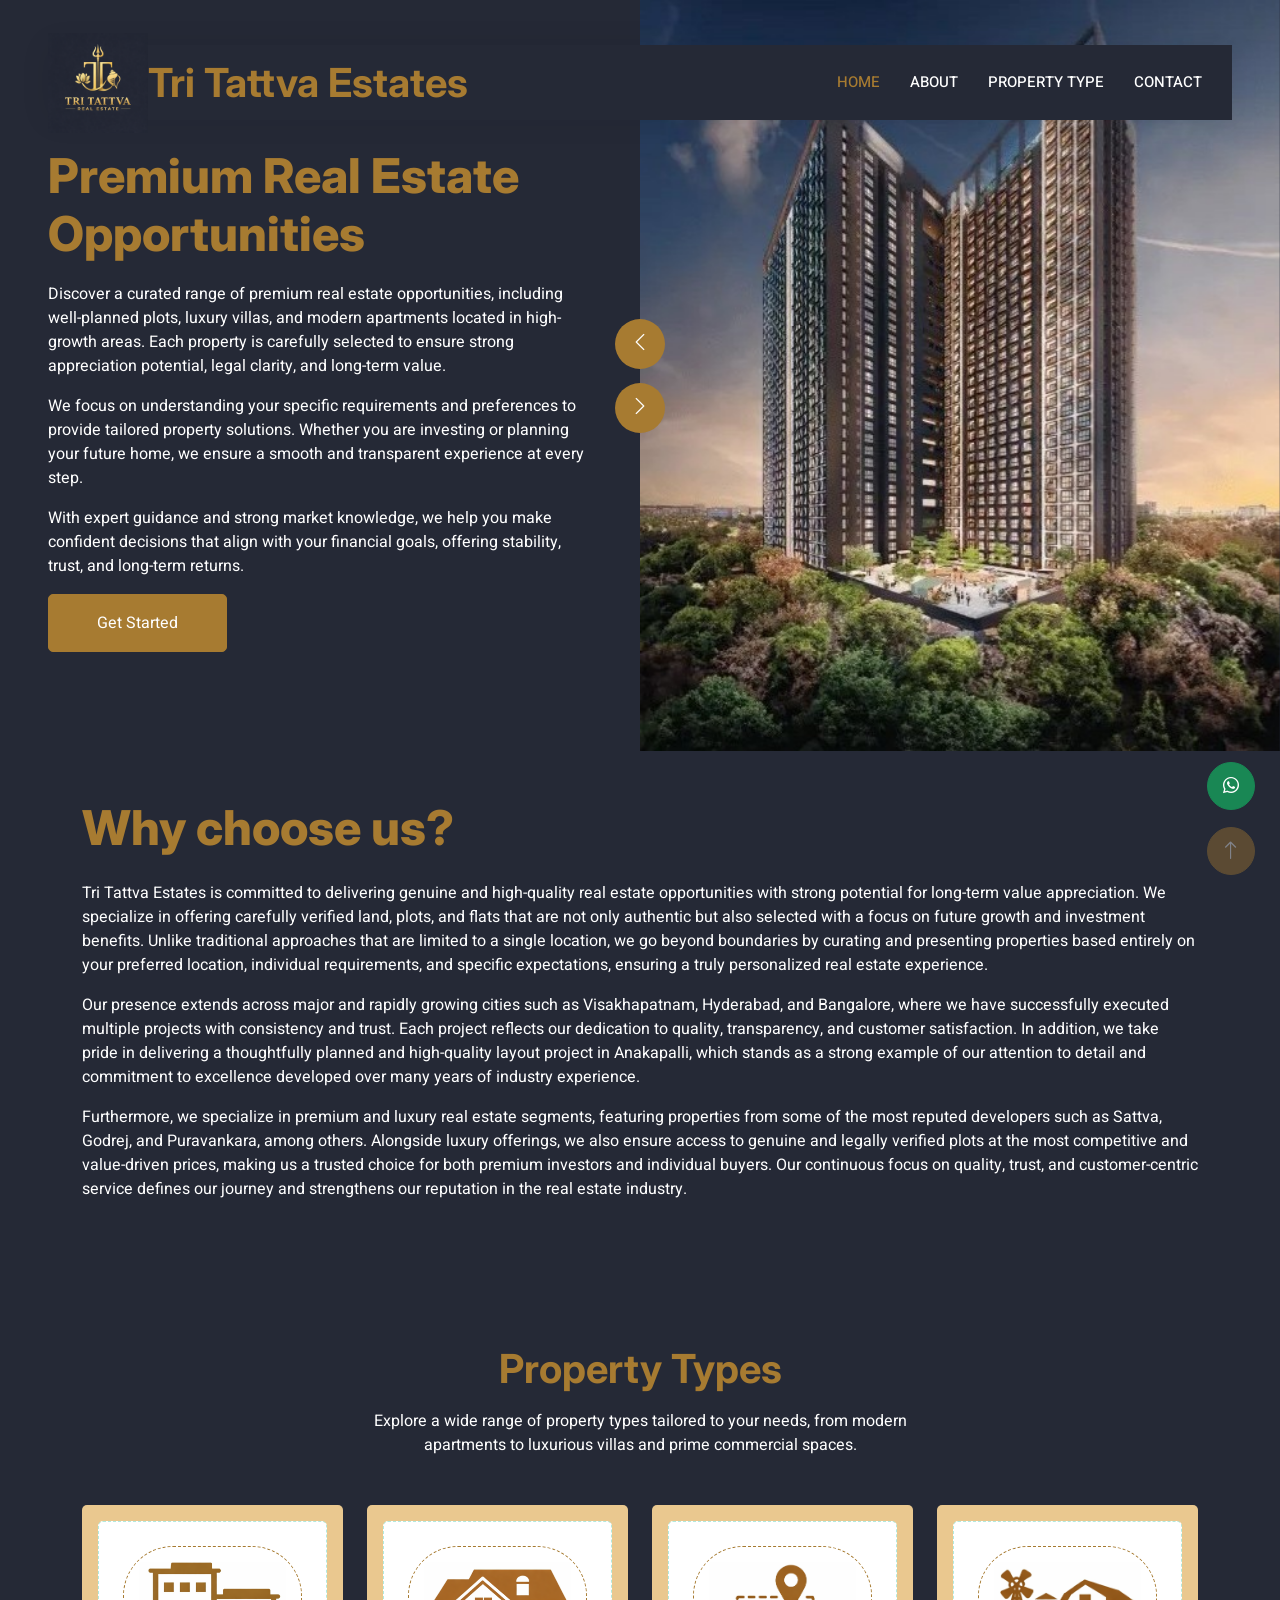
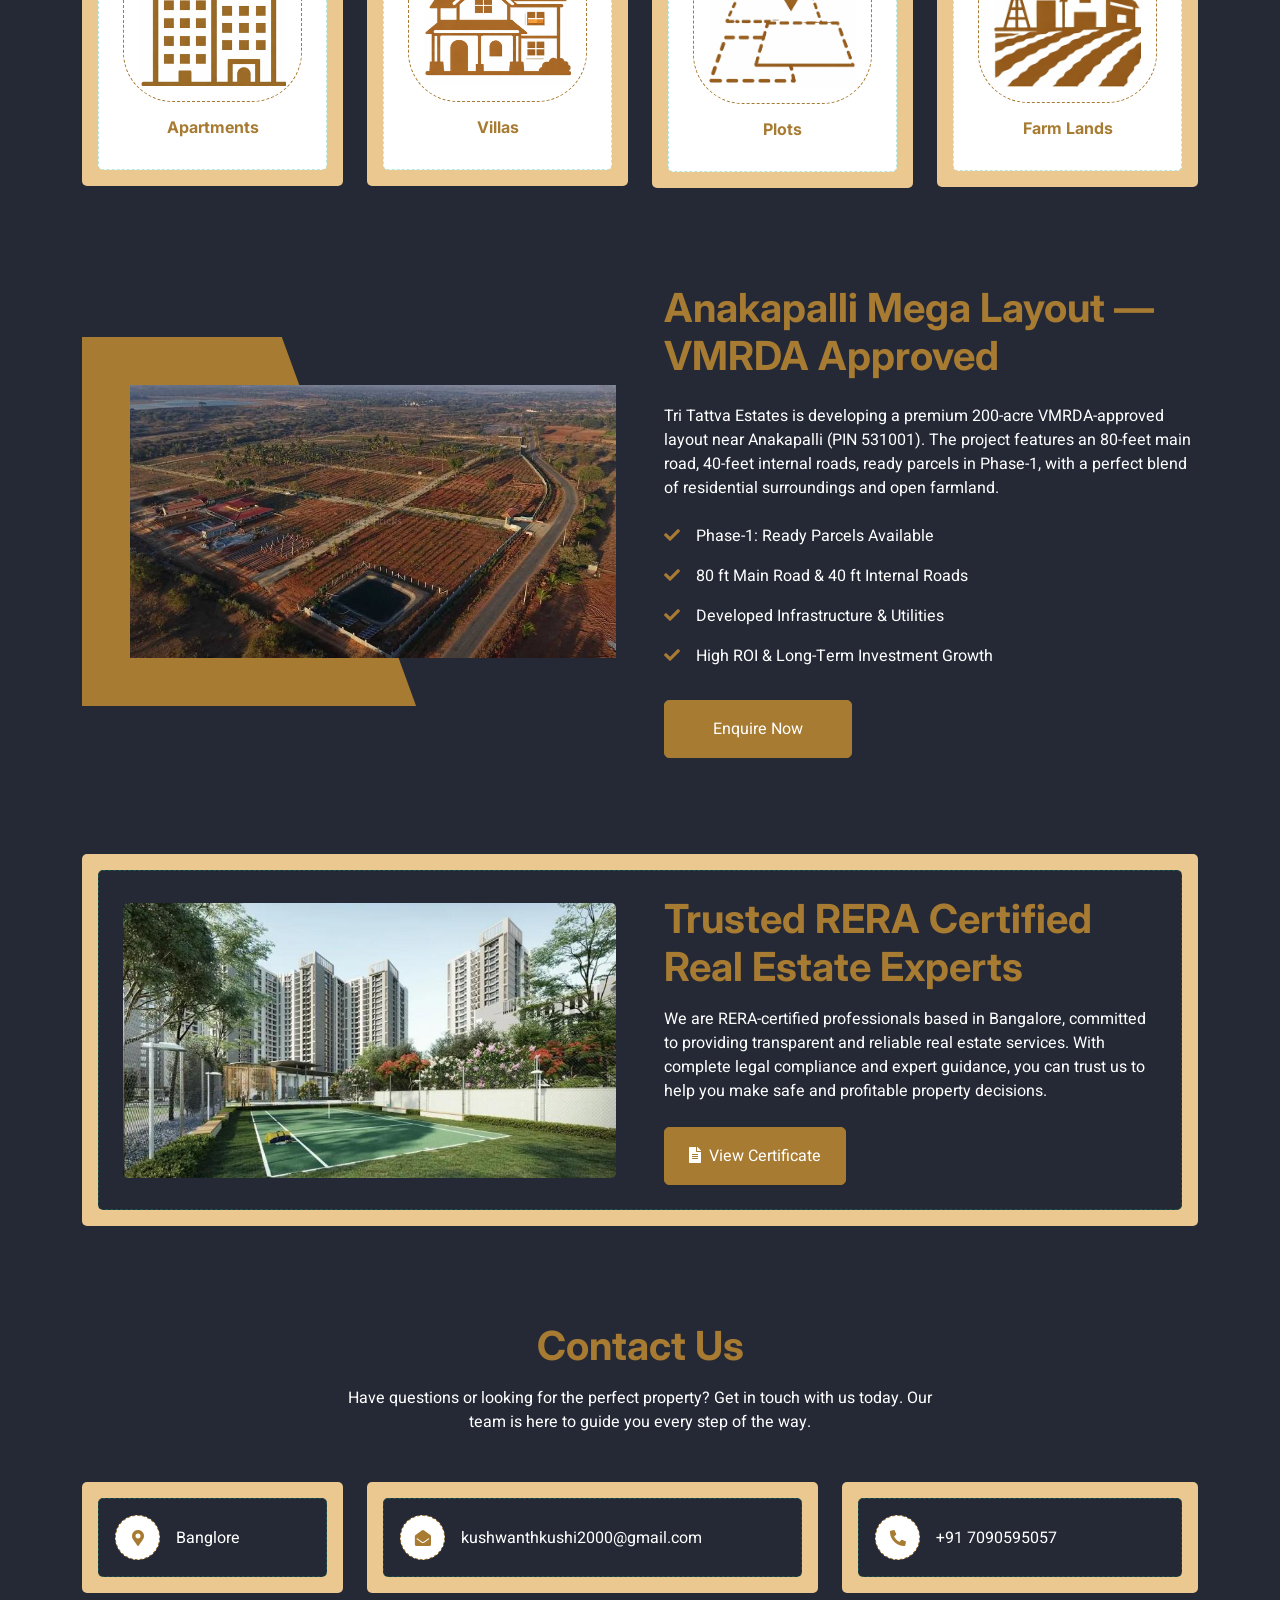
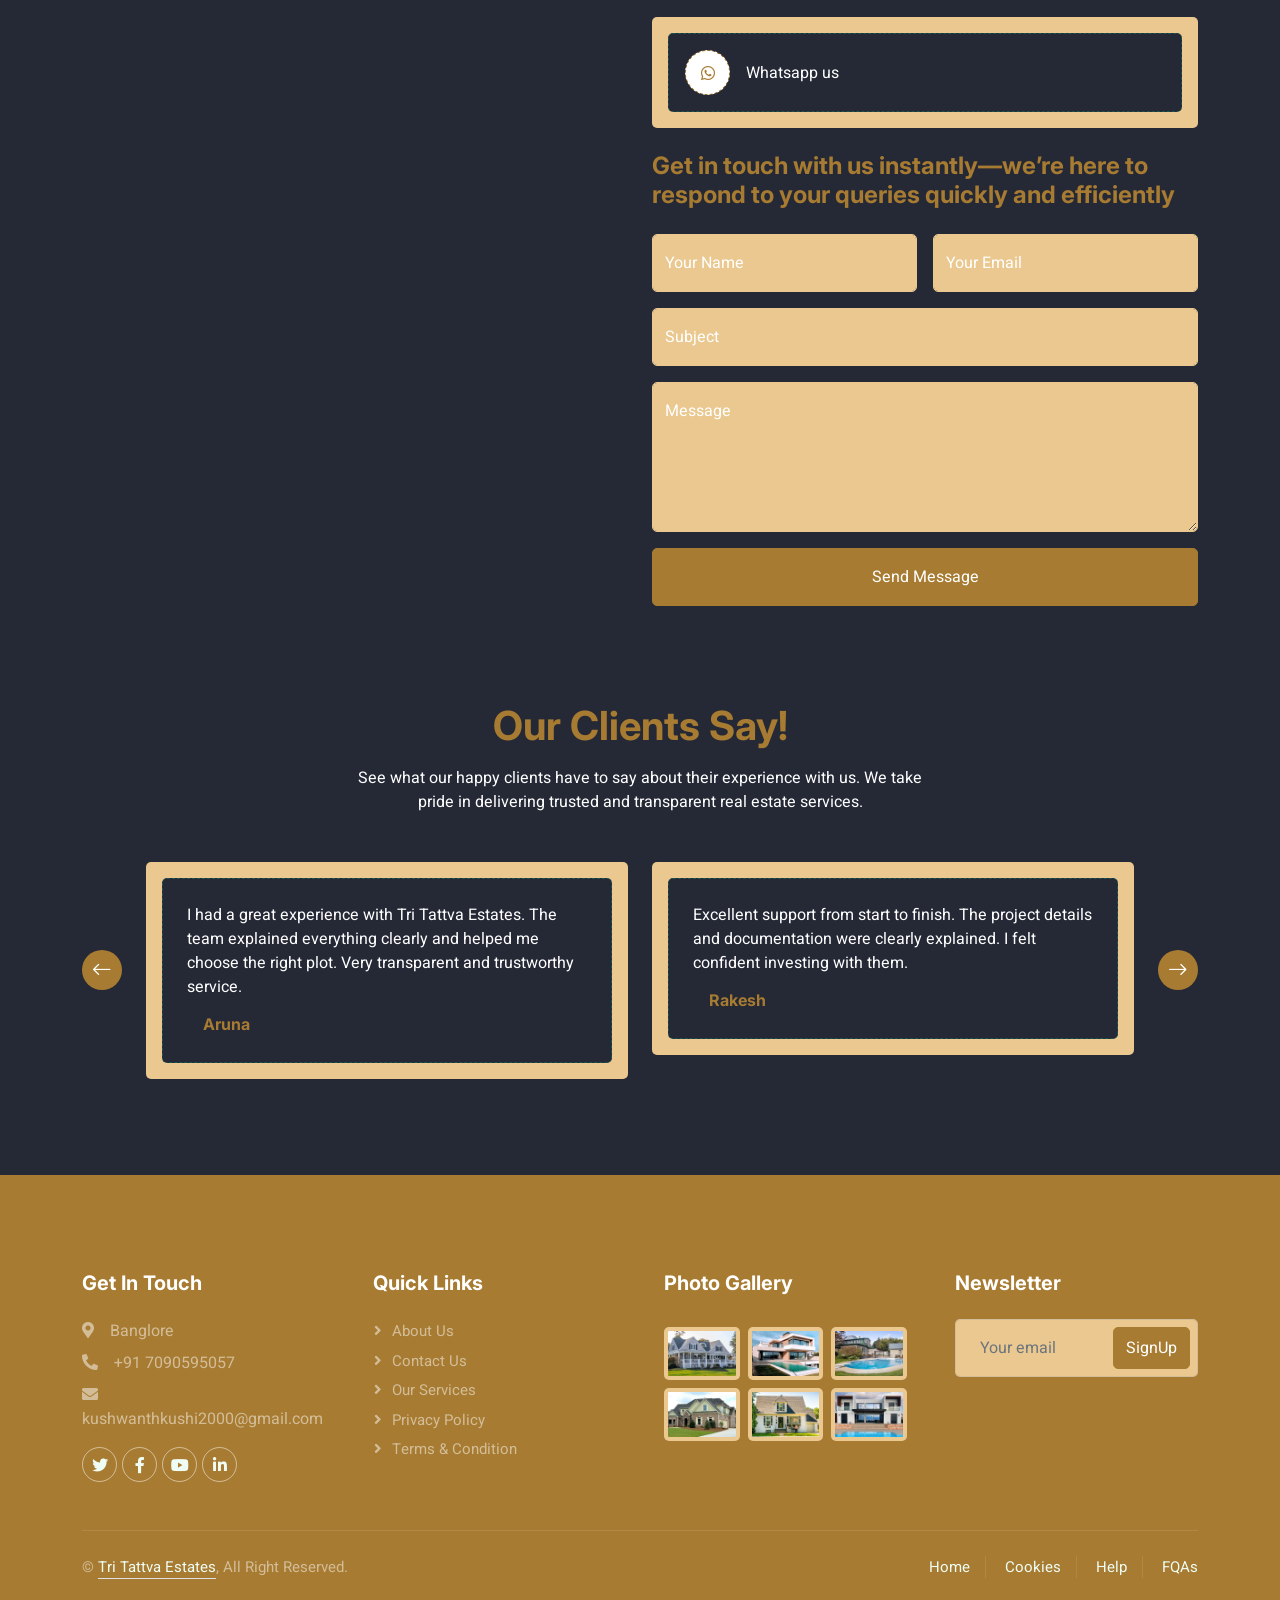
<file: index.html>
<!doctype html>
<html lang="en">
  <head>
    <meta charset="utf-8" />
    <!-- <title>Tri Tattva Estates - Real Estate</title> -->
     <link rel="canonical" href="https://tritattvaestates.com/">
<!-- Favicon (clean setup) -->
<link rel="icon" href="/favicon.ico" type="image/x-icon">
<link rel="icon" type="image/png" sizes="48x48" href="/favicon.png">
<link rel="icon" href="favicon.png">
    <meta content="width=device-width, initial-scale=1.0" name="viewport" />
    <meta content="" name="keywords" />
    <meta content="" name="description" />

    <!-- Favicon -->
    <!-- <link href="img/favicon.png" rel="icon" />
    <link rel="icon" type="image/png"  href="img/logo4.png">
    <link rel="icon" href="img/logo4.png" type="image/x-icon"> -->

    <!-- Google Web Fonts -->
    <link rel="preconnect" href="https://fonts.googleapis.com" />
    <link rel="preconnect" href="https://fonts.gstatic.com" crossorigin />
    <link
      href="https://fonts.googleapis.com/css2?family=Heebo:wght@400;500;600&family=Inter:wght@700;800&display=swap"
      rel="stylesheet"
    />

    <!-- Icon Font Stylesheet -->
    <link
      href="https://cdnjs.cloudflare.com/ajax/libs/font-awesome/5.10.0/css/all.min.css"
      rel="stylesheet"
    />
    <link
      href="https://cdn.jsdelivr.net/npm/bootstrap-icons@1.4.1/font/bootstrap-icons.css"
      rel="stylesheet"
    />

    <!-- Libraries Stylesheet -->
    <link href="lib/animate/animate.min.css" rel="stylesheet" />
    <link href="lib/owlcarousel/assets/owl.carousel.min.css" rel="stylesheet" />

    <!-- Customized Bootstrap Stylesheet -->
    <link href="css/bootstrap.min.css" rel="stylesheet" />

    <!-- Template Stylesheet -->
    <link href="css/style.css" rel="stylesheet" />

    <link href="https://cdn.jsdelivr.net/npm/bootstrap-icons@1.10.5/font/bootstrap-icons.css" rel="stylesheet">
    <title>Tritattva Estates | Real Estate Plots & Investments</title>

<meta name="description" content="Tritattva Estates offers premium real estate plots and investment opportunities. Secure your future with trusted land investments.">


  </head>

  <body>
    <div class="container-fluid bg-white p-0">
      <!-- Spinner Start -->
      <div
        id="spinner"
        class="show bg-white position-fixed translate-middle w-100 vh-100 top-50 start-50 d-flex align-items-center justify-content-center"
      >
        <div
          class="spinner-border text-primary"
          style="width: 3rem; height: 3rem"
          role="status"
        >
          <span class="sr-only">Loading...</span>
        </div>
      </div>
      <!-- Spinner End -->

      <!-- Navbar Start -->
      <div class="container-fluid nav-bar bg-transparent">
        <nav class="navbar navbar-expand-lg bg-white navbar-light py-0 md-px-4">
          <a
            href="index.html"
            class="navbar-brand d-flex align-items-center text-center"
          >
            <!-- <div class="icon p-2 me-2"> -->
              <img
                class="img-fluid"
                src="img/logo4.png"
                alt="Icon"
                style="width: 100px; height: 100px"
              />
            <!-- </div> -->
            <h1 class="m-0 text-primary">Tri Tattva Estates</h1>
          </a>
          <button
            type="button"
            class="navbar-toggler"
            data-bs-toggle="collapse"
            data-bs-target="#navbarCollapse"
          >
            <span class="navbar-toggler-icon"></span>
          </button>
          <div class="collapse navbar-collapse" id="navbarCollapse">
            <div class="navbar-nav ms-auto">
              <a href="index.html" class="nav-item nav-link active">Home</a>
              <a href="about.html" class="nav-item nav-link">About</a>
              <a href="property-type.html" class="nav-item nav-link"
                >Property Type</a
              >
              <!-- <div class="nav-item dropdown">
                            <a href="#" class="nav-link dropdown-toggle" data-bs-toggle="dropdown">Property</a>
                            <div class="dropdown-menu rounded-0 m-0">
                                <a href="property-list.html" class="dropdown-item">Property List</a>
                                <a href="property-type.html" class="dropdown-item">Property Type</a>
                                <a href="property-agent.html" class="dropdown-item">Property Agent</a>
                            </div>
                        </div> -->
              <!-- <div class="nav-item dropdown">
                            <a href="#" class="nav-link dropdown-toggle" data-bs-toggle="dropdown">Pages</a>
                            <div class="dropdown-menu rounded-0 m-0">
                                <a href="testimonial.html" class="dropdown-item">Testimonial</a>
                                <a href="404.html" class="dropdown-item">404 Error</a>
                            </div>
                        </div> -->
              <a href="contact.html" class="nav-item nav-link">Contact</a>
            </div>
            <!-- <a href="https://htmlcodex.com/downloading/?item=2259" class="btn btn-primary px-3 d-none d-lg-flex">Buy Pro Version</a> -->
          </div>
        </nav>
      </div>
      <!-- Navbar End -->

      <!-- Header Start -->
      <div class="container-fluid header bg-white p-0">
        <div class="row g-0 align-items-center flex-column-reverse flex-md-row">
          <div class="col-md-6 p-lg-5 p-4 mt-lg-5">
           <h1 class="display-5 animated fadeIn mb-2">
Premium Real Estate Opportunities</h1>
<p class="animated fadeIn mb-2 pb-1">


    <p>
      Discover a curated range of premium real estate opportunities, including well-planned plots, luxury villas, and modern apartments located in high-growth areas. Each property is carefully selected to ensure strong appreciation potential, legal clarity, and long-term value.
    </p>

    <p>
      We focus on understanding your specific requirements and preferences to provide tailored property solutions. Whether you are investing or planning your future home, we ensure a smooth and transparent experience at every step.
    </p>

    <p>
      With expert guidance and strong market knowledge, we help you make confident decisions that align with your financial goals, offering stability, trust, and long-term returns.
    </p>
      </p>
            <a href="https://wa.me/917090595057?text=Hi%20I%20am%20interested%20in%20your%20properties" class="btn btn-primary py-3 px-5 me-3 animated fadeIn"
              >Get Started</a
            >
          </div>
          <div class="col-md-6 animated fadeIn">
            <div class="owl-carousel header-carousel">
              <!-- <div class="owl-carousel-item h-100">
                <img class="img-fluid h-100" src="img/flat7.webp" alt="" />
              </div> -->
              <div class="owl-carousel-item">
                <img class="img-fluid  h-100" src="img/flat0.jpg" alt="" />
              </div>
               <div class="owl-carousel-item">
                <img class="img-fluid  h-100" src="img/flat5.webp" alt="" />
              </div>
            </div>
          </div>


        </div>

      </div>
      <!-- Header End -->

              <div class="container-fluid py-5">
              <div class="container">
          <div
            class="text-start mx-auto mb-5 wow fadeInUp"
            data-wow-delay="0.1s"
          >
  <h1 class="display-5 animated fadeIn mb-4">Why choose us?</h1>
          <p>
  Tri Tattva Estates is committed to delivering genuine and high-quality real estate opportunities with strong potential for long-term value appreciation. We specialize in offering carefully verified land, plots, and flats that are not only authentic but also selected with a focus on future growth and investment benefits. Unlike traditional approaches that are limited to a single location, we go beyond boundaries by curating and presenting properties based entirely on your preferred location, individual requirements, and specific expectations, ensuring a truly personalized real estate experience.
</p>
<p>
  Our presence extends across major and rapidly growing cities such as Visakhapatnam, Hyderabad, and Bangalore, where we have successfully executed multiple projects with consistency and trust. Each project reflects our dedication to quality, transparency, and customer satisfaction. In addition, we take pride in delivering a thoughtfully planned and high-quality layout project in Anakapalli, which stands as a strong example of our attention to detail and commitment to excellence developed over many years of industry experience.
</p>
<p>
  Furthermore, we specialize in premium and luxury real estate segments, featuring properties from some of the most reputed developers such as Sattva, Godrej, and Puravankara, among others. Alongside luxury offerings, we also ensure access to genuine and legally verified plots at the most competitive and value-driven prices, making us a trusted choice for both premium investors and individual buyers. Our continuous focus on quality, trust, and customer-centric service defines our journey and strengthens our reputation in the real estate industry.
</p>
</div>
</div>

</div>
      <!-- <div class="container-fluid header bg-white p-0">
<p>
  Tri Tattva Estates is committed to delivering genuine and high-quality real estate opportunities with strong potential for long-term value appreciation. We specialize in offering carefully verified land, plots, and flats that are not only authentic but also selected with a focus on future growth and investment benefits. Unlike traditional approaches that are limited to a single location, we go beyond boundaries by curating and presenting properties based entirely on your preferred location, individual requirements, and specific expectations, ensuring a truly personalized real estate experience.
</p>
<p>
  Our presence extends across major and rapidly growing cities such as Visakhapatnam, Hyderabad, and Bangalore, where we have successfully executed multiple projects with consistency and trust. Each project reflects our dedication to quality, transparency, and customer satisfaction. In addition, we take pride in delivering a thoughtfully planned and high-quality layout project in Anakapalli, which stands as a strong example of our attention to detail and commitment to excellence developed over many years of industry experience.
</p>
<p>
  Furthermore, we specialize in premium and luxury real estate segments, featuring properties from some of the most reputed developers such as Sattva, Godrej, and Puravankara, among others. Alongside luxury offerings, we also ensure access to genuine and legally verified plots at the most competitive and value-driven prices, making us a trusted choice for both premium investors and individual buyers. Our continuous focus on quality, trust, and customer-centric service defines our journey and strengthens our reputation in the real estate industry.
</p>
      </div> -->

      <!-- Search Start -->
      <!-- <div class="container-fluid bg-primary mb-5 wow fadeIn" data-wow-delay="0.1s" style="padding: 35px;">
            <div class="container">
                <div class="row g-2">
                    <div class="col-md-10">
                        <div class="row g-2">
                            <div class="col-md-4">
                                <input type="text" class="form-control border-0 py-3" placeholder="Search Keyword">
                            </div>
                            <div class="col-md-4">
                                <select class="form-select border-0 py-3">
                                    <option selected>Property Type</option>
                                    <option value="1">Property Type 1</option>
                                    <option value="2">Property Type 2</option>
                                    <option value="3">Property Type 3</option>
                                </select>
                            </div>
                            <div class="col-md-4">
                                <select class="form-select border-0 py-3">
                                    <option selected>Location</option>
                                    <option value="1">Location 1</option>
                                    <option value="2">Location 2</option>
                                    <option value="3">Location 3</option>
                                </select>
                            </div>
                        </div>
                    </div>
                    <div class="col-md-2">
                        <button class="btn btn-dark border-0 w-100 py-3">Search</button>
                    </div>
                </div>
            </div>
        </div> -->
      <!-- Search End -->

      <!-- Category Start -->
      <div class="container-fluid py-5">
        <div class="container">
          <div
            class="text-center mx-auto mb-5 wow fadeInUp"
            data-wow-delay="0.1s"
            style="max-width: 600px"
          >
            <h1 class="mb-3">Property Types</h1>
            <p>
              Explore a wide range of property types tailored to your needs,
              from modern apartments to luxurious villas and prime commercial
              spaces.
            </p>
          </div>
          <div class="row g-4">
            <div class="col-lg-3 col-sm-6 wow fadeInUp" data-wow-delay="0.1s">
              <a
                class="cat-item d-block bg-light text-center rounded p-3"
                href=""
              >
                <div class="rounded p-4">
                  <div class="icon mb-3">
                    <img
                      class="img-fluid"
                      src="img/Apartment buildings icon flat design.png"
                      alt="Icon"
                    />
                  </div>
                  <h6>Apartments</h6>
                  <!-- <span>123 Properties</span> -->
                </div>
              </a>
            </div>
            <div class="col-lg-3 col-sm-6 wow fadeInUp" data-wow-delay="0.3s">
              <a
                class="cat-item d-block bg-light text-center rounded p-3"
                href=""
              >
                <div class="rounded p-4">
                  <div class="icon mb-3">
                    <img
                      class="img-fluid"
                      src="img/Charming suburban house illustration.png"
                      alt="Icon"
                    />
                  </div>
                  <h6>Villas</h6>
                  <!-- <span>123 Properties</span> -->
                </div>
              </a>
            </div>
            <div class="col-lg-3 col-sm-6 wow fadeInUp" data-wow-delay="0.5s">
              <a
                class="cat-item d-block bg-light text-center rounded p-3"
                href=""
              >
                <div class="rounded p-4">
                  <div class="icon mb-3">
                    <img
                      class="img-fluid"
                      src="img/Map plot with location pin1.png"
                      alt="Icon"
                    />
                  </div>
                  <h6>Plots</h6>
                  <!-- <span>123 Properties</span> -->
                </div>
              </a>
            </div>
            <div class="col-lg-3 col-sm-6 wow fadeInUp" data-wow-delay="0.7s">
              <a
                class="cat-item d-block bg-light text-center rounded p-3"
                href=""
              >
                <div class="rounded p-4">
                  <div class="icon mb-3">
                    <img
                      class="img-fluid"
                      src="img/farmland1.png"
                      alt="Icon"
                    />
                  </div>
                  <h6>Farm Lands</h6>
                  <!-- <span>123 Properties</span> -->
                </div>
              </a>
            </div>
            <!-- <div class="col-lg-3 col-sm-6 wow fadeInUp" data-wow-delay="0.1s">
              <a
                class="cat-item d-block bg-light text-center rounded p-3"
                href=""
              >
                <div class="rounded p-4">
                  <div class="icon mb-3">
                    <img
                      class="img-fluid"
                      src="img/icon-building.png"
                      alt="Icon"
                    />
                  </div>
                  <h6>Building</h6>
                  <span>123 Properties</span>
                </div>
              </a>
            </div>
            <div class="col-lg-3 col-sm-6 wow fadeInUp" data-wow-delay="0.3s">
              <a
                class="cat-item d-block bg-light text-center rounded p-3"
                href=""
              >
                <div class="rounded p-4">
                  <div class="icon mb-3">
                    <img
                      class="img-fluid"
                      src="img/icon-neighborhood.png"
                      alt="Icon"
                    />
                  </div>
                  <h6>Townhouse</h6>
                  <span>123 Properties</span>
                </div>
              </a>
            </div>
            <div class="col-lg-3 col-sm-6 wow fadeInUp" data-wow-delay="0.5s">
              <a
                class="cat-item d-block bg-light text-center rounded p-3"
                href=""
              >
                <div class="rounded p-4">
                  <div class="icon mb-3">
                    <img
                      class="img-fluid"
                      src="img/icon-condominium.png"
                      alt="Icon"
                    />
                  </div>
                  <h6>Shop</h6>
                  <span>123 Properties</span>
                </div>
              </a>
            </div>
            <div class="col-lg-3 col-sm-6 wow fadeInUp" data-wow-delay="0.7s">
              <a
                class="cat-item d-block bg-light text-center rounded p-3"
                href=""
              >
                <div class="rounded p-4">
                  <div class="icon mb-3">
                    <img
                      class="img-fluid"
                      src="img/icon-luxury.png"
                      alt="Icon"
                    />
                  </div>
                  <h6>Garage</h6>
                  <span>123 Properties</span>
                </div>
              </a>
            </div> -->
          </div>
        </div>
      </div>
      <!-- Category End -->

      <!-- About Start -->
      <div class="container-fluid py-5">
        <div class="container">
          <div class="row g-5 align-items-center">
            <div class="col-lg-6 wow fadeIn" data-wow-delay="0.1s">
              <div class="about-img position-relative overflow-hidden p-5 pe-0">
                <img class="img-fluid w-100" src="img/land.jpg" />
              </div>
            </div>
            <div class="col-lg-6 wow fadeIn" data-wow-delay="0.5s">
              <h1 class="mb-4">Anakapalli Mega Layout — VMRDA Approved</h1>

              <p class="mb-4">
                Tri Tattva Estates is developing a premium 200-acre VMRDA-approved
                layout near Anakapalli (PIN 531001). The project features an
                80-feet main road, 40-feet internal roads, ready parcels in
                Phase-1, with a perfect blend of residential surroundings and
                open farmland.
              </p>

              <p>
                <i class="fa fa-check text-primary me-3"></i>Phase-1: Ready
                Parcels Available
              </p>
              <p>
                <i class="fa fa-check text-primary me-3"></i>80 ft Main Road &
                40 ft Internal Roads
              </p>
              <p>
                <i class="fa fa-check text-primary me-3"></i>Developed
                Infrastructure & Utilities
              </p>
              <p>
                <i class="fa fa-check text-primary me-3"></i>High ROI &
                Long-Term Investment Growth
              </p>

              <a class="btn btn-primary py-3 px-5 mt-3" href="#">Enquire Now</a>
            </div>
          </div>
        </div>
      </div>
      <!-- About End -->

      <!-- Property List Start -->
      <!-- <div class="container-fluid py-5">
            <div class="container">
                <div class="row g-0 gx-5 align-items-end">
                    <div class="col-lg-6">
                        <div class="text-start mx-auto mb-5 wow slideInLeft" data-wow-delay="0.1s">
                            <h1 class="mb-3">Property Listing</h1>
                            <p>Eirmod sed ipsum dolor sit rebum labore magna erat. Tempor ut dolore lorem kasd vero ipsum sit eirmod sit diam justo sed rebum.</p>
                        </div>
                    </div>
                    <div class="col-lg-6 text-start text-lg-end wow slideInRight" data-wow-delay="0.1s">
                        <ul class="nav nav-pills d-inline-flex justify-content-end mb-5">
                            <li class="nav-item me-2">
                                <a class="btn btn-outline-primary active" data-bs-toggle="pill" href="#tab-1">Featured</a>
                            </li>
                            <li class="nav-item me-2">
                                <a class="btn btn-outline-primary" data-bs-toggle="pill" href="#tab-2">For Sell</a>
                            </li>
                            <li class="nav-item me-0">
                                <a class="btn btn-outline-primary" data-bs-toggle="pill" href="#tab-3">For Rent</a>
                            </li>
                        </ul>
                    </div>
                </div>
                <div class="tab-content">
                    <div id="tab-1" class="tab-pane fade show p-0 active">
                        <div class="row g-4">
                            <div class="col-lg-4 col-md-6 wow fadeInUp" data-wow-delay="0.1s">
                                <div class="property-item rounded overflow-hidden">
                                    <div class="position-relative overflow-hidden">
                                        <a href=""><img class="img-fluid" src="img/property-1.jpg" alt=""></a>
                                        <div class="bg-primary rounded text-white position-absolute start-0 top-0 m-4 py-1 px-3">For Sell</div>
                                        <div class="bg-white rounded-top text-primary position-absolute start-0 bottom-0 mx-4 pt-1 px-3">Appartment</div>
                                    </div>
                                    <div class="p-4 pb-0">
                                        <h5 class="text-primary mb-3">$12,345</h5>
                                        <a class="d-block h5 mb-2" href="">Golden Urban House For Sell</a>
                                        <p><i class="fa fa-map-marker-alt text-primary me-2"></i>123 Street, New York, USA</p>
                                    </div>
                                    <div class="d-flex border-top">
                                        <small class="flex-fill text-center border-end py-2"><i class="fa fa-ruler-combined text-primary me-2"></i>1000 Sqft</small>
                                        <small class="flex-fill text-center border-end py-2"><i class="fa fa-bed text-primary me-2"></i>3 Bed</small>
                                        <small class="flex-fill text-center py-2"><i class="fa fa-bath text-primary me-2"></i>2 Bath</small>
                                    </div>
                                </div>
                            </div>
                            <div class="col-lg-4 col-md-6 wow fadeInUp" data-wow-delay="0.3s">
                                <div class="property-item rounded overflow-hidden">
                                    <div class="position-relative overflow-hidden">
                                        <a href=""><img class="img-fluid" src="img/property-2.jpg" alt=""></a>
                                        <div class="bg-primary rounded text-white position-absolute start-0 top-0 m-4 py-1 px-3">For Rent</div>
                                        <div class="bg-white rounded-top text-primary position-absolute start-0 bottom-0 mx-4 pt-1 px-3">Villa</div>
                                    </div>
                                    <div class="p-4 pb-0">
                                        <h5 class="text-primary mb-3">$12,345</h5>
                                        <a class="d-block h5 mb-2" href="">Golden Urban House For Sell</a>
                                        <p><i class="fa fa-map-marker-alt text-primary me-2"></i>123 Street, New York, USA</p>
                                    </div>
                                    <div class="d-flex border-top">
                                        <small class="flex-fill text-center border-end py-2"><i class="fa fa-ruler-combined text-primary me-2"></i>1000 Sqft</small>
                                        <small class="flex-fill text-center border-end py-2"><i class="fa fa-bed text-primary me-2"></i>3 Bed</small>
                                        <small class="flex-fill text-center py-2"><i class="fa fa-bath text-primary me-2"></i>2 Bath</small>
                                    </div>
                                </div>
                            </div>
                            <div class="col-lg-4 col-md-6 wow fadeInUp" data-wow-delay="0.5s">
                                <div class="property-item rounded overflow-hidden">
                                    <div class="position-relative overflow-hidden">
                                        <a href=""><img class="img-fluid" src="img/property-3.jpg" alt=""></a>
                                        <div class="bg-primary rounded text-white position-absolute start-0 top-0 m-4 py-1 px-3">For Sell</div>
                                        <div class="bg-white rounded-top text-primary position-absolute start-0 bottom-0 mx-4 pt-1 px-3">Office</div>
                                    </div>
                                    <div class="p-4 pb-0">
                                        <h5 class="text-primary mb-3">$12,345</h5>
                                        <a class="d-block h5 mb-2" href="">Golden Urban House For Sell</a>
                                        <p><i class="fa fa-map-marker-alt text-primary me-2"></i>123 Street, New York, USA</p>
                                    </div>
                                    <div class="d-flex border-top">
                                        <small class="flex-fill text-center border-end py-2"><i class="fa fa-ruler-combined text-primary me-2"></i>1000 Sqft</small>
                                        <small class="flex-fill text-center border-end py-2"><i class="fa fa-bed text-primary me-2"></i>3 Bed</small>
                                        <small class="flex-fill text-center py-2"><i class="fa fa-bath text-primary me-2"></i>2 Bath</small>
                                    </div>
                                </div>
                            </div>
                            <div class="col-lg-4 col-md-6 wow fadeInUp" data-wow-delay="0.1s">
                                <div class="property-item rounded overflow-hidden">
                                    <div class="position-relative overflow-hidden">
                                        <a href=""><img class="img-fluid" src="img/property-4.jpg" alt=""></a>
                                        <div class="bg-primary rounded text-white position-absolute start-0 top-0 m-4 py-1 px-3">For Rent</div>
                                        <div class="bg-white rounded-top text-primary position-absolute start-0 bottom-0 mx-4 pt-1 px-3">Building</div>
                                    </div>
                                    <div class="p-4 pb-0">
                                        <h5 class="text-primary mb-3">$12,345</h5>
                                        <a class="d-block h5 mb-2" href="">Golden Urban House For Sell</a>
                                        <p><i class="fa fa-map-marker-alt text-primary me-2"></i>123 Street, New York, USA</p>
                                    </div>
                                    <div class="d-flex border-top">
                                        <small class="flex-fill text-center border-end py-2"><i class="fa fa-ruler-combined text-primary me-2"></i>1000 Sqft</small>
                                        <small class="flex-fill text-center border-end py-2"><i class="fa fa-bed text-primary me-2"></i>3 Bed</small>
                                        <small class="flex-fill text-center py-2"><i class="fa fa-bath text-primary me-2"></i>2 Bath</small>
                                    </div>
                                </div>
                            </div>
                            <div class="col-lg-4 col-md-6 wow fadeInUp" data-wow-delay="0.3s">
                                <div class="property-item rounded overflow-hidden">
                                    <div class="position-relative overflow-hidden">
                                        <a href=""><img class="img-fluid" src="img/property-5.jpg" alt=""></a>
                                        <div class="bg-primary rounded text-white position-absolute start-0 top-0 m-4 py-1 px-3">For Sell</div>
                                        <div class="bg-white rounded-top text-primary position-absolute start-0 bottom-0 mx-4 pt-1 px-3">Home</div>
                                    </div>
                                    <div class="p-4 pb-0">
                                        <h5 class="text-primary mb-3">$12,345</h5>
                                        <a class="d-block h5 mb-2" href="">Golden Urban House For Sell</a>
                                        <p><i class="fa fa-map-marker-alt text-primary me-2"></i>123 Street, New York, USA</p>
                                    </div>
                                    <div class="d-flex border-top">
                                        <small class="flex-fill text-center border-end py-2"><i class="fa fa-ruler-combined text-primary me-2"></i>1000 Sqft</small>
                                        <small class="flex-fill text-center border-end py-2"><i class="fa fa-bed text-primary me-2"></i>3 Bed</small>
                                        <small class="flex-fill text-center py-2"><i class="fa fa-bath text-primary me-2"></i>2 Bath</small>
                                    </div>
                                </div>
                            </div>
                            <div class="col-lg-4 col-md-6 wow fadeInUp" data-wow-delay="0.5s">
                                <div class="property-item rounded overflow-hidden">
                                    <div class="position-relative overflow-hidden">
                                        <a href=""><img class="img-fluid" src="img/property-6.jpg" alt=""></a>
                                        <div class="bg-primary rounded text-white position-absolute start-0 top-0 m-4 py-1 px-3">For Rent</div>
                                        <div class="bg-white rounded-top text-primary position-absolute start-0 bottom-0 mx-4 pt-1 px-3">Shop</div>
                                    </div>
                                    <div class="p-4 pb-0">
                                        <h5 class="text-primary mb-3">$12,345</h5>
                                        <a class="d-block h5 mb-2" href="">Golden Urban House For Sell</a>
                                        <p><i class="fa fa-map-marker-alt text-primary me-2"></i>123 Street, New York, USA</p>
                                    </div>
                                    <div class="d-flex border-top">
                                        <small class="flex-fill text-center border-end py-2"><i class="fa fa-ruler-combined text-primary me-2"></i>1000 Sqft</small>
                                        <small class="flex-fill text-center border-end py-2"><i class="fa fa-bed text-primary me-2"></i>3 Bed</small>
                                        <small class="flex-fill text-center py-2"><i class="fa fa-bath text-primary me-2"></i>2 Bath</small>
                                    </div>
                                </div>
                            </div>
                            <div class="col-12 text-center wow fadeInUp" data-wow-delay="0.1s">
                                <a class="btn btn-primary py-3 px-5" href="">Browse More Property</a>
                            </div>
                        </div>
                    </div>
                    <div id="tab-2" class="tab-pane fade show p-0">
                        <div class="row g-4">
                            <div class="col-lg-4 col-md-6">
                                <div class="property-item rounded overflow-hidden">
                                    <div class="position-relative overflow-hidden">
                                        <a href=""><img class="img-fluid" src="img/property-1.jpg" alt=""></a>
                                        <div class="bg-primary rounded text-white position-absolute start-0 top-0 m-4 py-1 px-3">For Sell</div>
                                        <div class="bg-white rounded-top text-primary position-absolute start-0 bottom-0 mx-4 pt-1 px-3">Appartment</div>
                                    </div>
                                    <div class="p-4 pb-0">
                                        <h5 class="text-primary mb-3">$12,345</h5>
                                        <a class="d-block h5 mb-2" href="">Golden Urban House For Sell</a>
                                        <p><i class="fa fa-map-marker-alt text-primary me-2"></i>123 Street, New York, USA</p>
                                    </div>
                                    <div class="d-flex border-top">
                                        <small class="flex-fill text-center border-end py-2"><i class="fa fa-ruler-combined text-primary me-2"></i>1000 Sqft</small>
                                        <small class="flex-fill text-center border-end py-2"><i class="fa fa-bed text-primary me-2"></i>3 Bed</small>
                                        <small class="flex-fill text-center py-2"><i class="fa fa-bath text-primary me-2"></i>2 Bath</small>
                                    </div>
                                </div>
                            </div>
                            <div class="col-lg-4 col-md-6">
                                <div class="property-item rounded overflow-hidden">
                                    <div class="position-relative overflow-hidden">
                                        <a href=""><img class="img-fluid" src="img/property-2.jpg" alt=""></a>
                                        <div class="bg-primary rounded text-white position-absolute start-0 top-0 m-4 py-1 px-3">For Rent</div>
                                        <div class="bg-white rounded-top text-primary position-absolute start-0 bottom-0 mx-4 pt-1 px-3">Villa</div>
                                    </div>
                                    <div class="p-4 pb-0">
                                        <h5 class="text-primary mb-3">$12,345</h5>
                                        <a class="d-block h5 mb-2" href="">Golden Urban House For Sell</a>
                                        <p><i class="fa fa-map-marker-alt text-primary me-2"></i>123 Street, New York, USA</p>
                                    </div>
                                    <div class="d-flex border-top">
                                        <small class="flex-fill text-center border-end py-2"><i class="fa fa-ruler-combined text-primary me-2"></i>1000 Sqft</small>
                                        <small class="flex-fill text-center border-end py-2"><i class="fa fa-bed text-primary me-2"></i>3 Bed</small>
                                        <small class="flex-fill text-center py-2"><i class="fa fa-bath text-primary me-2"></i>2 Bath</small>
                                    </div>
                                </div>
                            </div>
                            <div class="col-lg-4 col-md-6">
                                <div class="property-item rounded overflow-hidden">
                                    <div class="position-relative overflow-hidden">
                                        <a href=""><img class="img-fluid" src="img/property-3.jpg" alt=""></a>
                                        <div class="bg-primary rounded text-white position-absolute start-0 top-0 m-4 py-1 px-3">For Sell</div>
                                        <div class="bg-white rounded-top text-primary position-absolute start-0 bottom-0 mx-4 pt-1 px-3">Office</div>
                                    </div>
                                    <div class="p-4 pb-0">
                                        <h5 class="text-primary mb-3">$12,345</h5>
                                        <a class="d-block h5 mb-2" href="">Golden Urban House For Sell</a>
                                        <p><i class="fa fa-map-marker-alt text-primary me-2"></i>123 Street, New York, USA</p>
                                    </div>
                                    <div class="d-flex border-top">
                                        <small class="flex-fill text-center border-end py-2"><i class="fa fa-ruler-combined text-primary me-2"></i>1000 Sqft</small>
                                        <small class="flex-fill text-center border-end py-2"><i class="fa fa-bed text-primary me-2"></i>3 Bed</small>
                                        <small class="flex-fill text-center py-2"><i class="fa fa-bath text-primary me-2"></i>2 Bath</small>
                                    </div>
                                </div>
                            </div>
                            <div class="col-lg-4 col-md-6">
                                <div class="property-item rounded overflow-hidden">
                                    <div class="position-relative overflow-hidden">
                                        <a href=""><img class="img-fluid" src="img/property-4.jpg" alt=""></a>
                                        <div class="bg-primary rounded text-white position-absolute start-0 top-0 m-4 py-1 px-3">For Rent</div>
                                        <div class="bg-white rounded-top text-primary position-absolute start-0 bottom-0 mx-4 pt-1 px-3">Building</div>
                                    </div>
                                    <div class="p-4 pb-0">
                                        <h5 class="text-primary mb-3">$12,345</h5>
                                        <a class="d-block h5 mb-2" href="">Golden Urban House For Sell</a>
                                        <p><i class="fa fa-map-marker-alt text-primary me-2"></i>123 Street, New York, USA</p>
                                    </div>
                                    <div class="d-flex border-top">
                                        <small class="flex-fill text-center border-end py-2"><i class="fa fa-ruler-combined text-primary me-2"></i>1000 Sqft</small>
                                        <small class="flex-fill text-center border-end py-2"><i class="fa fa-bed text-primary me-2"></i>3 Bed</small>
                                        <small class="flex-fill text-center py-2"><i class="fa fa-bath text-primary me-2"></i>2 Bath</small>
                                    </div>
                                </div>
                            </div>
                            <div class="col-lg-4 col-md-6">
                                <div class="property-item rounded overflow-hidden">
                                    <div class="position-relative overflow-hidden">
                                        <a href=""><img class="img-fluid" src="img/property-5.jpg" alt=""></a>
                                        <div class="bg-primary rounded text-white position-absolute start-0 top-0 m-4 py-1 px-3">For Sell</div>
                                        <div class="bg-white rounded-top text-primary position-absolute start-0 bottom-0 mx-4 pt-1 px-3">Home</div>
                                    </div>
                                    <div class="p-4 pb-0">
                                        <h5 class="text-primary mb-3">$12,345</h5>
                                        <a class="d-block h5 mb-2" href="">Golden Urban House For Sell</a>
                                        <p><i class="fa fa-map-marker-alt text-primary me-2"></i>123 Street, New York, USA</p>
                                    </div>
                                    <div class="d-flex border-top">
                                        <small class="flex-fill text-center border-end py-2"><i class="fa fa-ruler-combined text-primary me-2"></i>1000 Sqft</small>
                                        <small class="flex-fill text-center border-end py-2"><i class="fa fa-bed text-primary me-2"></i>3 Bed</small>
                                        <small class="flex-fill text-center py-2"><i class="fa fa-bath text-primary me-2"></i>2 Bath</small>
                                    </div>
                                </div>
                            </div>
                            <div class="col-lg-4 col-md-6">
                                <div class="property-item rounded overflow-hidden">
                                    <div class="position-relative overflow-hidden">
                                        <a href=""><img class="img-fluid" src="img/property-6.jpg" alt=""></a>
                                        <div class="bg-primary rounded text-white position-absolute start-0 top-0 m-4 py-1 px-3">For Rent</div>
                                        <div class="bg-white rounded-top text-primary position-absolute start-0 bottom-0 mx-4 pt-1 px-3">Shop</div>
                                    </div>
                                    <div class="p-4 pb-0">
                                        <h5 class="text-primary mb-3">$12,345</h5>
                                        <a class="d-block h5 mb-2" href="">Golden Urban House For Sell</a>
                                        <p><i class="fa fa-map-marker-alt text-primary me-2"></i>123 Street, New York, USA</p>
                                    </div>
                                    <div class="d-flex border-top">
                                        <small class="flex-fill text-center border-end py-2"><i class="fa fa-ruler-combined text-primary me-2"></i>1000 Sqft</small>
                                        <small class="flex-fill text-center border-end py-2"><i class="fa fa-bed text-primary me-2"></i>3 Bed</small>
                                        <small class="flex-fill text-center py-2"><i class="fa fa-bath text-primary me-2"></i>2 Bath</small>
                                    </div>
                                </div>
                            </div>
                            <div class="col-12 text-center">
                                <a class="btn btn-primary py-3 px-5" href="">Browse More Property</a>
                            </div>
                        </div>
                    </div>
                    <div id="tab-3" class="tab-pane fade show p-0">
                        <div class="row g-4">
                            <div class="col-lg-4 col-md-6">
                                <div class="property-item rounded overflow-hidden">
                                    <div class="position-relative overflow-hidden">
                                        <a href=""><img class="img-fluid" src="img/property-1.jpg" alt=""></a>
                                        <div class="bg-primary rounded text-white position-absolute start-0 top-0 m-4 py-1 px-3">For Sell</div>
                                        <div class="bg-white rounded-top text-primary position-absolute start-0 bottom-0 mx-4 pt-1 px-3">Appartment</div>
                                    </div>
                                    <div class="p-4 pb-0">
                                        <h5 class="text-primary mb-3">$12,345</h5>
                                        <a class="d-block h5 mb-2" href="">Golden Urban House For Sell</a>
                                        <p><i class="fa fa-map-marker-alt text-primary me-2"></i>123 Street, New York, USA</p>
                                    </div>
                                    <div class="d-flex border-top">
                                        <small class="flex-fill text-center border-end py-2"><i class="fa fa-ruler-combined text-primary me-2"></i>1000 Sqft</small>
                                        <small class="flex-fill text-center border-end py-2"><i class="fa fa-bed text-primary me-2"></i>3 Bed</small>
                                        <small class="flex-fill text-center py-2"><i class="fa fa-bath text-primary me-2"></i>2 Bath</small>
                                    </div>
                                </div>
                            </div>
                            <div class="col-lg-4 col-md-6">
                                <div class="property-item rounded overflow-hidden">
                                    <div class="position-relative overflow-hidden">
                                        <a href=""><img class="img-fluid" src="img/property-2.jpg" alt=""></a>
                                        <div class="bg-primary rounded text-white position-absolute start-0 top-0 m-4 py-1 px-3">For Rent</div>
                                        <div class="bg-white rounded-top text-primary position-absolute start-0 bottom-0 mx-4 pt-1 px-3">Villa</div>
                                    </div>
                                    <div class="p-4 pb-0">
                                        <h5 class="text-primary mb-3">$12,345</h5>
                                        <a class="d-block h5 mb-2" href="">Golden Urban House For Sell</a>
                                        <p><i class="fa fa-map-marker-alt text-primary me-2"></i>123 Street, New York, USA</p>
                                    </div>
                                    <div class="d-flex border-top">
                                        <small class="flex-fill text-center border-end py-2"><i class="fa fa-ruler-combined text-primary me-2"></i>1000 Sqft</small>
                                        <small class="flex-fill text-center border-end py-2"><i class="fa fa-bed text-primary me-2"></i>3 Bed</small>
                                        <small class="flex-fill text-center py-2"><i class="fa fa-bath text-primary me-2"></i>2 Bath</small>
                                    </div>
                                </div>
                            </div>
                            <div class="col-lg-4 col-md-6">
                                <div class="property-item rounded overflow-hidden">
                                    <div class="position-relative overflow-hidden">
                                        <a href=""><img class="img-fluid" src="img/property-3.jpg" alt=""></a>
                                        <div class="bg-primary rounded text-white position-absolute start-0 top-0 m-4 py-1 px-3">For Sell</div>
                                        <div class="bg-white rounded-top text-primary position-absolute start-0 bottom-0 mx-4 pt-1 px-3">Office</div>
                                    </div>
                                    <div class="p-4 pb-0">
                                        <h5 class="text-primary mb-3">$12,345</h5>
                                        <a class="d-block h5 mb-2" href="">Golden Urban House For Sell</a>
                                        <p><i class="fa fa-map-marker-alt text-primary me-2"></i>123 Street, New York, USA</p>
                                    </div>
                                    <div class="d-flex border-top">
                                        <small class="flex-fill text-center border-end py-2"><i class="fa fa-ruler-combined text-primary me-2"></i>1000 Sqft</small>
                                        <small class="flex-fill text-center border-end py-2"><i class="fa fa-bed text-primary me-2"></i>3 Bed</small>
                                        <small class="flex-fill text-center py-2"><i class="fa fa-bath text-primary me-2"></i>2 Bath</small>
                                    </div>
                                </div>
                            </div>
                            <div class="col-lg-4 col-md-6">
                                <div class="property-item rounded overflow-hidden">
                                    <div class="position-relative overflow-hidden">
                                        <a href=""><img class="img-fluid" src="img/property-4.jpg" alt=""></a>
                                        <div class="bg-primary rounded text-white position-absolute start-0 top-0 m-4 py-1 px-3">For Rent</div>
                                        <div class="bg-white rounded-top text-primary position-absolute start-0 bottom-0 mx-4 pt-1 px-3">Building</div>
                                    </div>
                                    <div class="p-4 pb-0">
                                        <h5 class="text-primary mb-3">$12,345</h5>
                                        <a class="d-block h5 mb-2" href="">Golden Urban House For Sell</a>
                                        <p><i class="fa fa-map-marker-alt text-primary me-2"></i>123 Street, New York, USA</p>
                                    </div>
                                    <div class="d-flex border-top">
                                        <small class="flex-fill text-center border-end py-2"><i class="fa fa-ruler-combined text-primary me-2"></i>1000 Sqft</small>
                                        <small class="flex-fill text-center border-end py-2"><i class="fa fa-bed text-primary me-2"></i>3 Bed</small>
                                        <small class="flex-fill text-center py-2"><i class="fa fa-bath text-primary me-2"></i>2 Bath</small>
                                    </div>
                                </div>
                            </div>
                            <div class="col-lg-4 col-md-6">
                                <div class="property-item rounded overflow-hidden">
                                    <div class="position-relative overflow-hidden">
                                        <a href=""><img class="img-fluid" src="img/property-5.jpg" alt=""></a>
                                        <div class="bg-primary rounded text-white position-absolute start-0 top-0 m-4 py-1 px-3">For Sell</div>
                                        <div class="bg-white rounded-top text-primary position-absolute start-0 bottom-0 mx-4 pt-1 px-3">Home</div>
                                    </div>
                                    <div class="p-4 pb-0">
                                        <h5 class="text-primary mb-3">$12,345</h5>
                                        <a class="d-block h5 mb-2" href="">Golden Urban House For Sell</a>
                                        <p><i class="fa fa-map-marker-alt text-primary me-2"></i>123 Street, New York, USA</p>
                                    </div>
                                    <div class="d-flex border-top">
                                        <small class="flex-fill text-center border-end py-2"><i class="fa fa-ruler-combined text-primary me-2"></i>1000 Sqft</small>
                                        <small class="flex-fill text-center border-end py-2"><i class="fa fa-bed text-primary me-2"></i>3 Bed</small>
                                        <small class="flex-fill text-center py-2"><i class="fa fa-bath text-primary me-2"></i>2 Bath</small>
                                    </div>
                                </div>
                            </div>
                            <div class="col-lg-4 col-md-6">
                                <div class="property-item rounded overflow-hidden">
                                    <div class="position-relative overflow-hidden">
                                        <a href=""><img class="img-fluid" src="img/property-6.jpg" alt=""></a>
                                        <div class="bg-primary rounded text-white position-absolute start-0 top-0 m-4 py-1 px-3">For Rent</div>
                                        <div class="bg-white rounded-top text-primary position-absolute start-0 bottom-0 mx-4 pt-1 px-3">Shop</div>
                                    </div>
                                    <div class="p-4 pb-0">
                                        <h5 class="text-primary mb-3">$12,345</h5>
                                        <a class="d-block h5 mb-2" href="">Golden Urban House For Sell</a>
                                        <p><i class="fa fa-map-marker-alt text-primary me-2"></i>123 Street, New York, USA</p>
                                    </div>
                                    <div class="d-flex border-top">
                                        <small class="flex-fill text-center border-end py-2"><i class="fa fa-ruler-combined text-primary me-2"></i>1000 Sqft</small>
                                        <small class="flex-fill text-center border-end py-2"><i class="fa fa-bed text-primary me-2"></i>3 Bed</small>
                                        <small class="flex-fill text-center py-2"><i class="fa fa-bath text-primary me-2"></i>2 Bath</small>
                                    </div>
                                </div>
                            </div>
                            <div class="col-12 text-center">
                                <a class="btn btn-primary py-3 px-5" href="">Browse More Property</a>
                            </div>
                        </div>
                    </div>
                </div>
            </div>
        </div> -->
      <!-- Property List End -->

      <!-- Call to Action Start -->
      <div class="container-fluid py-5">
        <div class="container">
          <div class="bg-light rounded p-3">
            <div
              class="bg-white rounded p-4"
              style="border: 1px dashed rgba(0, 185, 142, 0.3)"
            >
              <div class="row g-5 align-items-center">
                <div class="col-lg-6 wow fadeIn" data-wow-delay="0.1s">
                  <img
                    class="img-fluid rounded w-100"
                    src="img/call-to-action (2).jpg"
                    alt=""
                  />
                </div>
                <div class="col-lg-6 wow fadeIn" data-wow-delay="0.5s">
                  <div class="mb-4">
                    <h1 class="mb-3">
                      Trusted RERA Certified Real Estate Experts
                    </h1>
                    <p>
                      We are RERA-certified professionals based in Bangalore,
                      committed to providing transparent and reliable real
                      estate services. With complete legal compliance and expert
                      guidance, you can trust us to help you make safe and
                      profitable property decisions.
                    </p>
                  </div>
                  <a
                    href="PRMKARERA1251309AG260316006983.pdf"
                    target="_blank"
                    class="btn btn-primary py-3 px-4 me-2"
                  >
                    <i class="fa fa-file-alt me-2"></i>View Certificate
                  </a>
                  <!-- <a href="tel:+917090595057" class="btn btn-primary py-3 px-4 me-2">
        <i class="fa fa-phone-alt me-2"></i>Make A Call
    </a>
    
    <a href="#" class="btn btn-dark py-3 px-4">
        <i class="fa fa-calendar-alt me-2"></i>Book Appointment
    </a> -->
                </div>
              </div>
            </div>
          </div>
        </div>
      </div>
      <!-- Call to Action End -->

      <!-- Team Start -->
     <!-- <div class="container-fluid py-5">
        <div class="container">
          <div
            class="text-center mx-auto mb-5 wow fadeInUp"
            data-wow-delay="0.1s"
            style="max-width: 600px"
          >
            <h1 class="mb-3">Property Agents</h1>
            <p>
              Our team of experienced real estate professionals is dedicated to
              helping you find the perfect property with complete transparency
              and trust. We guide you at every step to ensure a smooth and
              secure investment.
            </p>
          </div>
          <div class="row g-4">
            <div class="col-lg-3 col-md-6 wow fadeInUp" data-wow-delay="0.1s">
              <div class="team-item rounded overflow-hidden">
                <div class="position-relative">
                  <img class="img-fluid" src="img/team-4.jpg" alt="" />
                  <div
                    class="position-absolute start-50 top-100 translate-middle d-flex align-items-center"
                  >
                    <a class="btn btn-square mx-1" href=""
                      ><i class="fab fa-facebook-f"></i
                    ></a>
                    <a class="btn btn-square mx-1" href=""
                      ><i class="fab fa-twitter"></i
                    ></a>
                    <a class="btn btn-square mx-1" href=""
                      ><i class="fab fa-instagram"></i
                    ></a>
                  </div>
                </div>
                <div class="text-center p-4 mt-3">
                  <h5 class="fw-bold mb-0">Karri Kushwanth</h5>
                  <small>Designation</small>
                </div>
              </div>
            </div>
             <div class="col-lg-3 col-md-6 wow fadeInUp" data-wow-delay="0.3s">
              <div class="team-item rounded overflow-hidden">
                <div class="position-relative">
                  <img class="img-fluid" src="img/team-1.jpg" alt="" />
                  <div
                    class="position-absolute start-50 top-100 translate-middle d-flex align-items-center"
                  >
                    <a class="btn btn-square mx-1" href=""
                      ><i class="fab fa-facebook-f"></i
                    ></a>
                    <a class="btn btn-square mx-1" href=""
                      ><i class="fab fa-twitter"></i
                    ></a>
                    <a class="btn btn-square mx-1" href=""
                      ><i class="fab fa-instagram"></i
                    ></a>
                  </div>
                </div>
                <div class="text-center p-4 mt-3">
                  <h5 class="fw-bold mb-0">Harsha Vardhini</h5>
                  <small>Designation</small>
                </div>
              </div>
            </div> -->
            <!-- <div class="col-lg-3 col-md-6 wow fadeInUp" data-wow-delay="0.5s">
                        <div class="team-item rounded overflow-hidden">
                            <div class="position-relative">
                                <img class="img-fluid" src="img/team-3.jpg" alt="">
                                <div class="position-absolute start-50 top-100 translate-middle d-flex align-items-center">
                                    <a class="btn btn-square mx-1" href=""><i class="fab fa-facebook-f"></i></a>
                                    <a class="btn btn-square mx-1" href=""><i class="fab fa-twitter"></i></a>
                                    <a class="btn btn-square mx-1" href=""><i class="fab fa-instagram"></i></a>
                                </div>
                            </div>
                            <div class="text-center p-4 mt-3">
                                <h5 class="fw-bold mb-0">Full Name</h5>
                                <small>Designation</small>
                            </div>
                        </div>
                    </div>
                    <div class="col-lg-3 col-md-6 wow fadeInUp" data-wow-delay="0.7s">
                        <div class="team-item rounded overflow-hidden">
                            <div class="position-relative">
                                <img class="img-fluid" src="img/team-4.jpg" alt="">
                                <div class="position-absolute start-50 top-100 translate-middle d-flex align-items-center">
                                    <a class="btn btn-square mx-1" href=""><i class="fab fa-facebook-f"></i></a>
                                    <a class="btn btn-square mx-1" href=""><i class="fab fa-twitter"></i></a>
                                    <a class="btn btn-square mx-1" href=""><i class="fab fa-instagram"></i></a>
                                </div>
                            </div>
                            <div class="text-center p-4 mt-3">
                                <h5 class="fw-bold mb-0">Full Name</h5>
                                <small>Designation</small>
                            </div>
                        </div>
                    </div> 
          </div>
        </div>
      </div>-->
      <!-- Team End -->

        <div class="container-fluid py-5">
        <div class="container">
          <div
            class="text-center mx-auto mb-5 wow fadeInUp"
            data-wow-delay="0.1s"
            style="max-width: 600px"
          >
            <h1 class="mb-3">Contact Us</h1>
            <p>
              Have questions or looking for the perfect property? Get in touch
              with us today. Our team is here to guide you every step of the
              way.
            </p>
          </div>
          <div class="row g-4">
            <div class="col-12">
              <div class="row gy-4">
                <div class="col-md-6 col-lg-3 wow fadeIn" data-wow-delay="0.1s">
                  <div class="bg-light rounded p-3">
                    <div
                      class="d-flex align-items-center bg-white rounded p-3"
                      style="border: 1px dashed rgba(0, 185, 142, 0.3)"
                    >
                      <div class="icon me-3" style="width: 45px; height: 45px">
                        <i class="fa fa-map-marker-alt text-primary"></i>
                      </div>
                      <span>Banglore</span>
                    </div>
                  </div>
                </div>
                <div class="col-md-6 col-lg-5 wow fadeIn" data-wow-delay="0.3s">
                  <a href="https://mail.google.com/mail/?view=cm&fs=1&to=kushwanthkushi2000@gmail.com" target="_blank">
                    <div class="bg-light rounded p-3">
                      <div
                        class="d-flex align-items-center bg-white rounded p-3"
                        style="border: 1px dashed rgba(0, 185, 142, 0.3)"
                      >
                        <div
                          class="icon me-3"
                          style="width: 45px; height: 45px"
                        >
                          <i class="fa fa-envelope-open text-primary"></i>
                        </div>
                        <span class="text-white"
                          >kushwanthkushi2000@gmail.com</span
                        >
                      </div>
                    </div>
                  </a>
                </div>
                <div class="col-md-6 col-lg-4 wow fadeIn" data-wow-delay="0.5s">
                  <a class="text-black" href="tel:+917090595057" title="Call">
                    <div class="bg-light rounded p-3">
                      <div
                        class="d-flex align-items-center bg-white rounded p-3"
                        style="border: 1px dashed rgba(0, 185, 142, 0.3)"
                      >
                        <div
                          class="icon me-3"
                          style="width: 45px; height: 45px"
                        >
                          <i class="fa fa-phone-alt text-primary"></i>
                        </div>
                        <span class="text-white">+91 7090595057</span>
                      </div>
                    </div>
                  </a>
                </div>
              </div>
            </div>
            <div class="col-md-6 wow fadeInUp" data-wow-delay="0.1s">
              <iframe
                class="position-relative rounded w-100 h-100"
                src="https://www.google.com/maps/embed?pb=!1m18!1m12!1m3!1d62228.345!2d77.5946!3d12.9716!2m3!1f0!2f0!3f0!3m2!1i1024!2i768!4f13.1!3m3!1m2!1s0x3bae1670c1f0d7f7%3A0x7c5c2d6e4a1fbb2b!2sBengaluru%2C%20Karnataka!5e0!3m2!1sen!2sin!4v1700000000000!5m2!1sen!2sin"
                frameborder="0"
                style="min-height: 400px; border: 0"
                allowfullscreen=""
                aria-hidden="false"
                tabindex="0"
              ></iframe>
            </div>
            <div class="col-md-6">
              <div class="wow fadeIn pb-4 w-100" data-wow-delay="0.5s">
                <button
                  class="bg-light rounded p-3 border-0 w-100"
                  onclick="
                    openWhatsApp(
                      'Hello, I would like to enquire about Tri Tattva Estates projects.',
                    )
                  "
                >
                  <div
                    class="d-flex align-items-center bg-white rounded p-3"
                    style="border: 1px dashed rgba(0, 185, 142, 0.3)"
                  >
                    <div class="icon me-3" style="width: 45px; height: 45px">
                      <i class="fab fa-whatsapp text-primary"></i>
                    </div>
                    <span class="text-white">Whatsapp us</span>
                  </div>
                </button>
              </div>
              <div class="wow fadeInUp" data-wow-delay="0.5s">
                <h4 class="mb-4">
                  Get in touch with us instantly—we’re here to respond to your
                  queries quickly and efficiently
                </h4>
                <form>
                  <div class="row g-3">
                    <div class="col-md-6">
                      <div class="form-floating">
                        <input
                          type="text"
                          class="form-control"
                          id="name"
                          placeholder="Your Name"
                        />
                        <label for="name">Your Name</label>
                      </div>
                    </div>
                    <div class="col-md-6">
                      <div class="form-floating">
                        <input
                          type="email"
                          class="form-control"
                          id="email"
                          placeholder="Your Email"
                        />
                        <label for="email">Your Email</label>
                      </div>
                    </div>
                    <div class="col-12">
                      <div class="form-floating">
                        <input
                          type="text"
                          class="form-control"
                          id="subject"
                          placeholder="Subject"
                        />
                        <label for="subject">Subject</label>
                      </div>
                    </div>
                    <div class="col-12">
                      <div class="form-floating">
                        <textarea
                          class="form-control"
                          placeholder="Leave a message here"
                          id="message"
                          style="height: 150px"
                        ></textarea>
                        <label for="message">Message</label>
                      </div>
                    </div>
                    <div class="col-12">
                      <button
                        class="btn btn-primary w-100 py-3"
                        onclick="
                          openWhatsApp(
                            'Hello, I would like to enquire about Tri Tattva Estates projects.',
                          )
                        "
                        type="submit"
                      >
                        Send Message
                      </button>
                    </div>
                  </div>
                </form>
              </div>
            </div>
          </div>
        </div>
      </div>


      <!-- Testimonial Start -->
      <div class="container-fluid py-5">
        <div class="container">
          <div
            class="text-center mx-auto mb-5 wow fadeInUp"
            data-wow-delay="0.1s"
            style="max-width: 600px"
          >
            <h1 class="mb-3">Our Clients Say!</h1>
            <p>
              See what our happy clients have to say about their experience with
              us. We take pride in delivering trusted and transparent real
              estate services.
            </p>
          </div>
          <div
            class="owl-carousel testimonial-carousel wow fadeInUp"
            data-wow-delay="0.1s"
          >
            <div class="testimonial-item bg-light rounded p-3">
              <div class="bg-white border rounded p-4">
                <p>
                  I had a great experience with Tri Tattva Estates. The team explained
                  everything clearly and helped me choose the right plot. Very
                  transparent and trustworthy service.
                </p>
                <div class="d-flex align-items-center">
                  <!-- <img
                    class="img-fluid flex-shrink-0 rounded"
                    src="img/testimonial-1.jpg"
                    style="width: 45px; height: 45px"
                  /> -->
                  <div class="ps-3">
                    <h6 class="fw-bold mb-1">Aruna</h6>
                    <!-- <small>Profession</small> -->
                  </div>
                </div>
              </div>
            </div>
            <div class="testimonial-item bg-light rounded p-3">
              <div class="bg-white border rounded p-4">
                <p>
                  Excellent support from start to finish. The project details
                  and documentation were clearly explained. I felt confident
                  investing with them.
                </p>
                <div class="d-flex align-items-center">
                  <!-- <img
                    class="img-fluid flex-shrink-0 rounded"
                    src="img/testimonial-2.jpg"
                    style="width: 45px; height: 45px"
                  /> -->
                  <div class="ps-3">
                    <h6 class="fw-bold mb-1">Rakesh</h6>
                    <!-- <small>Profession</small> -->
                  </div>
                </div>
              </div>
            </div>
            <div class="testimonial-item bg-light rounded p-3">
              <div class="bg-white border rounded p-4">
                <p>
                  Very professional team and smooth process. They helped us find
                  a perfect property for our family. Highly recommended for
                  anyone looking to invest.
                </p>
                <div class="d-flex align-items-center">
                  <!-- <img
                    class="img-fluid flex-shrink-0 rounded"
                    src="img/testimonial-3.jpg"
                    style="width: 45px; height: 45px"
                  /> -->
                  <div class="ps-3">
                    <h6 class="fw-bold mb-1">Mouli</h6>
                    <!-- <small>Profession</small> -->
                  </div>
                </div>
              </div>
            </div>
          </div>
        </div>
      </div>
      <!-- Testimonial End -->

      <!-- Footer Start -->
      <div
        class="container-fluid bg-dark text-white-50 footer pt-5 mt-5 wow fadeIn"
        data-wow-delay="0.1s"
      >
        <div class="container py-5">
          <div class="row g-5">
            <div class="col-lg-3 col-md-6">
              <h5 class="text-white mb-4">Get In Touch</h5>
              <p class="mb-2">
                <i class="fa fa-map-marker-alt me-3"></i>Banglore
              </p>
              <p class="mb-2">
                <i class="fa fa-phone-alt me-3"></i>+91 7090595057
              </p>
              <p class="mb-2">
                <i class="fa fa-envelope me-3"></i>kushwanthkushi2000@gmail.com
              </p>
              <div class="d-flex pt-2">
                <a class="btn btn-outline-light btn-social" href=""
                  ><i class="fab fa-twitter"></i
                ></a>
                <a class="btn btn-outline-light btn-social" href=""
                  ><i class="fab fa-facebook-f"></i
                ></a>
                <a class="btn btn-outline-light btn-social" href=""
                  ><i class="fab fa-youtube"></i
                ></a>
                <a class="btn btn-outline-light btn-social" href=""
                  ><i class="fab fa-linkedin-in"></i
                ></a>
              </div>
            </div>
            <div class="col-lg-3 col-md-6">
              <h5 class="text-white mb-4">Quick Links</h5>
              <a class="btn btn-link text-white-50" href="">About Us</a>
              <a class="btn btn-link text-white-50" href="">Contact Us</a>
              <a class="btn btn-link text-white-50" href="">Our Services</a>
              <a class="btn btn-link text-white-50" href="">Privacy Policy</a>
              <a class="btn btn-link text-white-50" href=""
                >Terms & Condition</a
              >
            </div>
            <div class="col-lg-3 col-md-6">
              <h5 class="text-white mb-4">Photo Gallery</h5>
              <div class="row g-2 pt-2">
                <div class="col-4">
                  <img
                    class="img-fluid rounded bg-light p-1"
                    src="img/property-1.jpg"
                    alt=""
                  />
                </div>
                <div class="col-4">
                  <img
                    class="img-fluid rounded bg-light p-1"
                    src="img/property-2.jpg"
                    alt=""
                  />
                </div>
                <div class="col-4">
                  <img
                    class="img-fluid rounded bg-light p-1"
                    src="img/property-3.jpg"
                    alt=""
                  />
                </div>
                <div class="col-4">
                  <img
                    class="img-fluid rounded bg-light p-1"
                    src="img/property-4.jpg"
                    alt=""
                  />
                </div>
                <div class="col-4">
                  <img
                    class="img-fluid rounded bg-light p-1"
                    src="img/property-5.jpg"
                    alt=""
                  />
                </div>
                <div class="col-4">
                  <img
                    class="img-fluid rounded bg-light p-1"
                    src="img/property-6.jpg"
                    alt=""
                  />
                </div>
              </div>
            </div>
            <div class="col-lg-3 col-md-6">
              <h5 class="text-white mb-4">Newsletter</h5>
              <!-- <p>Dolor amet sit justo amet elitr clita ipsum elitr est.</p> -->
              <div class="position-relative mx-auto" style="max-width: 400px">
                <input
                  class="form-control text-white w-100 py-3 ps-4 pe-5"
                  type="text"
                  placeholder="Your email"
                />
                <button
                  type="button"
                  class="btn btn-primary py-2 position-absolute top-0 end-0 mt-2 me-2"
                >
                  SignUp
                </button>
              </div>
            </div>
          </div>
        </div>
        <div class="container">
          <div class="copyright">
            <div class="row">
              <div class="col-md-6 text-center text-md-start mb-3 mb-md-0">
                &copy; <a class="border-bottom" href="#">Tri Tattva Estates</a>, All Right
                Reserved.

                <!--/*** The author’s attribution link must remain intact in the template. ***/-->
                <!--/*** If you wish to remove this credit link, please purchase the Pro Version . ***/-->
                <!-- Designed By <a class="border-bottom" href="https://htmlcodex.com">HTML Codex</a> -->
              </div>
              <div class="col-md-6 text-center text-md-end">
                <div class="footer-menu">
                  <a href="">Home</a>
                  <a href="">Cookies</a>
                  <a href="">Help</a>
                  <a href="">FQAs</a>
                </div>
              </div>
            </div>
          </div>
        </div>
      </div>

      <!-- Footer End -->

      <!-- Back to Top -->
      <a href="#" class="btn btn-lg btn-primary btn-lg-square back-to-top"
        ><i class="bi bi-arrow-up"></i
      ></a>

      <a  onclick="
                    openWhatsApp(
                      'Hello, I would like to enquire about Tri Tattva Estates projects.',
                    )
                  "
   class="btn btn-success btn-lg-square whatsapp-float" 
   target="_blank" 
   title="Chat on WhatsApp">
    <i class="bi bi-whatsapp"></i>
</a>
    </div>

    <!-- JavaScript Libraries -->
    <script src="https://code.jquery.com/jquery-3.4.1.min.js"></script>
    <script src="https://cdn.jsdelivr.net/npm/bootstrap@5.0.0/dist/js/bootstrap.bundle.min.js"></script>
    <script src="lib/wow/wow.min.js"></script>
    <script src="lib/easing/easing.min.js"></script>
    <script src="lib/waypoints/waypoints.min.js"></script>
    <script src="lib/owlcarousel/owl.carousel.min.js"></script>

    <!-- Template Javascript -->
    <script src="js/main.js"></script>

      <script>
      // helpers
      const $ = (s, ctx = document) => ctx.querySelector(s);
      const $$ = (s, ctx = document) =>
        Array.from((ctx || document).querySelectorAll(s));

      // Reveal on scroll
      const revealObserver = new IntersectionObserver(
        (entries) => {
          entries.forEach((entry) => {
            if (entry.isIntersecting) {
              entry.target.classList.add("visible");
              revealObserver.unobserve(entry.target);
            }
          });
        },
        { threshold: 0.18 },
      );
      $$(".fade-in-up, .card, .founder-card, .slide-in-left").forEach((el) =>
        revealObserver.observe(el),
      );

      // Hero subtle parallax
      (function () {
        const hero = document.querySelector(".hero");
        if (!hero) return;
        window.addEventListener("mousemove", (e) => {
          const x =
            ((e.clientX - window.innerWidth / 2) / window.innerWidth) * 8;
          const y =
            ((e.clientY - window.innerHeight / 2) / window.innerHeight) * 6;
          document.querySelectorAll(".hero-bg").forEach((el, i) => {
            const depth = (i + 1) * 0.7;
            el.style.transform = `translate3d(${x * depth}px, ${y * depth}px, 0) scale(${1 + i * 0.003})`;
          });
        });
      })();

      // Carousel (projects)
      (function () {
        const track = document.getElementById("carouselTrack");
        if (!track) return;
        const items = Array.from(track.children);
        let idx = 0;
        function show(n) {
          idx = ((n % items.length) + items.length) % items.length;
          const w = items[0].getBoundingClientRect().width + 18;
          track.style.transform = `translateX(${-idx * w}px)`;
        }
        const prev = document.getElementById("prevBtn"),
          next = document.getElementById("nextBtn");
        if (prev && next) {
          prev.addEventListener("click", () => show(idx - 1));
          next.addEventListener("click", () => show(idx + 1));
        }
        let auto = setInterval(() => show(idx + 1), 3800);
        track.addEventListener("pointerdown", () => {
          clearInterval(auto);
          auto = null;
        });
        window.addEventListener("pointerup", () => {
          if (!auto) auto = setInterval(() => show(idx + 1), 3800);
        });
        window.addEventListener("resize", () => show(idx));
        window.addEventListener("load", () => show(0));
      })();

      // Testimonials slider
      (function () {
        const tTrack = document.getElementById("testiTrack");
        if (!tTrack) return;
        const items = Array.from(tTrack.children);
        let i = 0;
        setInterval(() => {
          i = (i + 1) % items.length;
          const w = items[0].getBoundingClientRect().width + 18;
          tTrack.style.transform = `translateX(${-i * w}px)`;
          tTrack.style.transition = "transform .6s ease";
        }, 4200);
      })();

      // Counters
      $$("[data-target].counter, .counter").forEach((el) => {
        const target = +el.dataset.target || +el.textContent || 0;
        let v = 0;
        const step = Math.max(1, Math.floor(target / 80));
        const iv = setInterval(() => {
          v += step;
          if (v >= target) {
            el.textContent = target;
            clearInterval(iv);
          } else el.textContent = v;
        }, 18);
      });

      // Modal functions
      function openModal(title, body) {
        const m = $("#modal");
        $("#modalTitle").textContent = title;
        $("#modalBody").textContent = body;
        m.style.display = "flex";
        m.setAttribute("aria-hidden", "false");
      }
      function closeModal() {
        const m = $("#modal");
        m.style.display = "none";
        m.setAttribute("aria-hidden", "true");
      }

      function openCertificatePreview() {
        const el = $("#certModal");
        el.style.display = "flex";
        el.setAttribute("aria-hidden", "false");
      }
      function closeCertPreview() {
        const el = $("#certModal");
        el.style.display = "none";
        el.setAttribute("aria-hidden", "true");
      }

      // WhatsApp helper (prefill)
      function openWhatsApp(text) {
        const phone = "917090595057";
        const msg = encodeURIComponent(text || "");
        const url = `https://wa.me/${phone}?text=${msg}`;
        window.open(url, "_blank");
      }

      // Contact form: open WhatsApp with prefilled message
      const cf = $("#contactForm");
      if (cf) {
        cf.addEventListener("submit", (e) => {
          e.preventDefault();
          const fd = new FormData(cf);
          const data = Object.fromEntries(fd.entries());
          if (!data.name || !data.email || !data.message) {
            $("#contactStatus").textContent = "Please fill required fields.";
            return;
          }
          const msg = `Tri Tattva Estates enquiry:
Name: ${data.name}
Email: ${data.email}
Phone: ${data.phone || "N/A"}
Interest: ${data.interest}
Message: ${data.message}`;
          openWhatsApp(msg);
          $("#contactStatus").textContent =
            "Opening WhatsApp — please send to complete enquiry.";
        });
      }

      // Defensive: set rel noopener for external links
      document
        .querySelectorAll('a[target="_blank"]')
        .forEach((a) => a.setAttribute("rel", "noopener"));

      // remove modal on escape
      document.addEventListener("keydown", (e) => {
        if (e.key === "Escape") {
          closeModal();
          closeCertPreview();
        }
      });

      window.addEventListener("load", () => {
        const p = document.getElementById("preloader");
        if (p) {
          p.style.opacity = 0;
          setTimeout(() => p.remove(), 600);
        }
      });
    </script>
  </body>
</html>
</file>
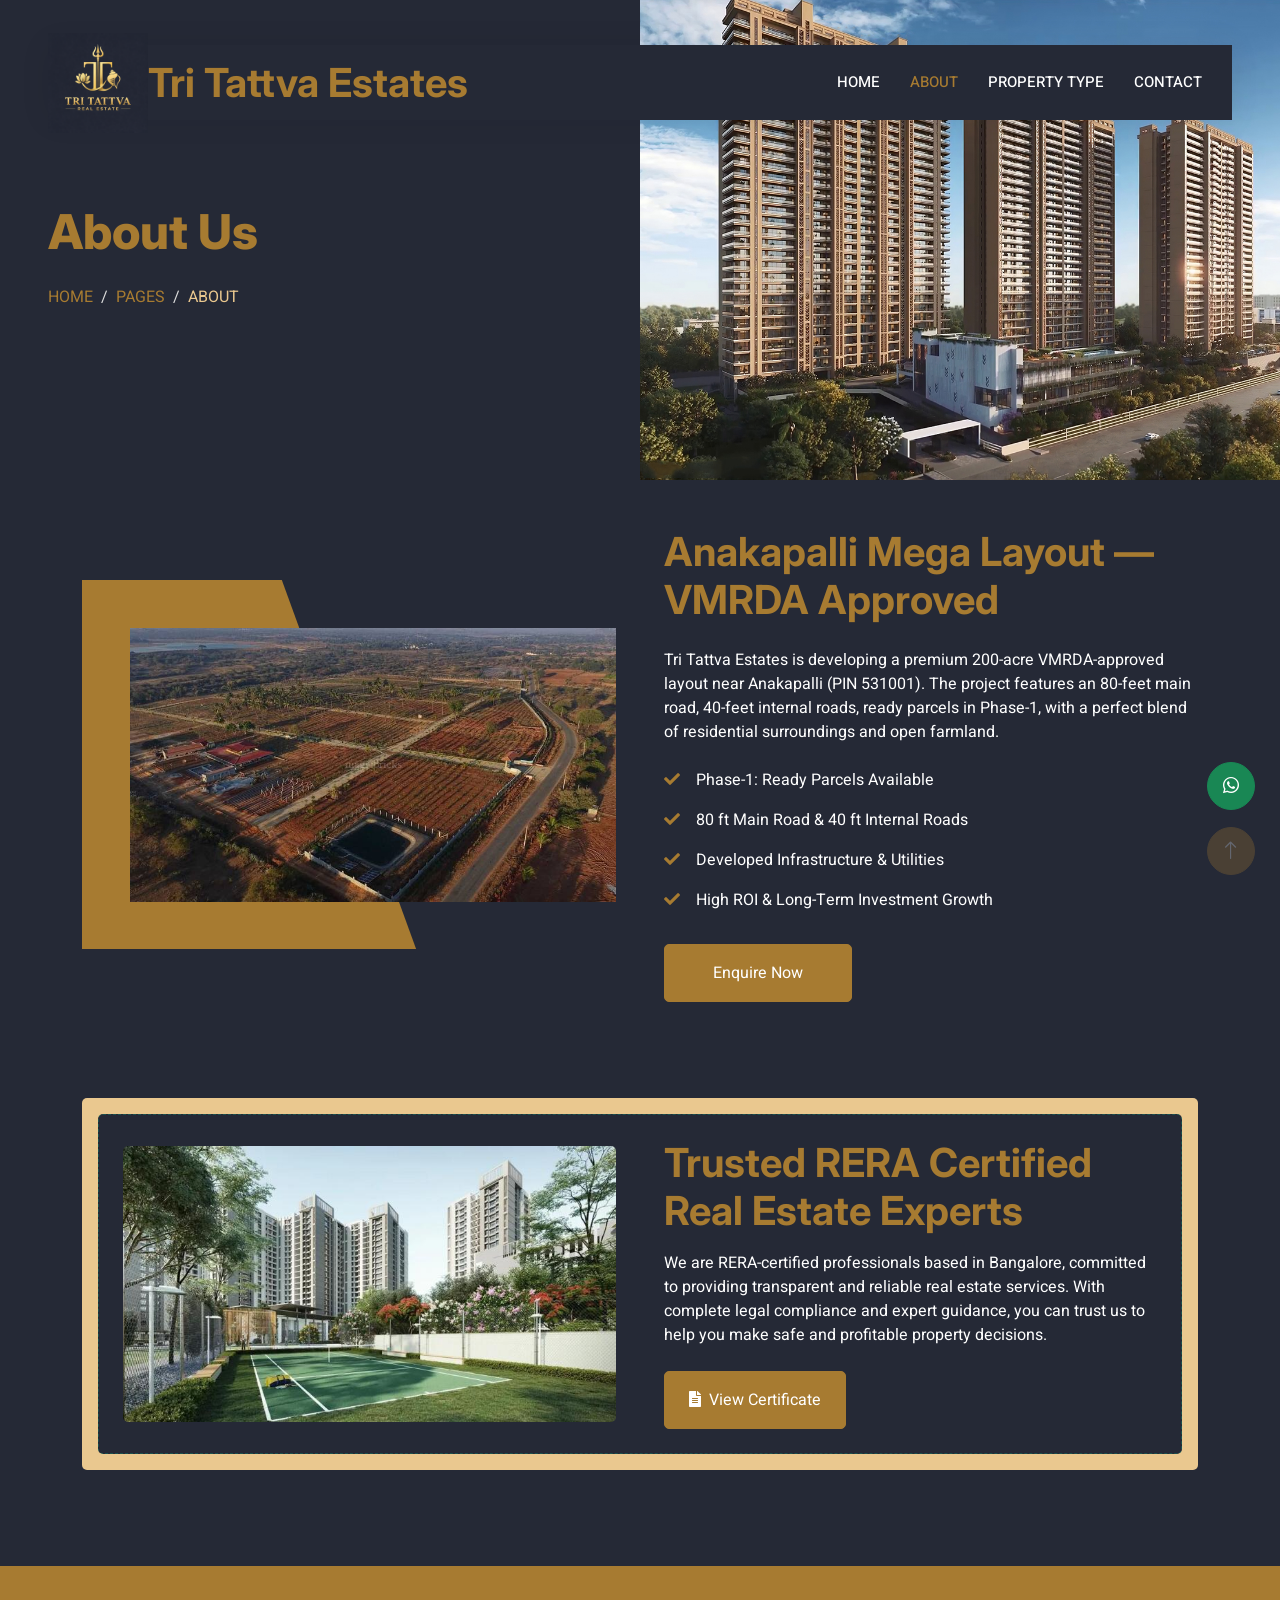
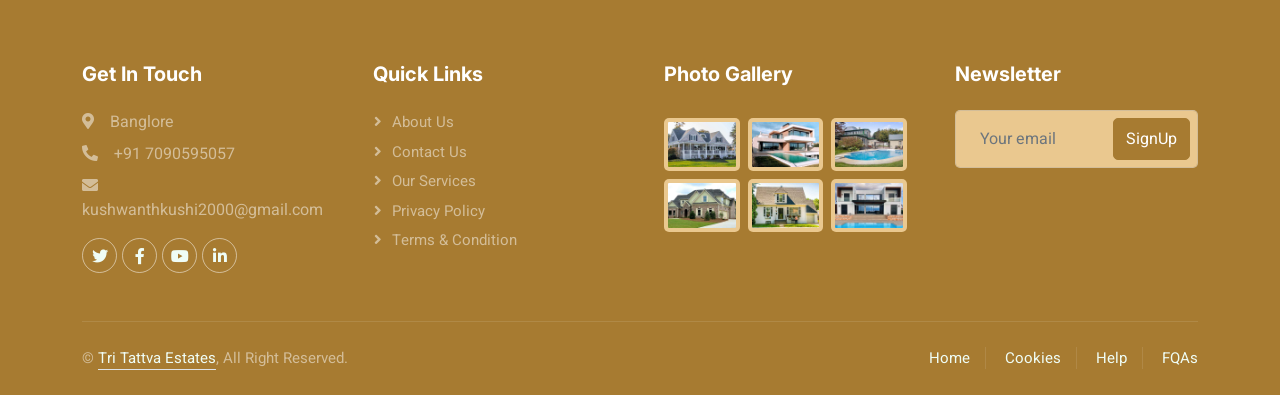
<file: about.html>
<!doctype html>
<html lang="en">
  <head>
    <meta charset="utf-8" />
    <!-- <title>Tri Tattva Estates - Real Estate</title>
      -->
    <title>Tritattva Estates | Real Estate Plots & Investments</title>

    <meta
      name="description"
      content="Tritattva Estates offers premium real estate plots and investment opportunities. Secure your future with trusted land investments."
    />

    <link rel="canonical" href="https://tritattvaestates.com/" />
    <!-- Favicon (clean setup) -->
<link rel="icon" href="/favicon.ico" type="image/x-icon">
<link rel="icon" type="image/png" sizes="48x48" href="/favicon.png">
    <link rel="icon" href="favicon.png" />
    <meta content="width=device-width, initial-scale=1.0" name="viewport" />
    <meta content="" name="keywords" />
    <meta content="" name="description" />

    <!-- Favicon -->
    <!-- <link href="img/favicon.png" rel="icon" />
    <link rel="icon" type="image/png" href="img/logo4.png" />
    <link rel="icon" href="img/logo4.png" type="image/x-icon" /> -->
    <!-- Google Web Fonts -->
    <link rel="preconnect" href="https://fonts.googleapis.com" />
    <link rel="preconnect" href="https://fonts.gstatic.com" crossorigin />
    <link
      href="https://fonts.googleapis.com/css2?family=Heebo:wght@400;500;600&family=Inter:wght@700;800&display=swap"
      rel="stylesheet"
    />

    <!-- Icon Font Stylesheet -->
    <link
      href="https://cdnjs.cloudflare.com/ajax/libs/font-awesome/5.10.0/css/all.min.css"
      rel="stylesheet"
    />
    <link
      href="https://cdn.jsdelivr.net/npm/bootstrap-icons@1.4.1/font/bootstrap-icons.css"
      rel="stylesheet"
    />

    <!-- Libraries Stylesheet -->
    <link href="lib/animate/animate.min.css" rel="stylesheet" />
    <link href="lib/owlcarousel/assets/owl.carousel.min.css" rel="stylesheet" />

    <!-- Customized Bootstrap Stylesheet -->
    <link href="css/bootstrap.min.css" rel="stylesheet" />

    <!-- Template Stylesheet -->
    <link href="css/style.css" rel="stylesheet" />
  </head>

  <body>
    <div class="container-fluid bg-white p-0">
      <!-- Spinner Start -->
      <div
        id="spinner"
        class="show bg-white position-fixed translate-middle w-100 vh-100 top-50 start-50 d-flex align-items-center justify-content-center"
      >
        <div
          class="spinner-border text-primary"
          style="width: 3rem; height: 3rem"
          role="status"
        >
          <span class="sr-only">Loading...</span>
        </div>
      </div>
      <!-- Spinner End -->

      <!-- Navbar Start -->
      <div class="container-fluid nav-bar bg-transparent">
        <nav class="navbar navbar-expand-lg bg-white navbar-light py-0 md-px-4">
          <a
            href="index.html"
            class="navbar-brand d-flex align-items-center text-center"
          >
            <!-- <div class="icon p-2 me-2"> -->
            <img
              class="img-fluid"
              src="img/logo4.png"
              alt="Icon"
              style="width: 100px; height: 100px"
            />
            <!-- </div> -->
            <h1 class="m-0 text-primary">Tri Tattva Estates</h1>
          </a>
          <button
            type="button"
            class="navbar-toggler"
            data-bs-toggle="collapse"
            data-bs-target="#navbarCollapse"
          >
            <span class="navbar-toggler-icon"></span>
          </button>
          <div class="collapse navbar-collapse" id="navbarCollapse">
            <div class="navbar-nav ms-auto">
              <a href="index.html" class="nav-item nav-link">Home</a>
              <a href="about.html" class="nav-item nav-link active">About</a>
              <a href="property-type.html" class="nav-item nav-link"
                >Property Type</a
              >
              <!-- <div class="nav-item dropdown">
                            <a href="#" class="nav-link dropdown-toggle" data-bs-toggle="dropdown">Property</a>
                            <div class="dropdown-menu rounded-0 m-0">
                                <a href="property-list.html" class="dropdown-item">Property List</a>
                                <a href="property-type.html" class="dropdown-item">Property Type</a>
                                <a href="property-agent.html" class="dropdown-item">Property Agent</a>
                            </div>
                        </div> -->
              <!-- <div class="nav-item dropdown">
                            <a href="#" class="nav-link dropdown-toggle" data-bs-toggle="dropdown">Pages</a>
                            <div class="dropdown-menu rounded-0 m-0">
                                <a href="testimonial.html" class="dropdown-item">Testimonial</a>
                                <a href="404.html" class="dropdown-item">404 Error</a>
                            </div>
                        </div> -->
              <a href="contact.html" class="nav-item nav-link">Contact</a>
            </div>
            <!-- <a href="https://htmlcodex.com/downloading/?item=2259" class="btn btn-primary px-3 d-none d-lg-flex">Buy Pro Version</a> -->
          </div>
        </nav>
      </div>
      <!-- Navbar End -->

      <!-- Header Start -->
      <div class="container-fluid header bg-white p-0">
        <div class="row g-0 align-items-center flex-column-reverse flex-md-row">
          <div class="col-md-6 p-5 mt-lg-5">
            <h1 class="display-5 animated fadeIn mb-4">About Us</h1>
            <nav aria-label="breadcrumb animated fadeIn">
              <ol class="breadcrumb text-uppercase">
                <li class="breadcrumb-item"><a href="#">Home</a></li>
                <li class="breadcrumb-item"><a href="#">Pages</a></li>
                <li
                  class="breadcrumb-item text-body active"
                  aria-current="page"
                >
                  About
                </li>
              </ol>
            </nav>
          </div>
          <div class="col-md-6 animated fadeIn">
            <img class="img-fluid" src="img/header.jpg" alt="" />
          </div>
        </div>
      </div>
      <!-- Header End -->

      <!-- Search Start -->
      <!-- <div class="container-fluid bg-primary mb-5 wow fadeIn" data-wow-delay="0.1s" style="padding: 35px;">
            <div class="container">
                <div class="row g-2">
                    <div class="col-md-10">
                        <div class="row g-2">
                            <div class="col-md-4">
                                <input type="text" class="form-control border-0 py-3" placeholder="Search Keyword">
                            </div>
                            <div class="col-md-4">
                                <select class="form-select border-0 py-3">
                                    <option selected>Property Type</option>
                                    <option value="1">Property Type 1</option>
                                    <option value="2">Property Type 2</option>
                                    <option value="3">Property Type 3</option>
                                </select>
                            </div>
                            <div class="col-md-4">
                                <select class="form-select border-0 py-3">
                                    <option selected>Location</option>
                                    <option value="1">Location 1</option>
                                    <option value="2">Location 2</option>
                                    <option value="3">Location 3</option>
                                </select>
                            </div>
                        </div>
                    </div>
                    <div class="col-md-2">
                        <button class="btn btn-dark border-0 w-100 py-3">Search</button>
                    </div>
                </div>
            </div>
        </div> -->
      <!-- Search End -->

      <!-- About Start -->
      <div class="container-fluid py-5">
        <div class="container">
          <div class="row g-5 align-items-center">
            <div class="col-lg-6 wow fadeIn" data-wow-delay="0.1s">
              <div class="about-img position-relative overflow-hidden p-5 pe-0">
                <img class="img-fluid w-100" src="img/land.jpg" />
              </div>
            </div>
            <!-- <div class="col-lg-6 wow fadeIn" data-wow-delay="0.5s">
                        <h1 class="mb-4">#1 Place To Find The Perfect Property</h1>
                        <p class="mb-4">Tempor erat elitr rebum at clita. Diam dolor diam ipsum sit. Aliqu diam amet diam et eos. Clita erat ipsum et lorem et sit, sed stet lorem sit clita duo justo magna dolore erat amet</p>
                        <p><i class="fa fa-check text-primary me-3"></i>Tempor erat elitr rebum at clita</p>
                        <p><i class="fa fa-check text-primary me-3"></i>Aliqu diam amet diam et eos</p>
                        <p><i class="fa fa-check text-primary me-3"></i>Clita duo justo magna dolore erat amet</p>
                        <a class="btn btn-primary py-3 px-5 mt-3" href="">Read More</a>
                    </div> -->
            <div class="col-lg-6 wow fadeIn" data-wow-delay="0.5s">
              <h1 class="mb-4">Anakapalli Mega Layout — VMRDA Approved</h1>

              <p class="mb-4">
                Tri Tattva Estates is developing a premium 200-acre
                VMRDA-approved layout near Anakapalli (PIN 531001). The project
                features an 80-feet main road, 40-feet internal roads, ready
                parcels in Phase-1, with a perfect blend of residential
                surroundings and open farmland.
              </p>

              <p>
                <i class="fa fa-check text-primary me-3"></i>Phase-1: Ready
                Parcels Available
              </p>
              <p>
                <i class="fa fa-check text-primary me-3"></i>80 ft Main Road &
                40 ft Internal Roads
              </p>
              <p>
                <i class="fa fa-check text-primary me-3"></i>Developed
                Infrastructure & Utilities
              </p>
              <p>
                <i class="fa fa-check text-primary me-3"></i>High ROI &
                Long-Term Investment Growth
              </p>

              <a class="btn btn-primary py-3 px-5 mt-3" href="#">Enquire Now</a>
            </div>
          </div>
        </div>
      </div>
      <!-- About End -->

      <!-- Call to Action Start -->
      <div class="container-fluid py-5">
        <div class="container">
          <div class="bg-light rounded p-3">
            <div
              class="bg-white rounded p-4"
              style="border: 1px dashed rgba(0, 185, 142, 0.3)"
            >
              <div class="row g-5 align-items-center">
                <div class="col-lg-6 wow fadeIn" data-wow-delay="0.1s">
                  <img
                    class="img-fluid rounded w-100"
                    src="img/call-to-action (2).jpg"
                    alt=""
                  />
                </div>
                <!-- <div class="col-lg-6 wow fadeIn" data-wow-delay="0.5s">
                                <div class="mb-4">
                                    <h1 class="mb-3">Contact With Our Certified Agent</h1>
                                    <p>Eirmod sed ipsum dolor sit rebum magna erat. Tempor lorem kasd vero ipsum sit sit diam justo sed vero dolor duo.</p>
                                </div>
                                <a href="" class="btn btn-primary py-3 px-4 me-2"><i class="fa fa-phone-alt me-2"></i>Make A Call</a>
                                <a href="" class="btn btn-dark py-3 px-4"><i class="fa fa-calendar-alt me-2"></i>Get Appoinment</a>
                            </div> -->

                <div class="col-lg-6 wow fadeIn" data-wow-delay="0.5s">
                  <div class="mb-4">
                    <h1 class="mb-3">
                      Trusted RERA Certified Real Estate Experts
                    </h1>
                    <p>
                      We are RERA-certified professionals based in Bangalore,
                      committed to providing transparent and reliable real
                      estate services. With complete legal compliance and expert
                      guidance, you can trust us to help you make safe and
                      profitable property decisions.
                    </p>
                  </div>
                  <a
                    href="PRMKARERA1251309AG260316006983.pdf"
                    target="_blank"
                    class="btn btn-primary py-3 px-4 me-2"
                  >
                    <i class="fa fa-file-alt me-2"></i>View Certificate
                  </a>
                  <!-- <a href="tel:+917090595057" class="btn btn-primary py-3 px-4 me-2">
        <i class="fa fa-phone-alt me-2"></i>Make A Call
    </a>
    
    <a href="#" class="btn btn-dark py-3 px-4">
        <i class="fa fa-calendar-alt me-2"></i>Book Appointment
    </a> -->
                </div>
              </div>
            </div>
          </div>
        </div>
      </div>
      <!-- Call to Action End -->

      <!-- Team Start -->
      <!--  <div class="container-fluid py-5">
            <div class="container">
                <div class="text-center mx-auto mb-5 wow fadeInUp" data-wow-delay="0.1s" style="max-width: 600px;">
                    <h1 class="mb-3">Property Agents</h1>
                    <p>Our team of experienced real estate professionals is dedicated to helping you find the perfect property with complete transparency and trust. We guide you at every step to ensure a smooth and secure investment.</p>
                </div>
                <div class="row g-4">
                    <div class="col-lg-3 col-md-6 wow fadeInUp" data-wow-delay="0.1s">
                        <div class="team-item rounded overflow-hidden">
                            <div class="position-relative">
                                <img class="img-fluid" src="img/team-4.jpg" alt="">
                                <div class="position-absolute start-50 top-100 translate-middle d-flex align-items-center">
                                    <a class="btn btn-square mx-1" href=""><i class="fab fa-facebook-f"></i></a>
                                    <a class="btn btn-square mx-1" href=""><i class="fab fa-twitter"></i></a>
                                    <a class="btn btn-square mx-1" href=""><i class="fab fa-instagram"></i></a>
                                </div>
                            </div>
                            <div class="text-center p-4 mt-3">
                                <h5 class="fw-bold mb-0">Karri Kushwanth</h5>
                                <small>Designation</small>
                            </div>
                        </div>
                    </div>
                     <div class="col-lg-3 col-md-6 wow fadeInUp" data-wow-delay="0.3s">
                        <div class="team-item rounded overflow-hidden">
                            <div class="position-relative">
                                <img class="img-fluid" src="img/team-1.jpg" alt="">
                                <div class="position-absolute start-50 top-100 translate-middle d-flex align-items-center">
                                    <a class="btn btn-square mx-1" href=""><i class="fab fa-facebook-f"></i></a>
                                    <a class="btn btn-square mx-1" href=""><i class="fab fa-twitter"></i></a>
                                    <a class="btn btn-square mx-1" href=""><i class="fab fa-instagram"></i></a>
                                </div>
                            </div>
                            <div class="text-center p-4 mt-3">
                                <h5 class="fw-bold mb-0">Harsha Vardhini</h5>
                                <small>Designation</small>
                            </div>
                        </div>
                    </div> -->
      <!-- <div class="col-lg-3 col-md-6 wow fadeInUp" data-wow-delay="0.5s">
                        <div class="team-item rounded overflow-hidden">
                            <div class="position-relative">
                                <img class="img-fluid" src="img/team-3.jpg" alt="">
                                <div class="position-absolute start-50 top-100 translate-middle d-flex align-items-center">
                                    <a class="btn btn-square mx-1" href=""><i class="fab fa-facebook-f"></i></a>
                                    <a class="btn btn-square mx-1" href=""><i class="fab fa-twitter"></i></a>
                                    <a class="btn btn-square mx-1" href=""><i class="fab fa-instagram"></i></a>
                                </div>
                            </div>
                            <div class="text-center p-4 mt-3">
                                <h5 class="fw-bold mb-0">Full Name</h5>
                                <small>Designation</small>
                            </div>
                        </div>
                    </div>
                    <div class="col-lg-3 col-md-6 wow fadeInUp" data-wow-delay="0.7s">
                        <div class="team-item rounded overflow-hidden">
                            <div class="position-relative">
                                <img class="img-fluid" src="img/team-4.jpg" alt="">
                                <div class="position-absolute start-50 top-100 translate-middle d-flex align-items-center">
                                    <a class="btn btn-square mx-1" href=""><i class="fab fa-facebook-f"></i></a>
                                    <a class="btn btn-square mx-1" href=""><i class="fab fa-twitter"></i></a>
                                    <a class="btn btn-square mx-1" href=""><i class="fab fa-instagram"></i></a>
                                </div>
                            </div>
                            <div class="text-center p-4 mt-3">
                                <h5 class="fw-bold mb-0">Full Name</h5>
                                <small>Designation</small>
                            </div>
                        </div>
                    </div> 
                </div>
            </div>
        </div> -->
      <!-- Team End -->

      <!-- Footer Start -->
      <div
        class="container-fluid bg-dark text-white-50 footer pt-5 mt-5 wow fadeIn"
        data-wow-delay="0.1s"
      >
        <div class="container py-5">
          <div class="row g-5">
            <div class="col-lg-3 col-md-6">
              <h5 class="text-white mb-4">Get In Touch</h5>
              <p class="mb-2">
                <i class="fa fa-map-marker-alt me-3"></i>Banglore
              </p>
              <p class="mb-2">
                <i class="fa fa-phone-alt me-3"></i>+91 7090595057
              </p>
              <p class="mb-2">
                <i class="fa fa-envelope me-3"></i>kushwanthkushi2000@gmail.com
              </p>
              <div class="d-flex pt-2">
                <a class="btn btn-outline-light btn-social" href=""
                  ><i class="fab fa-twitter"></i
                ></a>
                <a class="btn btn-outline-light btn-social" href=""
                  ><i class="fab fa-facebook-f"></i
                ></a>
                <a class="btn btn-outline-light btn-social" href=""
                  ><i class="fab fa-youtube"></i
                ></a>
                <a class="btn btn-outline-light btn-social" href=""
                  ><i class="fab fa-linkedin-in"></i
                ></a>
              </div>
            </div>
            <div class="col-lg-3 col-md-6">
              <h5 class="text-white mb-4">Quick Links</h5>
              <a class="btn btn-link text-white-50" href="">About Us</a>
              <a class="btn btn-link text-white-50" href="">Contact Us</a>
              <a class="btn btn-link text-white-50" href="">Our Services</a>
              <a class="btn btn-link text-white-50" href="">Privacy Policy</a>
              <a class="btn btn-link text-white-50" href=""
                >Terms & Condition</a
              >
            </div>
            <div class="col-lg-3 col-md-6">
              <h5 class="text-white mb-4">Photo Gallery</h5>
              <div class="row g-2 pt-2">
                <div class="col-4">
                  <img
                    class="img-fluid rounded bg-light p-1"
                    src="img/property-1.jpg"
                    alt=""
                  />
                </div>
                <div class="col-4">
                  <img
                    class="img-fluid rounded bg-light p-1"
                    src="img/property-2.jpg"
                    alt=""
                  />
                </div>
                <div class="col-4">
                  <img
                    class="img-fluid rounded bg-light p-1"
                    src="img/property-3.jpg"
                    alt=""
                  />
                </div>
                <div class="col-4">
                  <img
                    class="img-fluid rounded bg-light p-1"
                    src="img/property-4.jpg"
                    alt=""
                  />
                </div>
                <div class="col-4">
                  <img
                    class="img-fluid rounded bg-light p-1"
                    src="img/property-5.jpg"
                    alt=""
                  />
                </div>
                <div class="col-4">
                  <img
                    class="img-fluid rounded bg-light p-1"
                    src="img/property-6.jpg"
                    alt=""
                  />
                </div>
              </div>
            </div>
            <div class="col-lg-3 col-md-6">
              <h5 class="text-white mb-4">Newsletter</h5>
              <!-- <p>Dolor amet sit justo amet elitr clita ipsum elitr est.</p> -->
              <div class="position-relative mx-auto" style="max-width: 400px">
                <input
                  class="form-control text-white w-100 py-3 ps-4 pe-5"
                  type="text"
                  placeholder="Your email"
                />
                <button
                  type="button"
                  class="btn btn-primary py-2 position-absolute top-0 end-0 mt-2 me-2"
                >
                  SignUp
                </button>
              </div>
            </div>
          </div>
        </div>
        <div class="container">
          <div class="copyright">
            <div class="row">
              <div class="col-md-6 text-center text-md-start mb-3 mb-md-0">
                &copy; <a class="border-bottom" href="#">Tri Tattva Estates</a>,
                All Right Reserved.

                <!--/*** The author’s attribution link must remain intact in the template. ***/-->
                <!--/*** If you wish to remove this credit link, please purchase the Pro Version . ***/-->
                <!-- Designed By <a class="border-bottom" href="https://htmlcodex.com">HTML Codex</a> -->
              </div>
              <div class="col-md-6 text-center text-md-end">
                <div class="footer-menu">
                  <a href="">Home</a>
                  <a href="">Cookies</a>
                  <a href="">Help</a>
                  <a href="">FQAs</a>
                </div>
              </div>
            </div>
          </div>
        </div>
      </div>
      <!-- Footer End -->

      <!-- Back to Top -->
      <a href="#" class="btn btn-lg btn-primary btn-lg-square back-to-top"
        ><i class="bi bi-arrow-up"></i
      ></a>
      <a
        onclick="
          openWhatsApp(
            'Hello, I would like to enquire about Tri Tattva Estates projects.',
          )
        "
        class="btn btn-success btn-lg-square whatsapp-float"
        target="_blank"
        title="Chat on WhatsApp"
      >
        <i class="bi bi-whatsapp"></i>
      </a>
    </div>

    <!-- JavaScript Libraries -->
    <script src="https://code.jquery.com/jquery-3.4.1.min.js"></script>
    <script src="https://cdn.jsdelivr.net/npm/bootstrap@5.0.0/dist/js/bootstrap.bundle.min.js"></script>
    <script src="lib/wow/wow.min.js"></script>
    <script src="lib/easing/easing.min.js"></script>
    <script src="lib/waypoints/waypoints.min.js"></script>
    <script src="lib/owlcarousel/owl.carousel.min.js"></script>

    <!-- Template Javascript -->
    <script src="js/main.js"></script>

    <script>
      // helpers
      const $ = (s, ctx = document) => ctx.querySelector(s);
      const $$ = (s, ctx = document) =>
        Array.from((ctx || document).querySelectorAll(s));

      // Reveal on scroll
      const revealObserver = new IntersectionObserver(
        (entries) => {
          entries.forEach((entry) => {
            if (entry.isIntersecting) {
              entry.target.classList.add("visible");
              revealObserver.unobserve(entry.target);
            }
          });
        },
        { threshold: 0.18 },
      );
      $$(".fade-in-up, .card, .founder-card, .slide-in-left").forEach((el) =>
        revealObserver.observe(el),
      );

      // Hero subtle parallax
      (function () {
        const hero = document.querySelector(".hero");
        if (!hero) return;
        window.addEventListener("mousemove", (e) => {
          const x =
            ((e.clientX - window.innerWidth / 2) / window.innerWidth) * 8;
          const y =
            ((e.clientY - window.innerHeight / 2) / window.innerHeight) * 6;
          document.querySelectorAll(".hero-bg").forEach((el, i) => {
            const depth = (i + 1) * 0.7;
            el.style.transform = `translate3d(${x * depth}px, ${y * depth}px, 0) scale(${1 + i * 0.003})`;
          });
        });
      })();

      // Carousel (projects)
      (function () {
        const track = document.getElementById("carouselTrack");
        if (!track) return;
        const items = Array.from(track.children);
        let idx = 0;
        function show(n) {
          idx = ((n % items.length) + items.length) % items.length;
          const w = items[0].getBoundingClientRect().width + 18;
          track.style.transform = `translateX(${-idx * w}px)`;
        }
        const prev = document.getElementById("prevBtn"),
          next = document.getElementById("nextBtn");
        if (prev && next) {
          prev.addEventListener("click", () => show(idx - 1));
          next.addEventListener("click", () => show(idx + 1));
        }
        let auto = setInterval(() => show(idx + 1), 3800);
        track.addEventListener("pointerdown", () => {
          clearInterval(auto);
          auto = null;
        });
        window.addEventListener("pointerup", () => {
          if (!auto) auto = setInterval(() => show(idx + 1), 3800);
        });
        window.addEventListener("resize", () => show(idx));
        window.addEventListener("load", () => show(0));
      })();

      // Testimonials slider
      (function () {
        const tTrack = document.getElementById("testiTrack");
        if (!tTrack) return;
        const items = Array.from(tTrack.children);
        let i = 0;
        setInterval(() => {
          i = (i + 1) % items.length;
          const w = items[0].getBoundingClientRect().width + 18;
          tTrack.style.transform = `translateX(${-i * w}px)`;
          tTrack.style.transition = "transform .6s ease";
        }, 4200);
      })();

      // Counters
      $$("[data-target].counter, .counter").forEach((el) => {
        const target = +el.dataset.target || +el.textContent || 0;
        let v = 0;
        const step = Math.max(1, Math.floor(target / 80));
        const iv = setInterval(() => {
          v += step;
          if (v >= target) {
            el.textContent = target;
            clearInterval(iv);
          } else el.textContent = v;
        }, 18);
      });

      // Modal functions
      function openModal(title, body) {
        const m = $("#modal");
        $("#modalTitle").textContent = title;
        $("#modalBody").textContent = body;
        m.style.display = "flex";
        m.setAttribute("aria-hidden", "false");
      }
      function closeModal() {
        const m = $("#modal");
        m.style.display = "none";
        m.setAttribute("aria-hidden", "true");
      }

      function openCertificatePreview() {
        const el = $("#certModal");
        el.style.display = "flex";
        el.setAttribute("aria-hidden", "false");
      }
      function closeCertPreview() {
        const el = $("#certModal");
        el.style.display = "none";
        el.setAttribute("aria-hidden", "true");
      }

      // WhatsApp helper (prefill)
      function openWhatsApp(text) {
        const phone = "917090595057";
        const msg = encodeURIComponent(text || "");
        const url = `https://wa.me/${phone}?text=${msg}`;
        window.open(url, "_blank");
      }

      // Contact form: open WhatsApp with prefilled message
      const cf = $("#contactForm");
      if (cf) {
        cf.addEventListener("submit", (e) => {
          e.preventDefault();
          const fd = new FormData(cf);
          const data = Object.fromEntries(fd.entries());
          if (!data.name || !data.email || !data.message) {
            $("#contactStatus").textContent = "Please fill required fields.";
            return;
          }
          const msg = `TriTattva Estates enquiry:
Name: ${data.name}
Email: ${data.email}
Phone: ${data.phone || "N/A"}
Interest: ${data.interest}
Message: ${data.message}`;
          openWhatsApp(msg);
          $("#contactStatus").textContent =
            "Opening WhatsApp — please send to complete enquiry.";
        });
      }

      // Defensive: set rel noopener for external links
      document
        .querySelectorAll('a[target="_blank"]')
        .forEach((a) => a.setAttribute("rel", "noopener"));

      // remove modal on escape
      document.addEventListener("keydown", (e) => {
        if (e.key === "Escape") {
          closeModal();
          closeCertPreview();
        }
      });

      window.addEventListener("load", () => {
        const p = document.getElementById("preloader");
        if (p) {
          p.style.opacity = 0;
          setTimeout(() => p.remove(), 600);
        }
      });
    </script>
  </body>
</html>
</file>
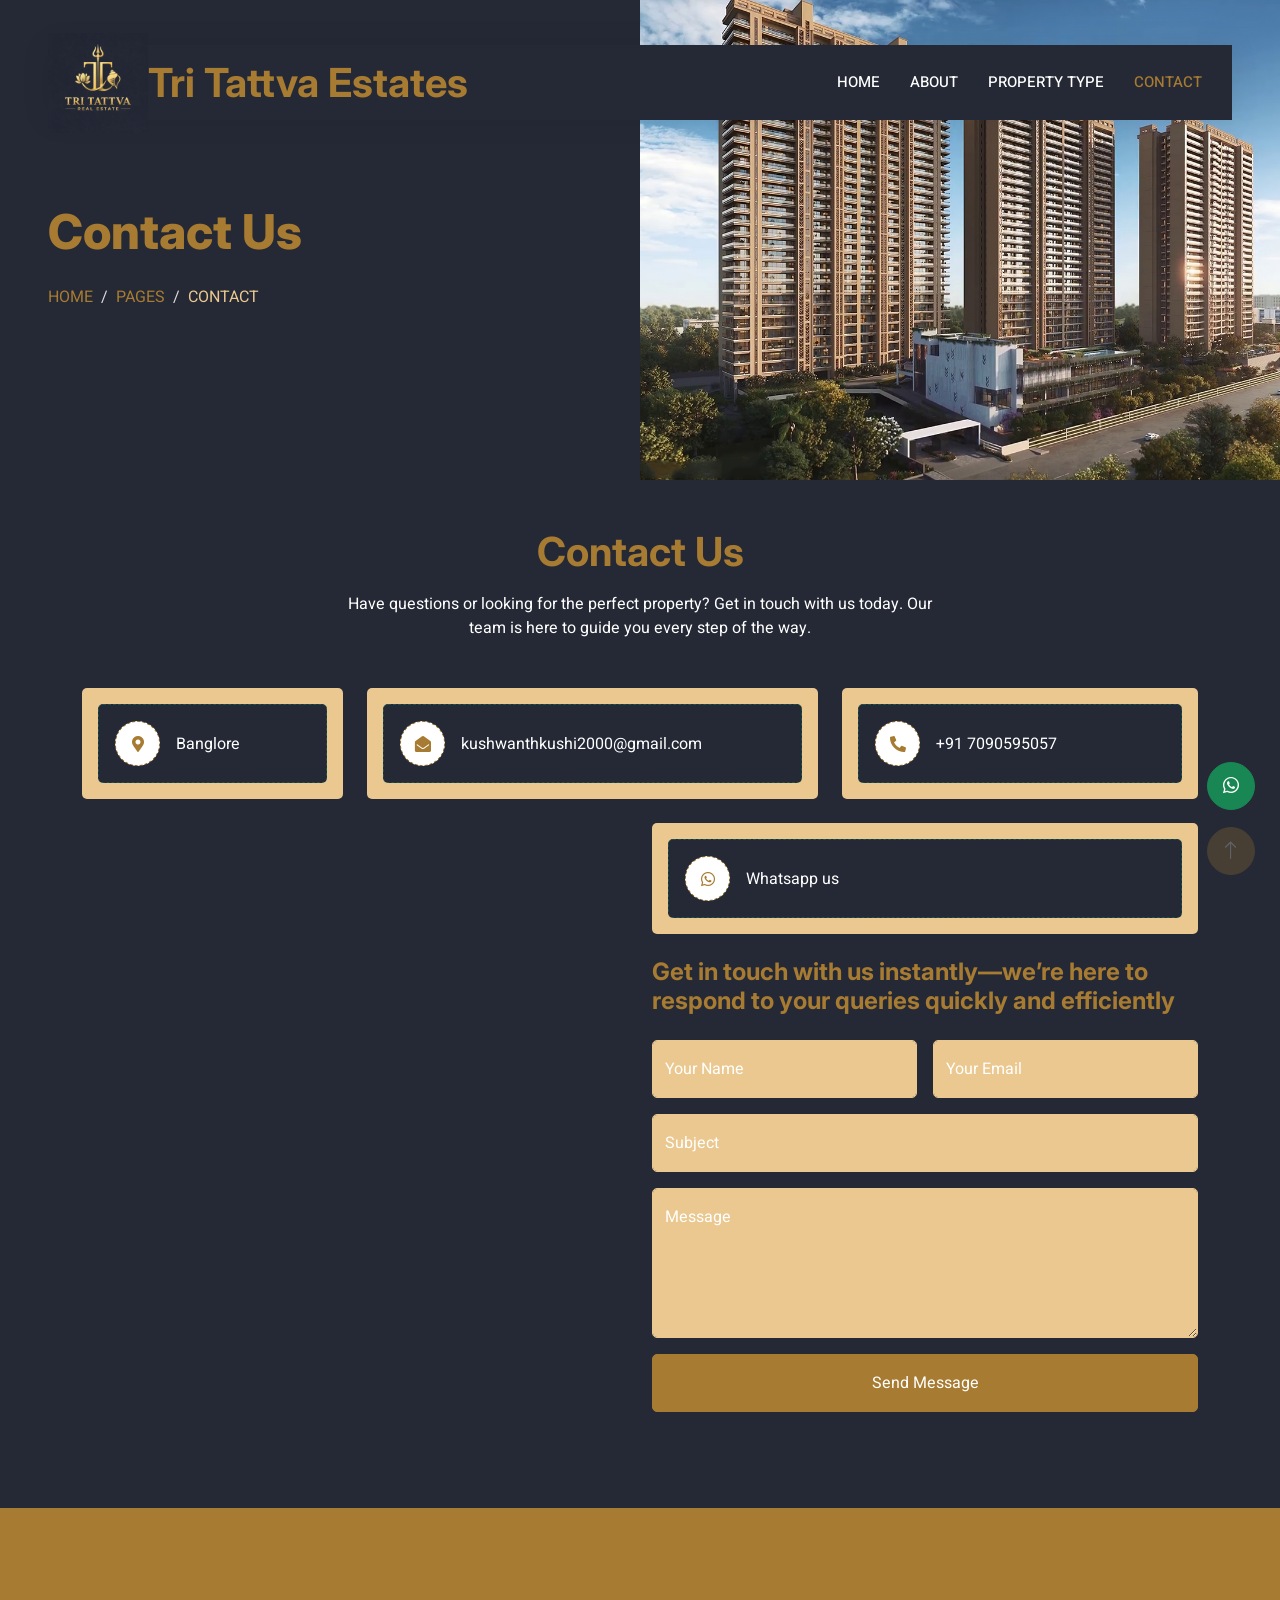
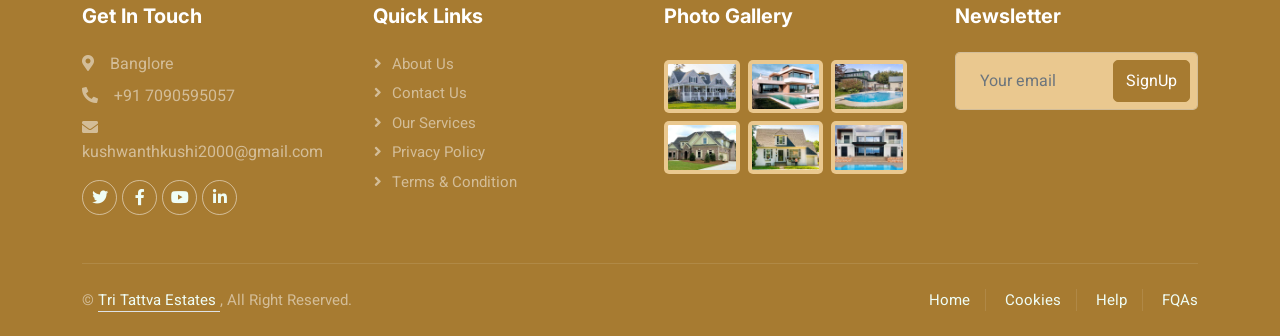
<file: contact.html>
<!doctype html>
<html lang="en">
  <head>
    <meta charset="utf-8" />
    <!-- <title>Tri Tattva Estates
         - Real Estate</title> -->
           <title>Tritattva Estates | Real Estate Plots & Investments</title>

<meta name="description" content="Tritattva Estates offers premium real estate plots and investment opportunities. Secure your future with trusted land investments.">

<link rel="canonical" href="https://tritattvaestates.com/">
<!-- Favicon (clean setup) -->
<link rel="icon" href="/favicon.ico" type="image/x-icon">
<link rel="icon" type="image/png" sizes="48x48" href="/favicon.png">
<link rel="icon" href="favicon.png">
    <meta content="width=device-width, initial-scale=1.0" name="viewport" />
    <meta content="" name="keywords" />
    <meta content="" name="description" />

    <!-- Favicon -->
    <!-- <link href="img/favicon.png" rel="icon" />
    <link rel="icon" type="image/png" href="img/logo4.png" />
       <link rel="icon" href="img/logo4.png" type="image/x-icon"> -->

    <!-- Google Web Fonts -->
    <link rel="preconnect" href="https://fonts.googleapis.com" />
    <link rel="preconnect" href="https://fonts.gstatic.com" crossorigin />
    <link
      href="https://fonts.googleapis.com/css2?family=Heebo:wght@400;500;600&family=Inter:wght@700;800&display=swap"
      rel="stylesheet"
    />

    <!-- Icon Font Stylesheet -->
    <link
      href="https://cdnjs.cloudflare.com/ajax/libs/font-awesome/5.10.0/css/all.min.css"
      rel="stylesheet"
    />
    <link
      href="https://cdn.jsdelivr.net/npm/bootstrap-icons@1.4.1/font/bootstrap-icons.css"
      rel="stylesheet"
    />

    <!-- Libraries Stylesheet -->
    <link href="lib/animate/animate.min.css" rel="stylesheet" />
    <link href="lib/owlcarousel/assets/owl.carousel.min.css" rel="stylesheet" />

    <!-- Customized Bootstrap Stylesheet -->
    <link href="css/bootstrap.min.css" rel="stylesheet" />

    <!-- Template Stylesheet -->
    <link href="css/style.css" rel="stylesheet" />
  </head>

  <body>
    <div class="container-fluid bg-white p-0">
      <!-- Spinner Start -->
      <div
        id="spinner"
        class="show bg-white position-fixed translate-middle w-100 vh-100 top-50 start-50 d-flex align-items-center justify-content-center"
      >
        <div
          class="spinner-border text-primary"
          style="width: 3rem; height: 3rem"
          role="status"
        >
          <span class="sr-only">Loading...</span>
        </div>
      </div>
      <!-- Spinner End -->

      <!-- Navbar Start -->
      <div class="container-fluid nav-bar bg-transparent">
        <nav class="navbar navbar-expand-lg bg-white navbar-light py-0 md-px-4">
          <a
            href="index.html"
            class="navbar-brand d-flex align-items-center text-center"
          >
            <!-- <div class="icon p-2 me-2"> -->
            <img
              class="img-fluid"
              src="img/logo4.png"
              alt="Icon"
              style="width: 100px; height: 100px"
            />
            <!-- </div> -->
            <h1 class="m-0 text-primary">Tri Tattva Estates
                
            </h1>
          </a>
          <button
            type="button"
            class="navbar-toggler"
            data-bs-toggle="collapse"
            data-bs-target="#navbarCollapse"
          >
            <span class="navbar-toggler-icon"></span>
          </button>
          <div class="collapse navbar-collapse" id="navbarCollapse">
            <div class="navbar-nav ms-auto">
              <a href="index.html" class="nav-item nav-link">Home</a>
              <a href="about.html" class="nav-item nav-link">About</a>
              <a href="property-type.html" class="nav-item nav-link"
                >Property Type</a
              >
              <!-- <div class="nav-item dropdown">
                            <a href="#" class="nav-link dropdown-toggle" data-bs-toggle="dropdown">Property</a>
                            <div class="dropdown-menu rounded-0 m-0">
                                <a href="property-list.html" class="dropdown-item">Property List</a>
                                <a href="property-type.html" class="dropdown-item">Property Type</a>
                                <a href="property-agent.html" class="dropdown-item">Property Agent</a>
                            </div>
                        </div> -->
              <!-- <div class="nav-item dropdown">
                            <a href="#" class="nav-link dropdown-toggle" data-bs-toggle="dropdown">Pages</a>
                            <div class="dropdown-menu rounded-0 m-0">
                                <a href="testimonial.html" class="dropdown-item">Testimonial</a>
                                <a href="404.html" class="dropdown-item">404 Error</a>
                            </div>
                        </div> -->
              <a href="contact.html" class="nav-item nav-link active"
                >Contact</a
              >
            </div>
            <!-- <a href="https://htmlcodex.com/downloading/?item=2259" class="btn btn-primary px-3 d-none d-lg-flex">Buy Pro Version</a> -->
          </div>
        </nav>
      </div>
      <!-- Navbar End -->

      <!-- Header Start -->
      <div class="container-fluid header bg-white p-0">
        <div class="row g-0 align-items-center flex-column-reverse flex-md-row">
          <div class="col-md-6 p-5 mt-lg-5">
            <h1 class="display-5 animated fadeIn mb-4">Contact Us</h1>
            <nav aria-label="breadcrumb animated fadeIn">
              <ol class="breadcrumb text-uppercase">
                <li class="breadcrumb-item"><a href="#">Home</a></li>
                <li class="breadcrumb-item"><a href="#">Pages</a></li>
                <li
                  class="breadcrumb-item text-body active"
                  aria-current="page"
                >
                  Contact
                </li>
              </ol>
            </nav>
          </div>
          <div class="col-md-6 animated fadeIn">
            <img class="img-fluid" src="img/header.jpg" alt="" />
          </div>
        </div>
      </div>
      <!-- Header End -->

      <!-- Search Start -->
      <!-- <div class="container-fluid bg-primary mb-5 wow fadeIn" data-wow-delay="0.1s" style="padding: 35px;">
            <div class="container">
                <div class="row g-2">
                    <div class="col-md-10">
                        <div class="row g-2">
                            <div class="col-md-4">
                                <input type="text" class="form-control border-0 py-3" placeholder="Search Keyword">
                            </div>
                            <div class="col-md-4">
                                <select class="form-select border-0 py-3">
                                    <option selected>Property Type</option>
                                    <option value="1">Property Type 1</option>
                                    <option value="2">Property Type 2</option>
                                    <option value="3">Property Type 3</option>
                                </select>
                            </div>
                            <div class="col-md-4">
                                <select class="form-select border-0 py-3">
                                    <option selected>Location</option>
                                    <option value="1">Location 1</option>
                                    <option value="2">Location 2</option>
                                    <option value="3">Location 3</option>
                                </select>
                            </div>
                        </div>
                    </div>
                    <div class="col-md-2">
                        <button class="btn btn-dark border-0 w-100 py-3">Search</button>
                    </div>
                </div>
            </div>
        </div> -->
      <!-- Search End -->

      <!-- Contact Start -->
      <div class="container-fluid py-5">
        <div class="container">
          <div
            class="text-center mx-auto mb-5 wow fadeInUp"
            data-wow-delay="0.1s"
            style="max-width: 600px"
          >
            <h1 class="mb-3">Contact Us</h1>
            <p>
              Have questions or looking for the perfect property? Get in touch
              with us today. Our team is here to guide you every step of the
              way.
            </p>
          </div>
          <div class="row g-4">
            <div class="col-12">
              <div class="row gy-4">
                <div class="col-md-6 col-lg-3 wow fadeIn" data-wow-delay="0.1s">
                  <div class="bg-light rounded p-3">
                    <div
                      class="d-flex align-items-center bg-white rounded p-3"
                      style="border: 1px dashed rgba(0, 185, 142, 0.3)"
                    >
                      <div class="icon me-3" style="width: 45px; height: 45px">
                        <i class="fa fa-map-marker-alt text-primary"></i>
                      </div>
                      <span>Banglore</span>
                    </div>
                  </div>
                </div>
                <div class="col-md-6 col-lg-5 wow fadeIn" data-wow-delay="0.3s">
         <a href="https://mail.google.com/mail/?view=cm&fs=1&to=kushwanthkushi2000@gmail.com" target="_blank">
                    <div class="bg-light rounded p-3">
                      <div
                        class="d-flex align-items-center bg-white rounded p-3"
                        style="border: 1px dashed rgba(0, 185, 142, 0.3)"
                      >
                        <div
                          class="icon me-3"
                          style="width: 45px; height: 45px"
                        >
                          <i class="fa fa-envelope-open text-primary"></i>
                        </div>
                        <span class="text-white"
                          >kushwanthkushi2000@gmail.com</span
                        >
                      </div>
                    </div>
                  </a>
                </div>
                <div class="col-md-6 col-lg-4 wow fadeIn" data-wow-delay="0.5s">
                  <a class="text-black" href="tel:+917090595057" title="Call">
                    <div class="bg-light rounded p-3">
                      <div
                        class="d-flex align-items-center bg-white rounded p-3"
                        style="border: 1px dashed rgba(0, 185, 142, 0.3)"
                      >
                        <div
                          class="icon me-3"
                          style="width: 45px; height: 45px"
                        >
                          <i class="fa fa-phone-alt text-primary"></i>
                        </div>
                        <span class="text-white">+91 7090595057</span>
                      </div>
                    </div>
                  </a>
                </div>
              </div>
            </div>
            <div class="col-md-6 wow fadeInUp" data-wow-delay="0.1s">
              <iframe
                class="position-relative rounded w-100 h-100"
                src="https://www.google.com/maps/embed?pb=!1m18!1m12!1m3!1d62228.345!2d77.5946!3d12.9716!2m3!1f0!2f0!3f0!3m2!1i1024!2i768!4f13.1!3m3!1m2!1s0x3bae1670c1f0d7f7%3A0x7c5c2d6e4a1fbb2b!2sBengaluru%2C%20Karnataka!5e0!3m2!1sen!2sin!4v1700000000000!5m2!1sen!2sin"
                frameborder="0"
                style="min-height: 400px; border: 0"
                allowfullscreen=""
                aria-hidden="false"
                tabindex="0"
              ></iframe>
            </div>
            <div class="col-md-6">
              <div class="wow fadeIn pb-4 w-100" data-wow-delay="0.5s">
                <button
                  class="bg-light rounded p-3 border-0 w-100"
                  onclick="
                    openWhatsApp(
                      'Hello, I would like to enquire about TriTattva Estates projects.',
                    )
                  "
                >
                  <div
                    class="d-flex align-items-center bg-white rounded p-3"
                    style="border: 1px dashed rgba(0, 185, 142, 0.3)"
                  >
                    <div class="icon me-3" style="width: 45px; height: 45px">
                      <i class="fab fa-whatsapp text-primary"></i>
                    </div>
                    <span class="text-white">Whatsapp us</span>
                  </div>
                </button>
              </div>
              <div class="wow fadeInUp" data-wow-delay="0.5s">
                <h4 class="mb-4">
                  Get in touch with us instantly—we’re here to respond to your
                  queries quickly and efficiently
                </h4>
                <form>
                  <div class="row g-3">
                    <div class="col-md-6">
                      <div class="form-floating">
                        <input
                          type="text"
                          class="form-control"
                          id="name"
                          placeholder="Your Name"
                        />
                        <label for="name">Your Name</label>
                      </div>
                    </div>
                    <div class="col-md-6">
                      <div class="form-floating">
                        <input
                          type="email"
                          class="form-control"
                          id="email"
                          placeholder="Your Email"
                        />
                        <label for="email">Your Email</label>
                      </div>
                    </div>
                    <div class="col-12">
                      <div class="form-floating">
                        <input
                          type="text"
                          class="form-control"
                          id="subject"
                          placeholder="Subject"
                        />
                        <label for="subject">Subject</label>
                      </div>
                    </div>
                    <div class="col-12">
                      <div class="form-floating">
                        <textarea
                          class="form-control"
                          placeholder="Leave a message here"
                          id="message"
                          style="height: 150px"
                        ></textarea>
                        <label for="message">Message</label>
                      </div>
                    </div>
                    <div class="col-12">
                      <button
                        class="btn btn-primary w-100 py-3"
                        onclick="
                          openWhatsApp(
                            'Hello, I would like to enquire about TriTattva Estates projects.',
                          )
                        "
                        type="submit"
                      >
                        Send Message
                      </button>
                    </div>
                  </div>
                </form>
              </div>
            </div>
          </div>
        </div>
      </div>
      <!-- Contact End -->

      <!-- Footer Start -->
      <div
        class="container-fluid bg-dark text-white-50 footer pt-5 mt-5 wow fadeIn"
        data-wow-delay="0.1s"
      >
        <div class="container py-5">
          <div class="row g-5">
            <div class="col-lg-3 col-md-6">
              <h5 class="text-white mb-4">Get In Touch</h5>
              <p class="mb-2">
                <i class="fa fa-map-marker-alt me-3"></i>Banglore
              </p>
              <p class="mb-2">
                <i class="fa fa-phone-alt me-3"></i>+91 7090595057
              </p>
              <p class="mb-2">
                <i class="fa fa-envelope me-3"></i>kushwanthkushi2000@gmail.com
              </p>
              <div class="d-flex pt-2">
                <a class="btn btn-outline-light btn-social" href=""
                  ><i class="fab fa-twitter"></i
                ></a>
                <a class="btn btn-outline-light btn-social" href=""
                  ><i class="fab fa-facebook-f"></i
                ></a>
                <a class="btn btn-outline-light btn-social" href=""
                  ><i class="fab fa-youtube"></i
                ></a>
                <a class="btn btn-outline-light btn-social" href=""
                  ><i class="fab fa-linkedin-in"></i
                ></a>
              </div>
            </div>
            <div class="col-lg-3 col-md-6">
              <h5 class="text-white mb-4">Quick Links</h5>
              <a class="btn btn-link text-white-50" href="">About Us</a>
              <a class="btn btn-link text-white-50" href="">Contact Us</a>
              <a class="btn btn-link text-white-50" href="">Our Services</a>
              <a class="btn btn-link text-white-50" href="">Privacy Policy</a>
              <a class="btn btn-link text-white-50" href=""
                >Terms & Condition</a
              >
            </div>
            <div class="col-lg-3 col-md-6">
              <h5 class="text-white mb-4">Photo Gallery</h5>
              <div class="row g-2 pt-2">
                <div class="col-4">
                  <img
                    class="img-fluid rounded bg-light p-1"
                    src="img/property-1.jpg"
                    alt=""
                  />
                </div>
                <div class="col-4">
                  <img
                    class="img-fluid rounded bg-light p-1"
                    src="img/property-2.jpg"
                    alt=""
                  />
                </div>
                <div class="col-4">
                  <img
                    class="img-fluid rounded bg-light p-1"
                    src="img/property-3.jpg"
                    alt=""
                  />
                </div>
                <div class="col-4">
                  <img
                    class="img-fluid rounded bg-light p-1"
                    src="img/property-4.jpg"
                    alt=""
                  />
                </div>
                <div class="col-4">
                  <img
                    class="img-fluid rounded bg-light p-1"
                    src="img/property-5.jpg"
                    alt=""
                  />
                </div>
                <div class="col-4">
                  <img
                    class="img-fluid rounded bg-light p-1"
                    src="img/property-6.jpg"
                    alt=""
                  />
                </div>
              </div>
            </div>
            <div class="col-lg-3 col-md-6">
              <h5 class="text-white mb-4">Newsletter</h5>
              <!-- <p>Dolor amet sit justo amet elitr clita ipsum elitr est.</p> -->
              <div class="position-relative mx-auto" style="max-width: 400px">
                <input
                  class="form-control text-white w-100 py-3 ps-4 pe-5"
                  type="text"
                  placeholder="Your email"
                />
                <button
                  type="button"
                  class="btn btn-primary py-2 position-absolute top-0 end-0 mt-2 me-2"
                >
                  SignUp
                </button>
              </div>
            </div>
          </div>
        </div>
        <div class="container">
          <div class="copyright">
            <div class="row">
              <div class="col-md-6 text-center text-md-start mb-3 mb-md-0">
                &copy; <a class="border-bottom" href="#">Tri Tattva Estates
                    
                </a>, All
                Right Reserved.

                <!--/*** The author’s attribution link must remain intact in the template. ***/-->
                <!--/*** If you wish to remove this credit link, please purchase the Pro Version . ***/-->
                <!-- Designed By <a class="border-bottom" href="https://htmlcodex.com">HTML Codex</a> -->
              </div>
              <div class="col-md-6 text-center text-md-end">
                <div class="footer-menu">
                  <a href="">Home</a>
                  <a href="">Cookies</a>
                  <a href="">Help</a>
                  <a href="">FQAs</a>
                </div>
              </div>
            </div>
          </div>
        </div>
      </div>
      <!-- Footer End -->

      <!-- Back to Top -->
      <a href="#" class="btn btn-lg btn-primary btn-lg-square back-to-top"
        ><i class="bi bi-arrow-up"></i
      ></a>
            <a  onclick="
                    openWhatsApp(
                      'Hello, I would like to enquire about Tri Tattva Estates projects.',
                    )
                  "
   class="btn btn-success btn-lg-square whatsapp-float" 
   target="_blank" 
   title="Chat on WhatsApp">
    <i class="bi bi-whatsapp"></i>
</a>
    </div>

    <!-- JavaScript Libraries -->
    <script src="https://code.jquery.com/jquery-3.4.1.min.js"></script>
    <script src="https://cdn.jsdelivr.net/npm/bootstrap@5.0.0/dist/js/bootstrap.bundle.min.js"></script>
    <script src="lib/wow/wow.min.js"></script>
    <script src="lib/easing/easing.min.js"></script>
    <script src="lib/waypoints/waypoints.min.js"></script>
    <script src="lib/owlcarousel/owl.carousel.min.js"></script>

    <!-- Template Javascript -->
    <script src="js/main.js"></script>
    <!-- SCRIPTS -->
    <script>
      // helpers
      const $ = (s, ctx = document) => ctx.querySelector(s);
      const $$ = (s, ctx = document) =>
        Array.from((ctx || document).querySelectorAll(s));

      // Reveal on scroll
      const revealObserver = new IntersectionObserver(
        (entries) => {
          entries.forEach((entry) => {
            if (entry.isIntersecting) {
              entry.target.classList.add("visible");
              revealObserver.unobserve(entry.target);
            }
          });
        },
        { threshold: 0.18 },
      );
      $$(".fade-in-up, .card, .founder-card, .slide-in-left").forEach((el) =>
        revealObserver.observe(el),
      );

      // Hero subtle parallax
      (function () {
        const hero = document.querySelector(".hero");
        if (!hero) return;
        window.addEventListener("mousemove", (e) => {
          const x =
            ((e.clientX - window.innerWidth / 2) / window.innerWidth) * 8;
          const y =
            ((e.clientY - window.innerHeight / 2) / window.innerHeight) * 6;
          document.querySelectorAll(".hero-bg").forEach((el, i) => {
            const depth = (i + 1) * 0.7;
            el.style.transform = `translate3d(${x * depth}px, ${y * depth}px, 0) scale(${1 + i * 0.003})`;
          });
        });
      })();

      // Carousel (projects)
      (function () {
        const track = document.getElementById("carouselTrack");
        if (!track) return;
        const items = Array.from(track.children);
        let idx = 0;
        function show(n) {
          idx = ((n % items.length) + items.length) % items.length;
          const w = items[0].getBoundingClientRect().width + 18;
          track.style.transform = `translateX(${-idx * w}px)`;
        }
        const prev = document.getElementById("prevBtn"),
          next = document.getElementById("nextBtn");
        if (prev && next) {
          prev.addEventListener("click", () => show(idx - 1));
          next.addEventListener("click", () => show(idx + 1));
        }
        let auto = setInterval(() => show(idx + 1), 3800);
        track.addEventListener("pointerdown", () => {
          clearInterval(auto);
          auto = null;
        });
        window.addEventListener("pointerup", () => {
          if (!auto) auto = setInterval(() => show(idx + 1), 3800);
        });
        window.addEventListener("resize", () => show(idx));
        window.addEventListener("load", () => show(0));
      })();

      // Testimonials slider
      (function () {
        const tTrack = document.getElementById("testiTrack");
        if (!tTrack) return;
        const items = Array.from(tTrack.children);
        let i = 0;
        setInterval(() => {
          i = (i + 1) % items.length;
          const w = items[0].getBoundingClientRect().width + 18;
          tTrack.style.transform = `translateX(${-i * w}px)`;
          tTrack.style.transition = "transform .6s ease";
        }, 4200);
      })();

      // Counters
      $$("[data-target].counter, .counter").forEach((el) => {
        const target = +el.dataset.target || +el.textContent || 0;
        let v = 0;
        const step = Math.max(1, Math.floor(target / 80));
        const iv = setInterval(() => {
          v += step;
          if (v >= target) {
            el.textContent = target;
            clearInterval(iv);
          } else el.textContent = v;
        }, 18);
      });

      // Modal functions
      function openModal(title, body) {
        const m = $("#modal");
        $("#modalTitle").textContent = title;
        $("#modalBody").textContent = body;
        m.style.display = "flex";
        m.setAttribute("aria-hidden", "false");
      }
      function closeModal() {
        const m = $("#modal");
        m.style.display = "none";
        m.setAttribute("aria-hidden", "true");
      }

      function openCertificatePreview() {
        const el = $("#certModal");
        el.style.display = "flex";
        el.setAttribute("aria-hidden", "false");
      }
      function closeCertPreview() {
        const el = $("#certModal");
        el.style.display = "none";
        el.setAttribute("aria-hidden", "true");
      }

      // WhatsApp helper (prefill)
      function openWhatsApp(text) {
        const phone = "917090595057";
        const msg = encodeURIComponent(text || "");
        const url = `https://wa.me/${phone}?text=${msg}`;
        window.open(url, "_blank");
      }

      // Contact form: open WhatsApp with prefilled message
      const cf = $("#contactForm");
      if (cf) {
        cf.addEventListener("submit", (e) => {
          e.preventDefault();
          const fd = new FormData(cf);
          const data = Object.fromEntries(fd.entries());
          if (!data.name || !data.email || !data.message) {
            $("#contactStatus").textContent = "Please fill required fields.";
            return;
          }
          const msg = `TriTattva Estates enquiry:
Name: ${data.name}
Email: ${data.email}
Phone: ${data.phone || "N/A"}
Interest: ${data.interest}
Message: ${data.message}`;
          openWhatsApp(msg);
          $("#contactStatus").textContent =
            "Opening WhatsApp — please send to complete enquiry.";
        });
      }

      // Defensive: set rel noopener for external links
      document
        .querySelectorAll('a[target="_blank"]')
        .forEach((a) => a.setAttribute("rel", "noopener"));

      // remove modal on escape
      document.addEventListener("keydown", (e) => {
        if (e.key === "Escape") {
          closeModal();
          closeCertPreview();
        }
      });

      window.addEventListener("load", () => {
        const p = document.getElementById("preloader");
        if (p) {
          p.style.opacity = 0;
          setTimeout(() => p.remove(), 600);
        }
      });
    </script>
  </body>
</html>
</file>
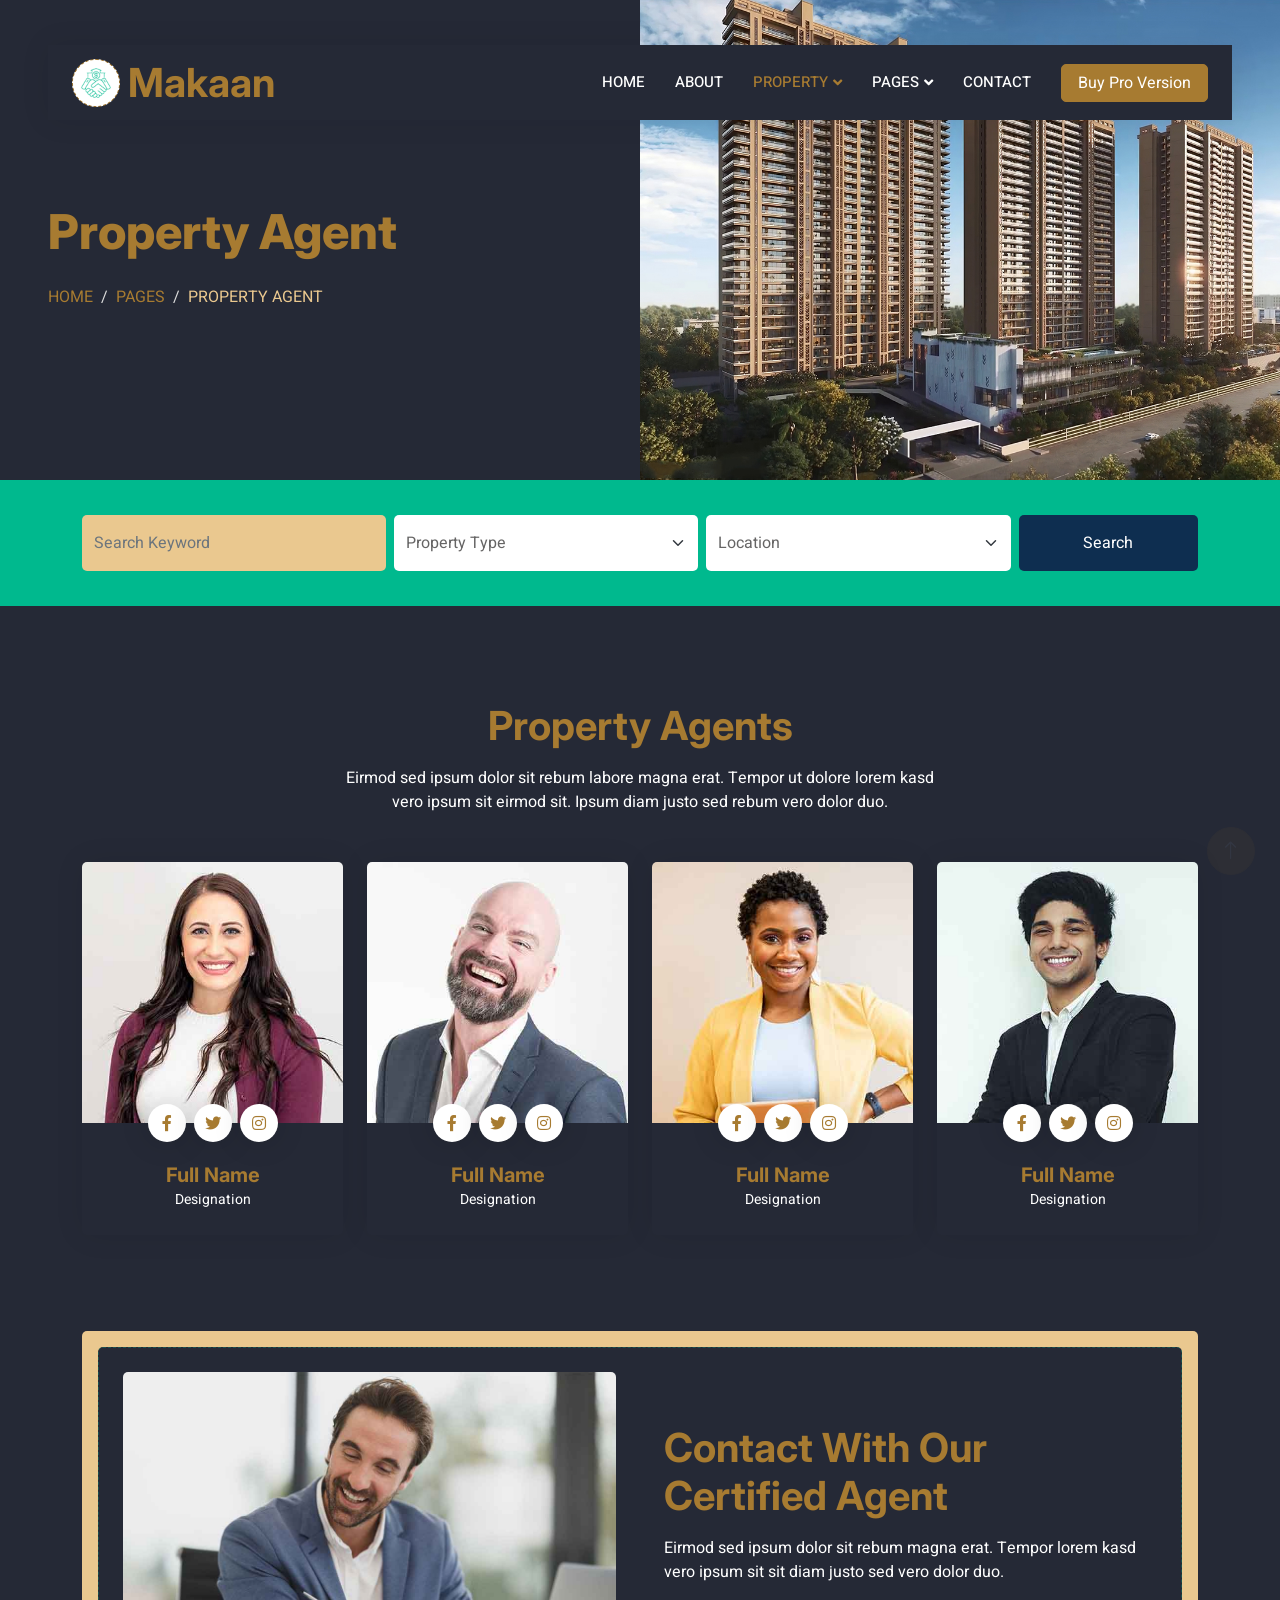
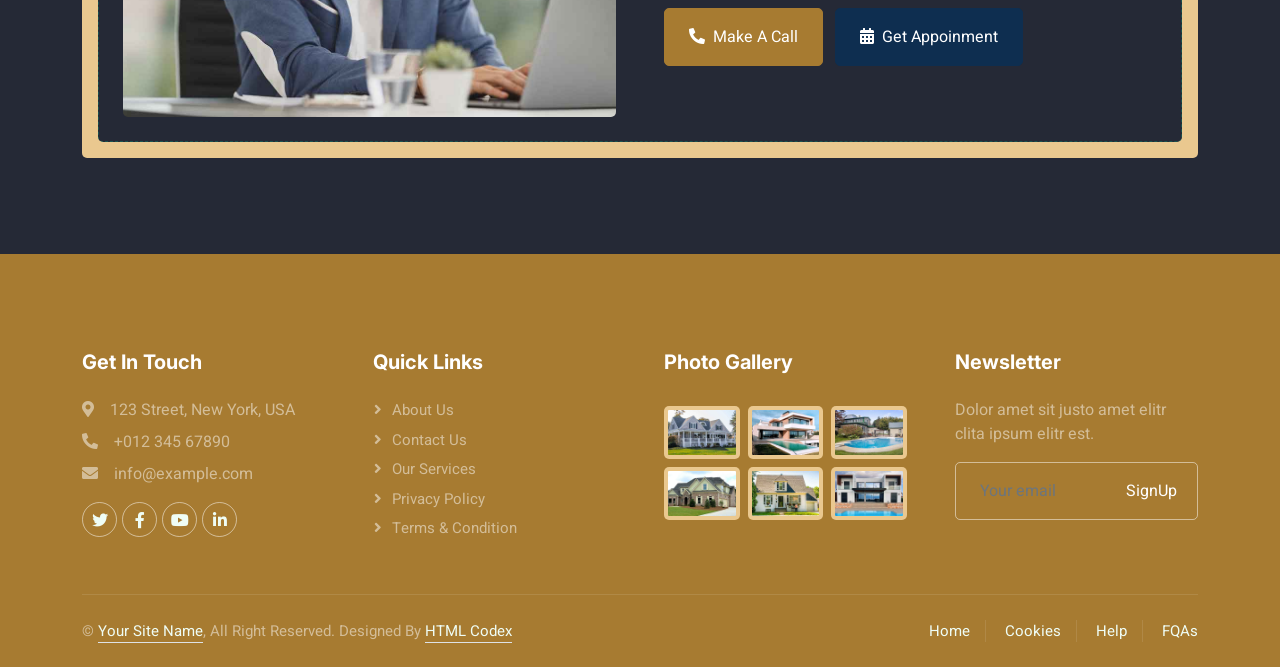
<file: property-agent.html>
<!DOCTYPE html>
<html lang="en">

<head>
    <meta charset="utf-8">
    <title>Makaan - Real Estate HTML Template</title>
    <meta content="width=device-width, initial-scale=1.0" name="viewport">
    <meta content="" name="keywords">
    <meta content="" name="description">

    <!-- Favicon -->
    <link href="img/favicon.ico" rel="icon">

    <!-- Google Web Fonts -->
    <link rel="preconnect" href="https://fonts.googleapis.com">
    <link rel="preconnect" href="https://fonts.gstatic.com" crossorigin>
    <link href="https://fonts.googleapis.com/css2?family=Heebo:wght@400;500;600&family=Inter:wght@700;800&display=swap" rel="stylesheet">
    
    <!-- Icon Font Stylesheet -->
    <link href="https://cdnjs.cloudflare.com/ajax/libs/font-awesome/5.10.0/css/all.min.css" rel="stylesheet">
    <link href="https://cdn.jsdelivr.net/npm/bootstrap-icons@1.4.1/font/bootstrap-icons.css" rel="stylesheet">

    <!-- Libraries Stylesheet -->
    <link href="lib/animate/animate.min.css" rel="stylesheet">
    <link href="lib/owlcarousel/assets/owl.carousel.min.css" rel="stylesheet">

    <!-- Customized Bootstrap Stylesheet -->
    <link href="css/bootstrap.min.css" rel="stylesheet">

    <!-- Template Stylesheet -->
    <link href="css/style.css" rel="stylesheet">
</head>

<body>
    <div class="container-fluid bg-white p-0">
        <!-- Spinner Start -->
        <div id="spinner" class="show bg-white position-fixed translate-middle w-100 vh-100 top-50 start-50 d-flex align-items-center justify-content-center">
            <div class="spinner-border text-primary" style="width: 3rem; height: 3rem;" role="status">
                <span class="sr-only">Loading...</span>
            </div>
        </div>
        <!-- Spinner End -->


        <!-- Navbar Start -->
        <div class="container-fluid nav-bar bg-transparent">
            <nav class="navbar navbar-expand-lg bg-white navbar-light py-0 px-4">
                <a href="index.html" class="navbar-brand d-flex align-items-center text-center">
                    <div class="icon p-2 me-2">
                        <img class="img-fluid" src="img/icon-deal.png" alt="Icon" style="width: 30px; height: 30px;">
                    </div>
                    <h1 class="m-0 text-primary">Makaan</h1>
                </a>
                <button type="button" class="navbar-toggler" data-bs-toggle="collapse" data-bs-target="#navbarCollapse">
                    <span class="navbar-toggler-icon"></span>
                </button>
                <div class="collapse navbar-collapse" id="navbarCollapse">
                    <div class="navbar-nav ms-auto">
                        <a href="index.html" class="nav-item nav-link">Home</a>
                        <a href="about.html" class="nav-item nav-link">About</a>
                        <div class="nav-item dropdown">
                            <a href="#" class="nav-link dropdown-toggle active" data-bs-toggle="dropdown">Property</a>
                            <div class="dropdown-menu rounded-0 m-0">
                                <a href="property-list.html" class="dropdown-item">Property List</a>
                                <a href="property-type.html" class="dropdown-item">Property Type</a>
                                <a href="property-agent.html" class="dropdown-item active">Property Agent</a>
                            </div>
                        </div>
                        <div class="nav-item dropdown">
                            <a href="#" class="nav-link dropdown-toggle" data-bs-toggle="dropdown">Pages</a>
                            <div class="dropdown-menu rounded-0 m-0">
                                <a href="testimonial.html" class="dropdown-item">Testimonial</a>
                                <a href="404.html" class="dropdown-item">404 Error</a>
                            </div>
                        </div>
                        <a href="contact.html" class="nav-item nav-link">Contact</a>
                    </div>
                    <a href="https://htmlcodex.com/downloading/?item=2259" class="btn btn-primary px-3 d-none d-lg-flex">Buy Pro Version</a>
                </div>
            </nav>
        </div>
        <!-- Navbar End -->


        <!-- Header Start -->
        <div class="container-fluid header bg-white p-0">
            <div class="row g-0 align-items-center flex-column-reverse flex-md-row">
                <div class="col-md-6 p-5 mt-lg-5">
                    <h1 class="display-5 animated fadeIn mb-4">Property Agent</h1> 
                        <nav aria-label="breadcrumb animated fadeIn">
                        <ol class="breadcrumb text-uppercase">
                            <li class="breadcrumb-item"><a href="#">Home</a></li>
                            <li class="breadcrumb-item"><a href="#">Pages</a></li>
                            <li class="breadcrumb-item text-body active" aria-current="page">Property Agent</li>
                        </ol>
                    </nav>
                </div>
                <div class="col-md-6 animated fadeIn">
                    <img class="img-fluid" src="img/header.jpg" alt="">
                </div>
            </div>
        </div>
        <!-- Header End -->


        <!-- Search Start -->
        <div class="container-fluid bg-primary mb-5 wow fadeIn" data-wow-delay="0.1s" style="padding: 35px;">
            <div class="container">
                <div class="row g-2">
                    <div class="col-md-10">
                        <div class="row g-2">
                            <div class="col-md-4">
                                <input type="text" class="form-control border-0 py-3" placeholder="Search Keyword">
                            </div>
                            <div class="col-md-4">
                                <select class="form-select border-0 py-3">
                                    <option selected>Property Type</option>
                                    <option value="1">Property Type 1</option>
                                    <option value="2">Property Type 2</option>
                                    <option value="3">Property Type 3</option>
                                </select>
                            </div>
                            <div class="col-md-4">
                                <select class="form-select border-0 py-3">
                                    <option selected>Location</option>
                                    <option value="1">Location 1</option>
                                    <option value="2">Location 2</option>
                                    <option value="3">Location 3</option>
                                </select>
                            </div>
                        </div>
                    </div>
                    <div class="col-md-2">
                        <button class="btn btn-dark border-0 w-100 py-3">Search</button>
                    </div>
                </div>
            </div>
        </div>
        <!-- Search End -->


        <!-- Team Start -->
        <div class="container-fluid py-5">
            <div class="container">
                <div class="text-center mx-auto mb-5 wow fadeInUp" data-wow-delay="0.1s" style="max-width: 600px;">
                    <h1 class="mb-3">Property Agents</h1>
                    <p>Eirmod sed ipsum dolor sit rebum labore magna erat. Tempor ut dolore lorem kasd vero ipsum sit eirmod sit. Ipsum diam justo sed rebum vero dolor duo.</p>
                </div>
                <div class="row g-4">
                    <div class="col-lg-3 col-md-6 wow fadeInUp" data-wow-delay="0.1s">
                        <div class="team-item rounded overflow-hidden">
                            <div class="position-relative">
                                <img class="img-fluid" src="img/team-1.jpg" alt="">
                                <div class="position-absolute start-50 top-100 translate-middle d-flex align-items-center">
                                    <a class="btn btn-square mx-1" href=""><i class="fab fa-facebook-f"></i></a>
                                    <a class="btn btn-square mx-1" href=""><i class="fab fa-twitter"></i></a>
                                    <a class="btn btn-square mx-1" href=""><i class="fab fa-instagram"></i></a>
                                </div>
                            </div>
                            <div class="text-center p-4 mt-3">
                                <h5 class="fw-bold mb-0">Full Name</h5>
                                <small>Designation</small>
                            </div>
                        </div>
                    </div>
                    <div class="col-lg-3 col-md-6 wow fadeInUp" data-wow-delay="0.3s">
                        <div class="team-item rounded overflow-hidden">
                            <div class="position-relative">
                                <img class="img-fluid" src="img/team-2.jpg" alt="">
                                <div class="position-absolute start-50 top-100 translate-middle d-flex align-items-center">
                                    <a class="btn btn-square mx-1" href=""><i class="fab fa-facebook-f"></i></a>
                                    <a class="btn btn-square mx-1" href=""><i class="fab fa-twitter"></i></a>
                                    <a class="btn btn-square mx-1" href=""><i class="fab fa-instagram"></i></a>
                                </div>
                            </div>
                            <div class="text-center p-4 mt-3">
                                <h5 class="fw-bold mb-0">Full Name</h5>
                                <small>Designation</small>
                            </div>
                        </div>
                    </div>
                    <div class="col-lg-3 col-md-6 wow fadeInUp" data-wow-delay="0.5s">
                        <div class="team-item rounded overflow-hidden">
                            <div class="position-relative">
                                <img class="img-fluid" src="img/team-3.jpg" alt="">
                                <div class="position-absolute start-50 top-100 translate-middle d-flex align-items-center">
                                    <a class="btn btn-square mx-1" href=""><i class="fab fa-facebook-f"></i></a>
                                    <a class="btn btn-square mx-1" href=""><i class="fab fa-twitter"></i></a>
                                    <a class="btn btn-square mx-1" href=""><i class="fab fa-instagram"></i></a>
                                </div>
                            </div>
                            <div class="text-center p-4 mt-3">
                                <h5 class="fw-bold mb-0">Full Name</h5>
                                <small>Designation</small>
                            </div>
                        </div>
                    </div>
                    <div class="col-lg-3 col-md-6 wow fadeInUp" data-wow-delay="0.7s">
                        <div class="team-item rounded overflow-hidden">
                            <div class="position-relative">
                                <img class="img-fluid" src="img/team-4.jpg" alt="">
                                <div class="position-absolute start-50 top-100 translate-middle d-flex align-items-center">
                                    <a class="btn btn-square mx-1" href=""><i class="fab fa-facebook-f"></i></a>
                                    <a class="btn btn-square mx-1" href=""><i class="fab fa-twitter"></i></a>
                                    <a class="btn btn-square mx-1" href=""><i class="fab fa-instagram"></i></a>
                                </div>
                            </div>
                            <div class="text-center p-4 mt-3">
                                <h5 class="fw-bold mb-0">Full Name</h5>
                                <small>Designation</small>
                            </div>
                        </div>
                    </div>
                </div>
            </div>
        </div>
        <!-- Team End -->


        <!-- Call to Action Start -->
        <div class="container-fluid py-5">
            <div class="container">
                <div class="bg-light rounded p-3">
                    <div class="bg-white rounded p-4" style="border: 1px dashed rgba(0, 185, 142, .3)">
                        <div class="row g-5 align-items-center">
                            <div class="col-lg-6 wow fadeIn" data-wow-delay="0.1s">
                                <img class="img-fluid rounded w-100" src="img/call-to-action.jpg" alt="">
                            </div>
                            <div class="col-lg-6 wow fadeIn" data-wow-delay="0.5s">
                                <div class="mb-4">
                                    <h1 class="mb-3">Contact With Our Certified Agent</h1>
                                    <p>Eirmod sed ipsum dolor sit rebum magna erat. Tempor lorem kasd vero ipsum sit sit diam justo sed vero dolor duo.</p>
                                </div>
                                <a href="" class="btn btn-primary py-3 px-4 me-2"><i class="fa fa-phone-alt me-2"></i>Make A Call</a>
                                <a href="" class="btn btn-dark py-3 px-4"><i class="fa fa-calendar-alt me-2"></i>Get Appoinment</a>
                            </div>
                        </div>
                    </div>
                </div>
            </div>
        </div>
        <!-- Call to Action End -->
        

        <!-- Footer Start -->
        <div class="container-fluid bg-dark text-white-50 footer pt-5 mt-5 wow fadeIn" data-wow-delay="0.1s">
            <div class="container py-5">
                <div class="row g-5">
                    <div class="col-lg-3 col-md-6">
                        <h5 class="text-white mb-4">Get In Touch</h5>
                        <p class="mb-2"><i class="fa fa-map-marker-alt me-3"></i>123 Street, New York, USA</p>
                        <p class="mb-2"><i class="fa fa-phone-alt me-3"></i>+012 345 67890</p>
                        <p class="mb-2"><i class="fa fa-envelope me-3"></i>info@example.com</p>
                        <div class="d-flex pt-2">
                            <a class="btn btn-outline-light btn-social" href=""><i class="fab fa-twitter"></i></a>
                            <a class="btn btn-outline-light btn-social" href=""><i class="fab fa-facebook-f"></i></a>
                            <a class="btn btn-outline-light btn-social" href=""><i class="fab fa-youtube"></i></a>
                            <a class="btn btn-outline-light btn-social" href=""><i class="fab fa-linkedin-in"></i></a>
                        </div>
                    </div>
                    <div class="col-lg-3 col-md-6">
                        <h5 class="text-white mb-4">Quick Links</h5>
                        <a class="btn btn-link text-white-50" href="">About Us</a>
                        <a class="btn btn-link text-white-50" href="">Contact Us</a>
                        <a class="btn btn-link text-white-50" href="">Our Services</a>
                        <a class="btn btn-link text-white-50" href="">Privacy Policy</a>
                        <a class="btn btn-link text-white-50" href="">Terms & Condition</a>
                    </div>
                    <div class="col-lg-3 col-md-6">
                        <h5 class="text-white mb-4">Photo Gallery</h5>
                        <div class="row g-2 pt-2">
                            <div class="col-4">
                                <img class="img-fluid rounded bg-light p-1" src="img/property-1.jpg" alt="">
                            </div>
                            <div class="col-4">
                                <img class="img-fluid rounded bg-light p-1" src="img/property-2.jpg" alt="">
                            </div>
                            <div class="col-4">
                                <img class="img-fluid rounded bg-light p-1" src="img/property-3.jpg" alt="">
                            </div>
                            <div class="col-4">
                                <img class="img-fluid rounded bg-light p-1" src="img/property-4.jpg" alt="">
                            </div>
                            <div class="col-4">
                                <img class="img-fluid rounded bg-light p-1" src="img/property-5.jpg" alt="">
                            </div>
                            <div class="col-4">
                                <img class="img-fluid rounded bg-light p-1" src="img/property-6.jpg" alt="">
                            </div>
                        </div>
                    </div>
                    <div class="col-lg-3 col-md-6">
                        <h5 class="text-white mb-4">Newsletter</h5>
                        <p>Dolor amet sit justo amet elitr clita ipsum elitr est.</p>
                        <div class="position-relative mx-auto" style="max-width: 400px;">
                            <input class="form-control bg-transparent w-100 py-3 ps-4 pe-5" type="text" placeholder="Your email">
                            <button type="button" class="btn btn-primary py-2 position-absolute top-0 end-0 mt-2 me-2">SignUp</button>
                        </div>
                    </div>
                </div>
            </div>
            <div class="container">
                <div class="copyright">
                    <div class="row">
                        <div class="col-md-6 text-center text-md-start mb-3 mb-md-0">
                            &copy; <a class="border-bottom" href="#">Your Site Name</a>, All Right Reserved. 
							
							<!--/*** The author’s attribution link must remain intact in the template. ***/-->
                            <!--/*** If you wish to remove this credit link, please purchase the Pro Version . ***/-->
                            Designed By <a class="border-bottom" href="https://htmlcodex.com">HTML Codex</a>
                        </div>
                        <div class="col-md-6 text-center text-md-end">
                            <div class="footer-menu">
                                <a href="">Home</a>
                                <a href="">Cookies</a>
                                <a href="">Help</a>
                                <a href="">FQAs</a>
                            </div>
                        </div>
                    </div>
                </div>
            </div>
        </div>
        <!-- Footer End -->


        <!-- Back to Top -->
        <a href="#" class="btn btn-lg btn-primary btn-lg-square back-to-top"><i class="bi bi-arrow-up"></i></a>
    </div>

    <!-- JavaScript Libraries -->
    <script src="https://code.jquery.com/jquery-3.4.1.min.js"></script>
    <script src="https://cdn.jsdelivr.net/npm/bootstrap@5.0.0/dist/js/bootstrap.bundle.min.js"></script>
    <script src="lib/wow/wow.min.js"></script>
    <script src="lib/easing/easing.min.js"></script>
    <script src="lib/waypoints/waypoints.min.js"></script>
    <script src="lib/owlcarousel/owl.carousel.min.js"></script>

    <!-- Template Javascript -->
    <script src="js/main.js"></script>
</body>

</html>
</file>
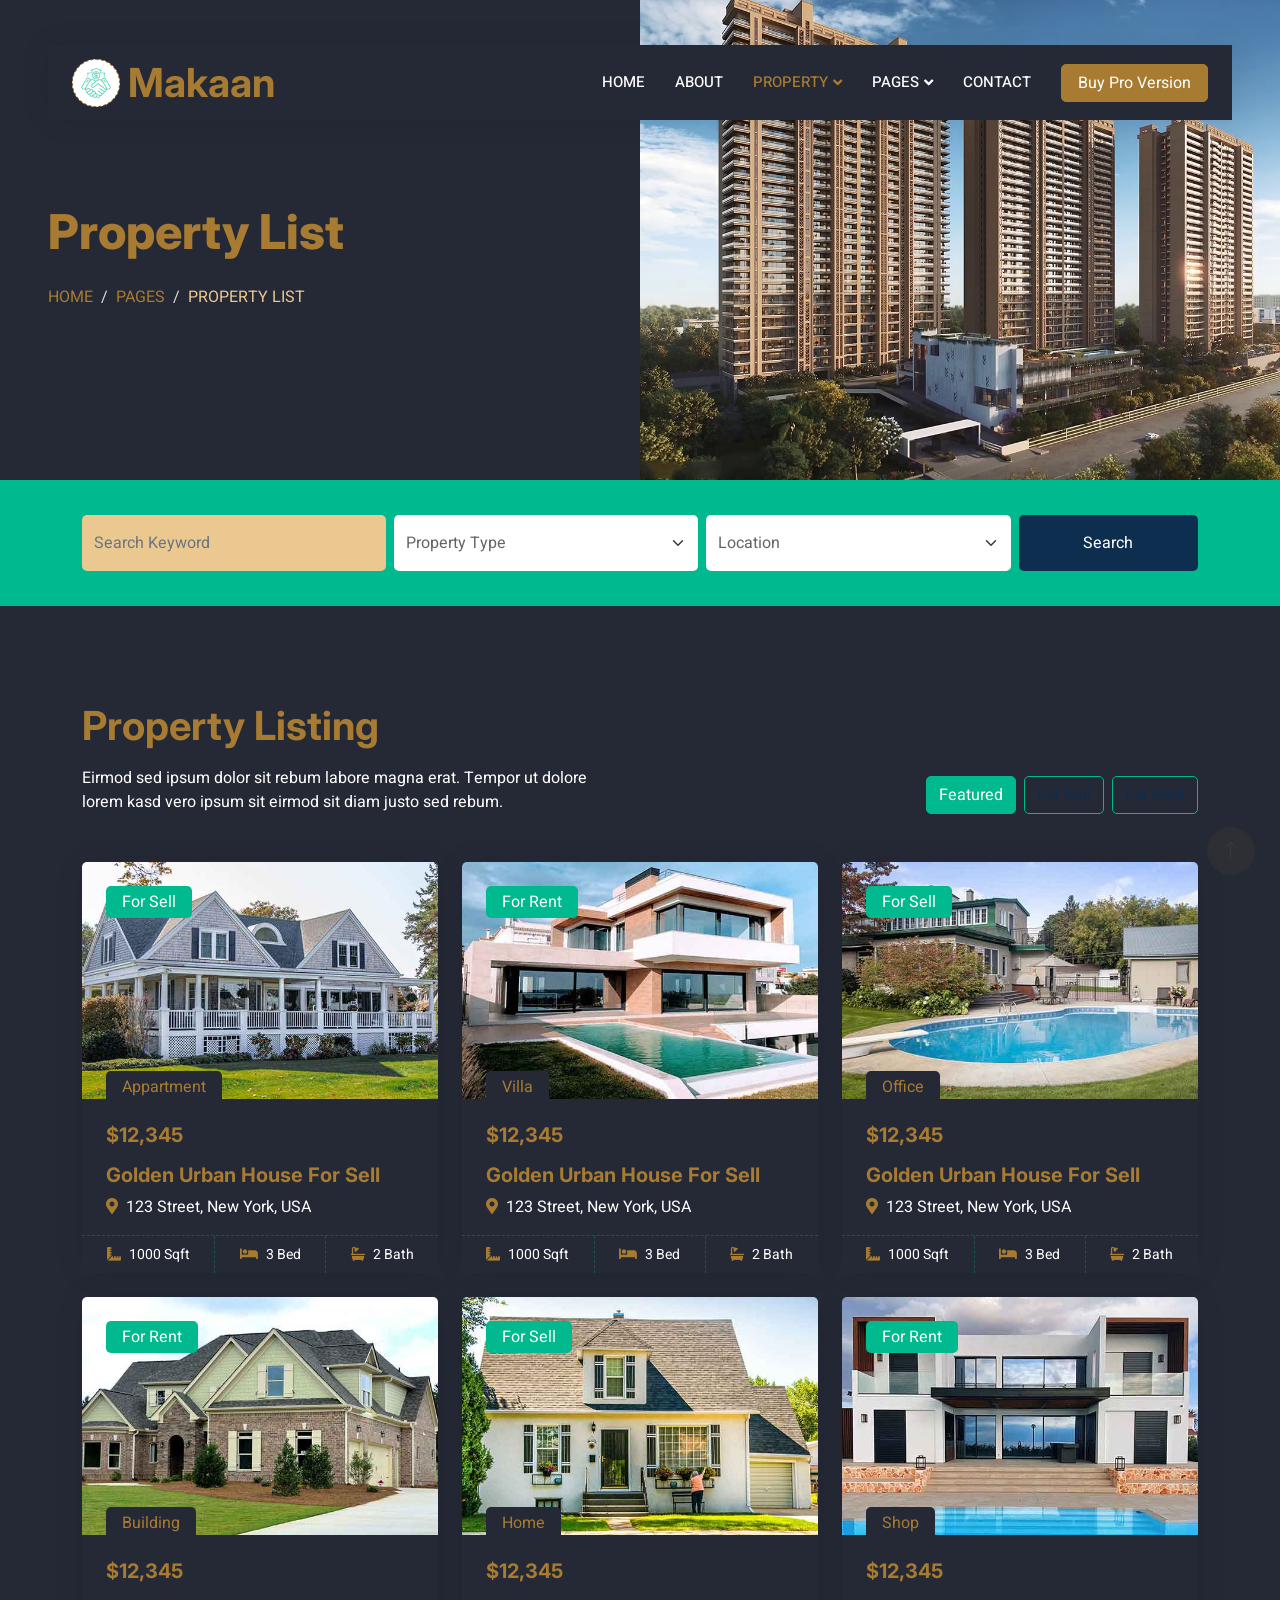
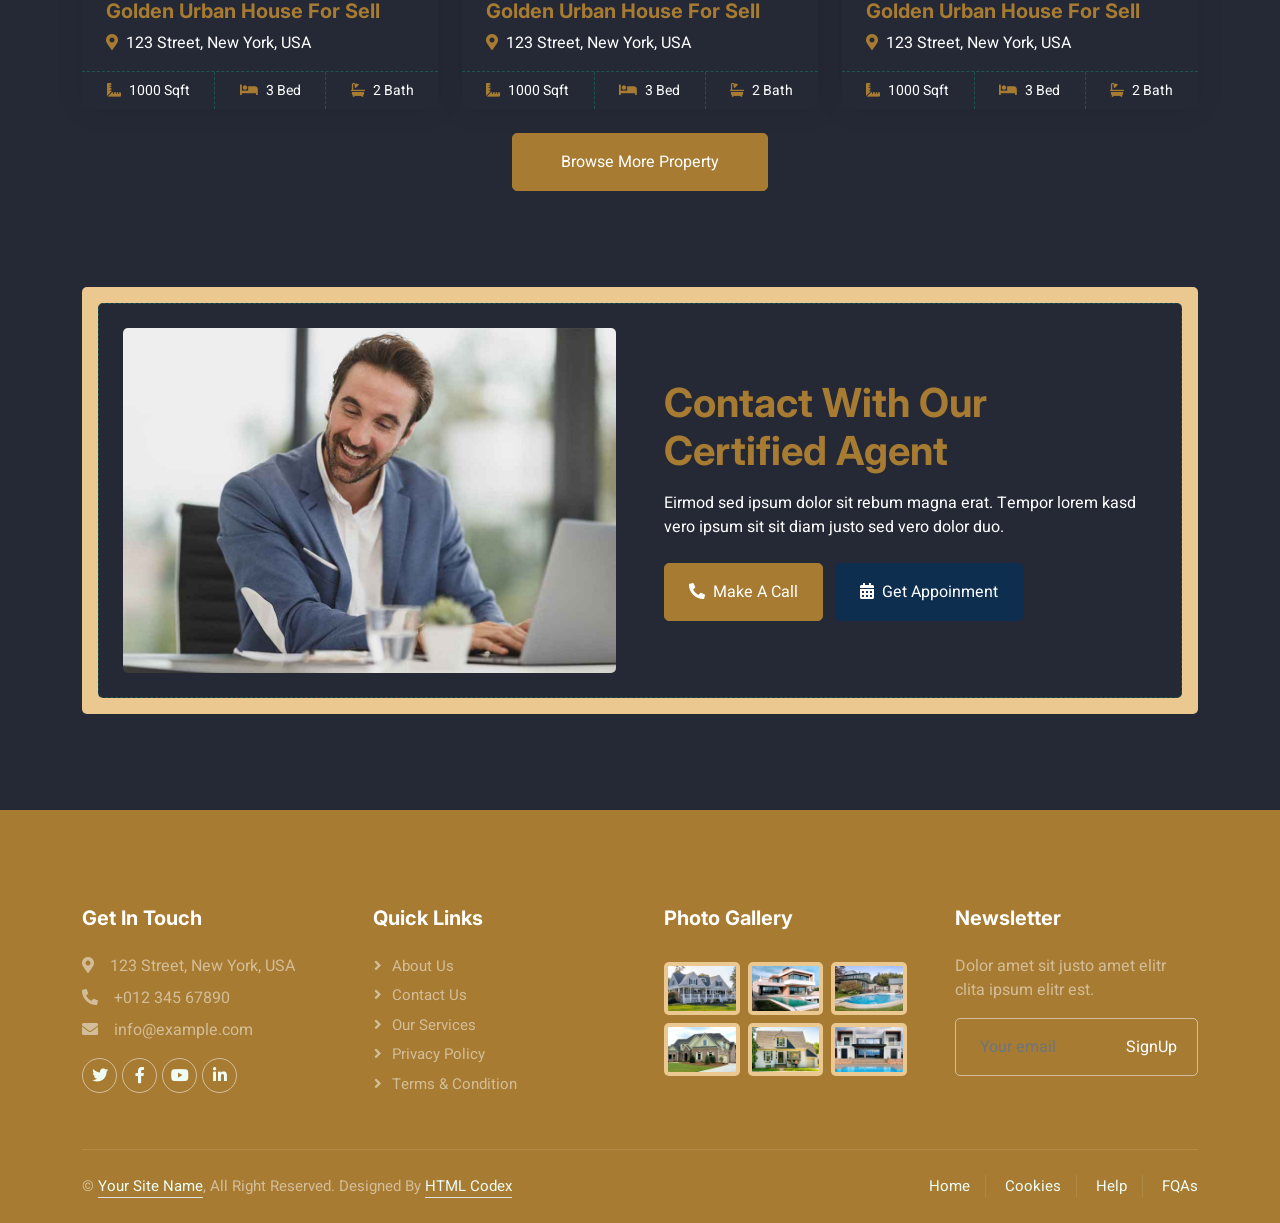
<file: property-list.html>
<!DOCTYPE html>
<html lang="en">

<head>
    <meta charset="utf-8">
    <title>Makaan - Real Estate HTML Template</title>
    <meta content="width=device-width, initial-scale=1.0" name="viewport">
    <meta content="" name="keywords">
    <meta content="" name="description">

    <!-- Favicon -->
    <link href="img/favicon.ico" rel="icon">

    <!-- Google Web Fonts -->
    <link rel="preconnect" href="https://fonts.googleapis.com">
    <link rel="preconnect" href="https://fonts.gstatic.com" crossorigin>
    <link href="https://fonts.googleapis.com/css2?family=Heebo:wght@400;500;600&family=Inter:wght@700;800&display=swap" rel="stylesheet">
    
    <!-- Icon Font Stylesheet -->
    <link href="https://cdnjs.cloudflare.com/ajax/libs/font-awesome/5.10.0/css/all.min.css" rel="stylesheet">
    <link href="https://cdn.jsdelivr.net/npm/bootstrap-icons@1.4.1/font/bootstrap-icons.css" rel="stylesheet">

    <!-- Libraries Stylesheet -->
    <link href="lib/animate/animate.min.css" rel="stylesheet">
    <link href="lib/owlcarousel/assets/owl.carousel.min.css" rel="stylesheet">

    <!-- Customized Bootstrap Stylesheet -->
    <link href="css/bootstrap.min.css" rel="stylesheet">

    <!-- Template Stylesheet -->
    <link href="css/style.css" rel="stylesheet">
</head>

<body>
    <div class="container-fluid bg-white p-0">
        <!-- Spinner Start -->
        <div id="spinner" class="show bg-white position-fixed translate-middle w-100 vh-100 top-50 start-50 d-flex align-items-center justify-content-center">
            <div class="spinner-border text-primary" style="width: 3rem; height: 3rem;" role="status">
                <span class="sr-only">Loading...</span>
            </div>
        </div>
        <!-- Spinner End -->


        <!-- Navbar Start -->
        <div class="container-fluid nav-bar bg-transparent">
            <nav class="navbar navbar-expand-lg bg-white navbar-light py-0 px-4">
                <a href="index.html" class="navbar-brand d-flex align-items-center text-center">
                    <div class="icon p-2 me-2">
                        <img class="img-fluid" src="img/icon-deal.png" alt="Icon" style="width: 30px; height: 30px;">
                    </div>
                    <h1 class="m-0 text-primary">Makaan</h1>
                </a>
                <button type="button" class="navbar-toggler" data-bs-toggle="collapse" data-bs-target="#navbarCollapse">
                    <span class="navbar-toggler-icon"></span>
                </button>
                <div class="collapse navbar-collapse" id="navbarCollapse">
                    <div class="navbar-nav ms-auto">
                        <a href="index.html" class="nav-item nav-link">Home</a>
                        <a href="about.html" class="nav-item nav-link">About</a>
                        <div class="nav-item dropdown">
                            <a href="#" class="nav-link dropdown-toggle active" data-bs-toggle="dropdown">Property</a>
                            <div class="dropdown-menu rounded-0 m-0">
                                <a href="property-list.html" class="dropdown-item active">Property List</a>
                                <a href="property-type.html" class="dropdown-item">Property Type</a>
                                <a href="property-agent.html" class="dropdown-item">Property Agent</a>
                            </div>
                        </div>
                        <div class="nav-item dropdown">
                            <a href="#" class="nav-link dropdown-toggle" data-bs-toggle="dropdown">Pages</a>
                            <div class="dropdown-menu rounded-0 m-0">
                                <a href="testimonial.html" class="dropdown-item">Testimonial</a>
                                <a href="404.html" class="dropdown-item">404 Error</a>
                            </div>
                        </div>
                        <a href="contact.html" class="nav-item nav-link">Contact</a>
                    </div>
                    <a href="https://htmlcodex.com/downloading/?item=2259" class="btn btn-primary px-3 d-none d-lg-flex">Buy Pro Version</a>
                </div>
            </nav>
        </div>
        <!-- Navbar End -->


        <!-- Header Start -->
        <div class="container-fluid header bg-white p-0">
            <div class="row g-0 align-items-center flex-column-reverse flex-md-row">
                <div class="col-md-6 p-5 mt-lg-5">
                    <h1 class="display-5 animated fadeIn mb-4">Property List</h1> 
                        <nav aria-label="breadcrumb animated fadeIn">
                        <ol class="breadcrumb text-uppercase">
                            <li class="breadcrumb-item"><a href="#">Home</a></li>
                            <li class="breadcrumb-item"><a href="#">Pages</a></li>
                            <li class="breadcrumb-item text-body active" aria-current="page">Property List</li>
                        </ol>
                    </nav>
                </div>
                <div class="col-md-6 animated fadeIn">
                    <img class="img-fluid" src="img/header.jpg" alt="">
                </div>
            </div>
        </div>
        <!-- Header End -->


        <!-- Search Start -->
        <div class="container-fluid bg-primary mb-5 wow fadeIn" data-wow-delay="0.1s" style="padding: 35px;">
            <div class="container">
                <div class="row g-2">
                    <div class="col-md-10">
                        <div class="row g-2">
                            <div class="col-md-4">
                                <input type="text" class="form-control border-0 py-3" placeholder="Search Keyword">
                            </div>
                            <div class="col-md-4">
                                <select class="form-select border-0 py-3">
                                    <option selected>Property Type</option>
                                    <option value="1">Property Type 1</option>
                                    <option value="2">Property Type 2</option>
                                    <option value="3">Property Type 3</option>
                                </select>
                            </div>
                            <div class="col-md-4">
                                <select class="form-select border-0 py-3">
                                    <option selected>Location</option>
                                    <option value="1">Location 1</option>
                                    <option value="2">Location 2</option>
                                    <option value="3">Location 3</option>
                                </select>
                            </div>
                        </div>
                    </div>
                    <div class="col-md-2">
                        <button class="btn btn-dark border-0 w-100 py-3">Search</button>
                    </div>
                </div>
            </div>
        </div>
        <!-- Search End -->


        <!-- Property List Start -->
        <div class="container-fluid py-5">
            <div class="container">
                <div class="row g-0 gx-5 align-items-end">
                    <div class="col-lg-6">
                        <div class="text-start mx-auto mb-5 wow slideInLeft" data-wow-delay="0.1s">
                            <h1 class="mb-3">Property Listing</h1>
                            <p>Eirmod sed ipsum dolor sit rebum labore magna erat. Tempor ut dolore lorem kasd vero ipsum sit eirmod sit diam justo sed rebum.</p>
                        </div>
                    </div>
                    <div class="col-lg-6 text-start text-lg-end wow slideInRight" data-wow-delay="0.1s">
                        <ul class="nav nav-pills d-inline-flex justify-content-end mb-5">
                            <li class="nav-item me-2">
                                <a class="btn btn-outline-primary active" data-bs-toggle="pill" href="#tab-1">Featured</a>
                            </li>
                            <li class="nav-item me-2">
                                <a class="btn btn-outline-primary" data-bs-toggle="pill" href="#tab-2">For Sell</a>
                            </li>
                            <li class="nav-item me-0">
                                <a class="btn btn-outline-primary" data-bs-toggle="pill" href="#tab-3">For Rent</a>
                            </li>
                        </ul>
                    </div>
                </div>
                <div class="tab-content">
                    <div id="tab-1" class="tab-pane fade show p-0 active">
                        <div class="row g-4">
                            <div class="col-lg-4 col-md-6 wow fadeInUp" data-wow-delay="0.1s">
                                <div class="property-item rounded overflow-hidden">
                                    <div class="position-relative overflow-hidden">
                                        <a href=""><img class="img-fluid" src="img/property-1.jpg" alt=""></a>
                                        <div class="bg-primary rounded text-white position-absolute start-0 top-0 m-4 py-1 px-3">For Sell</div>
                                        <div class="bg-white rounded-top text-primary position-absolute start-0 bottom-0 mx-4 pt-1 px-3">Appartment</div>
                                    </div>
                                    <div class="p-4 pb-0">
                                        <h5 class="text-primary mb-3">$12,345</h5>
                                        <a class="d-block h5 mb-2" href="">Golden Urban House For Sell</a>
                                        <p><i class="fa fa-map-marker-alt text-primary me-2"></i>123 Street, New York, USA</p>
                                    </div>
                                    <div class="d-flex border-top">
                                        <small class="flex-fill text-center border-end py-2"><i class="fa fa-ruler-combined text-primary me-2"></i>1000 Sqft</small>
                                        <small class="flex-fill text-center border-end py-2"><i class="fa fa-bed text-primary me-2"></i>3 Bed</small>
                                        <small class="flex-fill text-center py-2"><i class="fa fa-bath text-primary me-2"></i>2 Bath</small>
                                    </div>
                                </div>
                            </div>
                            <div class="col-lg-4 col-md-6 wow fadeInUp" data-wow-delay="0.3s">
                                <div class="property-item rounded overflow-hidden">
                                    <div class="position-relative overflow-hidden">
                                        <a href=""><img class="img-fluid" src="img/property-2.jpg" alt=""></a>
                                        <div class="bg-primary rounded text-white position-absolute start-0 top-0 m-4 py-1 px-3">For Rent</div>
                                        <div class="bg-white rounded-top text-primary position-absolute start-0 bottom-0 mx-4 pt-1 px-3">Villa</div>
                                    </div>
                                    <div class="p-4 pb-0">
                                        <h5 class="text-primary mb-3">$12,345</h5>
                                        <a class="d-block h5 mb-2" href="">Golden Urban House For Sell</a>
                                        <p><i class="fa fa-map-marker-alt text-primary me-2"></i>123 Street, New York, USA</p>
                                    </div>
                                    <div class="d-flex border-top">
                                        <small class="flex-fill text-center border-end py-2"><i class="fa fa-ruler-combined text-primary me-2"></i>1000 Sqft</small>
                                        <small class="flex-fill text-center border-end py-2"><i class="fa fa-bed text-primary me-2"></i>3 Bed</small>
                                        <small class="flex-fill text-center py-2"><i class="fa fa-bath text-primary me-2"></i>2 Bath</small>
                                    </div>
                                </div>
                            </div>
                            <div class="col-lg-4 col-md-6 wow fadeInUp" data-wow-delay="0.5s">
                                <div class="property-item rounded overflow-hidden">
                                    <div class="position-relative overflow-hidden">
                                        <a href=""><img class="img-fluid" src="img/property-3.jpg" alt=""></a>
                                        <div class="bg-primary rounded text-white position-absolute start-0 top-0 m-4 py-1 px-3">For Sell</div>
                                        <div class="bg-white rounded-top text-primary position-absolute start-0 bottom-0 mx-4 pt-1 px-3">Office</div>
                                    </div>
                                    <div class="p-4 pb-0">
                                        <h5 class="text-primary mb-3">$12,345</h5>
                                        <a class="d-block h5 mb-2" href="">Golden Urban House For Sell</a>
                                        <p><i class="fa fa-map-marker-alt text-primary me-2"></i>123 Street, New York, USA</p>
                                    </div>
                                    <div class="d-flex border-top">
                                        <small class="flex-fill text-center border-end py-2"><i class="fa fa-ruler-combined text-primary me-2"></i>1000 Sqft</small>
                                        <small class="flex-fill text-center border-end py-2"><i class="fa fa-bed text-primary me-2"></i>3 Bed</small>
                                        <small class="flex-fill text-center py-2"><i class="fa fa-bath text-primary me-2"></i>2 Bath</small>
                                    </div>
                                </div>
                            </div>
                            <div class="col-lg-4 col-md-6 wow fadeInUp" data-wow-delay="0.1s">
                                <div class="property-item rounded overflow-hidden">
                                    <div class="position-relative overflow-hidden">
                                        <a href=""><img class="img-fluid" src="img/property-4.jpg" alt=""></a>
                                        <div class="bg-primary rounded text-white position-absolute start-0 top-0 m-4 py-1 px-3">For Rent</div>
                                        <div class="bg-white rounded-top text-primary position-absolute start-0 bottom-0 mx-4 pt-1 px-3">Building</div>
                                    </div>
                                    <div class="p-4 pb-0">
                                        <h5 class="text-primary mb-3">$12,345</h5>
                                        <a class="d-block h5 mb-2" href="">Golden Urban House For Sell</a>
                                        <p><i class="fa fa-map-marker-alt text-primary me-2"></i>123 Street, New York, USA</p>
                                    </div>
                                    <div class="d-flex border-top">
                                        <small class="flex-fill text-center border-end py-2"><i class="fa fa-ruler-combined text-primary me-2"></i>1000 Sqft</small>
                                        <small class="flex-fill text-center border-end py-2"><i class="fa fa-bed text-primary me-2"></i>3 Bed</small>
                                        <small class="flex-fill text-center py-2"><i class="fa fa-bath text-primary me-2"></i>2 Bath</small>
                                    </div>
                                </div>
                            </div>
                            <div class="col-lg-4 col-md-6 wow fadeInUp" data-wow-delay="0.3s">
                                <div class="property-item rounded overflow-hidden">
                                    <div class="position-relative overflow-hidden">
                                        <a href=""><img class="img-fluid" src="img/property-5.jpg" alt=""></a>
                                        <div class="bg-primary rounded text-white position-absolute start-0 top-0 m-4 py-1 px-3">For Sell</div>
                                        <div class="bg-white rounded-top text-primary position-absolute start-0 bottom-0 mx-4 pt-1 px-3">Home</div>
                                    </div>
                                    <div class="p-4 pb-0">
                                        <h5 class="text-primary mb-3">$12,345</h5>
                                        <a class="d-block h5 mb-2" href="">Golden Urban House For Sell</a>
                                        <p><i class="fa fa-map-marker-alt text-primary me-2"></i>123 Street, New York, USA</p>
                                    </div>
                                    <div class="d-flex border-top">
                                        <small class="flex-fill text-center border-end py-2"><i class="fa fa-ruler-combined text-primary me-2"></i>1000 Sqft</small>
                                        <small class="flex-fill text-center border-end py-2"><i class="fa fa-bed text-primary me-2"></i>3 Bed</small>
                                        <small class="flex-fill text-center py-2"><i class="fa fa-bath text-primary me-2"></i>2 Bath</small>
                                    </div>
                                </div>
                            </div>
                            <div class="col-lg-4 col-md-6 wow fadeInUp" data-wow-delay="0.5s">
                                <div class="property-item rounded overflow-hidden">
                                    <div class="position-relative overflow-hidden">
                                        <a href=""><img class="img-fluid" src="img/property-6.jpg" alt=""></a>
                                        <div class="bg-primary rounded text-white position-absolute start-0 top-0 m-4 py-1 px-3">For Rent</div>
                                        <div class="bg-white rounded-top text-primary position-absolute start-0 bottom-0 mx-4 pt-1 px-3">Shop</div>
                                    </div>
                                    <div class="p-4 pb-0">
                                        <h5 class="text-primary mb-3">$12,345</h5>
                                        <a class="d-block h5 mb-2" href="">Golden Urban House For Sell</a>
                                        <p><i class="fa fa-map-marker-alt text-primary me-2"></i>123 Street, New York, USA</p>
                                    </div>
                                    <div class="d-flex border-top">
                                        <small class="flex-fill text-center border-end py-2"><i class="fa fa-ruler-combined text-primary me-2"></i>1000 Sqft</small>
                                        <small class="flex-fill text-center border-end py-2"><i class="fa fa-bed text-primary me-2"></i>3 Bed</small>
                                        <small class="flex-fill text-center py-2"><i class="fa fa-bath text-primary me-2"></i>2 Bath</small>
                                    </div>
                                </div>
                            </div>
                            <div class="col-12 text-center wow fadeInUp" data-wow-delay="0.1s">
                                <a class="btn btn-primary py-3 px-5" href="">Browse More Property</a>
                            </div>
                        </div>
                    </div>
                    <div id="tab-2" class="tab-pane fade show p-0">
                        <div class="row g-4">
                            <div class="col-lg-4 col-md-6">
                                <div class="property-item rounded overflow-hidden">
                                    <div class="position-relative overflow-hidden">
                                        <a href=""><img class="img-fluid" src="img/property-1.jpg" alt=""></a>
                                        <div class="bg-primary rounded text-white position-absolute start-0 top-0 m-4 py-1 px-3">For Sell</div>
                                        <div class="bg-white rounded-top text-primary position-absolute start-0 bottom-0 mx-4 pt-1 px-3">Appartment</div>
                                    </div>
                                    <div class="p-4 pb-0">
                                        <h5 class="text-primary mb-3">$12,345</h5>
                                        <a class="d-block h5 mb-2" href="">Golden Urban House For Sell</a>
                                        <p><i class="fa fa-map-marker-alt text-primary me-2"></i>123 Street, New York, USA</p>
                                    </div>
                                    <div class="d-flex border-top">
                                        <small class="flex-fill text-center border-end py-2"><i class="fa fa-ruler-combined text-primary me-2"></i>1000 Sqft</small>
                                        <small class="flex-fill text-center border-end py-2"><i class="fa fa-bed text-primary me-2"></i>3 Bed</small>
                                        <small class="flex-fill text-center py-2"><i class="fa fa-bath text-primary me-2"></i>2 Bath</small>
                                    </div>
                                </div>
                            </div>
                            <div class="col-lg-4 col-md-6">
                                <div class="property-item rounded overflow-hidden">
                                    <div class="position-relative overflow-hidden">
                                        <a href=""><img class="img-fluid" src="img/property-2.jpg" alt=""></a>
                                        <div class="bg-primary rounded text-white position-absolute start-0 top-0 m-4 py-1 px-3">For Rent</div>
                                        <div class="bg-white rounded-top text-primary position-absolute start-0 bottom-0 mx-4 pt-1 px-3">Villa</div>
                                    </div>
                                    <div class="p-4 pb-0">
                                        <h5 class="text-primary mb-3">$12,345</h5>
                                        <a class="d-block h5 mb-2" href="">Golden Urban House For Sell</a>
                                        <p><i class="fa fa-map-marker-alt text-primary me-2"></i>123 Street, New York, USA</p>
                                    </div>
                                    <div class="d-flex border-top">
                                        <small class="flex-fill text-center border-end py-2"><i class="fa fa-ruler-combined text-primary me-2"></i>1000 Sqft</small>
                                        <small class="flex-fill text-center border-end py-2"><i class="fa fa-bed text-primary me-2"></i>3 Bed</small>
                                        <small class="flex-fill text-center py-2"><i class="fa fa-bath text-primary me-2"></i>2 Bath</small>
                                    </div>
                                </div>
                            </div>
                            <div class="col-lg-4 col-md-6">
                                <div class="property-item rounded overflow-hidden">
                                    <div class="position-relative overflow-hidden">
                                        <a href=""><img class="img-fluid" src="img/property-3.jpg" alt=""></a>
                                        <div class="bg-primary rounded text-white position-absolute start-0 top-0 m-4 py-1 px-3">For Sell</div>
                                        <div class="bg-white rounded-top text-primary position-absolute start-0 bottom-0 mx-4 pt-1 px-3">Office</div>
                                    </div>
                                    <div class="p-4 pb-0">
                                        <h5 class="text-primary mb-3">$12,345</h5>
                                        <a class="d-block h5 mb-2" href="">Golden Urban House For Sell</a>
                                        <p><i class="fa fa-map-marker-alt text-primary me-2"></i>123 Street, New York, USA</p>
                                    </div>
                                    <div class="d-flex border-top">
                                        <small class="flex-fill text-center border-end py-2"><i class="fa fa-ruler-combined text-primary me-2"></i>1000 Sqft</small>
                                        <small class="flex-fill text-center border-end py-2"><i class="fa fa-bed text-primary me-2"></i>3 Bed</small>
                                        <small class="flex-fill text-center py-2"><i class="fa fa-bath text-primary me-2"></i>2 Bath</small>
                                    </div>
                                </div>
                            </div>
                            <div class="col-lg-4 col-md-6">
                                <div class="property-item rounded overflow-hidden">
                                    <div class="position-relative overflow-hidden">
                                        <a href=""><img class="img-fluid" src="img/property-4.jpg" alt=""></a>
                                        <div class="bg-primary rounded text-white position-absolute start-0 top-0 m-4 py-1 px-3">For Rent</div>
                                        <div class="bg-white rounded-top text-primary position-absolute start-0 bottom-0 mx-4 pt-1 px-3">Building</div>
                                    </div>
                                    <div class="p-4 pb-0">
                                        <h5 class="text-primary mb-3">$12,345</h5>
                                        <a class="d-block h5 mb-2" href="">Golden Urban House For Sell</a>
                                        <p><i class="fa fa-map-marker-alt text-primary me-2"></i>123 Street, New York, USA</p>
                                    </div>
                                    <div class="d-flex border-top">
                                        <small class="flex-fill text-center border-end py-2"><i class="fa fa-ruler-combined text-primary me-2"></i>1000 Sqft</small>
                                        <small class="flex-fill text-center border-end py-2"><i class="fa fa-bed text-primary me-2"></i>3 Bed</small>
                                        <small class="flex-fill text-center py-2"><i class="fa fa-bath text-primary me-2"></i>2 Bath</small>
                                    </div>
                                </div>
                            </div>
                            <div class="col-lg-4 col-md-6">
                                <div class="property-item rounded overflow-hidden">
                                    <div class="position-relative overflow-hidden">
                                        <a href=""><img class="img-fluid" src="img/property-5.jpg" alt=""></a>
                                        <div class="bg-primary rounded text-white position-absolute start-0 top-0 m-4 py-1 px-3">For Sell</div>
                                        <div class="bg-white rounded-top text-primary position-absolute start-0 bottom-0 mx-4 pt-1 px-3">Home</div>
                                    </div>
                                    <div class="p-4 pb-0">
                                        <h5 class="text-primary mb-3">$12,345</h5>
                                        <a class="d-block h5 mb-2" href="">Golden Urban House For Sell</a>
                                        <p><i class="fa fa-map-marker-alt text-primary me-2"></i>123 Street, New York, USA</p>
                                    </div>
                                    <div class="d-flex border-top">
                                        <small class="flex-fill text-center border-end py-2"><i class="fa fa-ruler-combined text-primary me-2"></i>1000 Sqft</small>
                                        <small class="flex-fill text-center border-end py-2"><i class="fa fa-bed text-primary me-2"></i>3 Bed</small>
                                        <small class="flex-fill text-center py-2"><i class="fa fa-bath text-primary me-2"></i>2 Bath</small>
                                    </div>
                                </div>
                            </div>
                            <div class="col-lg-4 col-md-6">
                                <div class="property-item rounded overflow-hidden">
                                    <div class="position-relative overflow-hidden">
                                        <a href=""><img class="img-fluid" src="img/property-6.jpg" alt=""></a>
                                        <div class="bg-primary rounded text-white position-absolute start-0 top-0 m-4 py-1 px-3">For Rent</div>
                                        <div class="bg-white rounded-top text-primary position-absolute start-0 bottom-0 mx-4 pt-1 px-3">Shop</div>
                                    </div>
                                    <div class="p-4 pb-0">
                                        <h5 class="text-primary mb-3">$12,345</h5>
                                        <a class="d-block h5 mb-2" href="">Golden Urban House For Sell</a>
                                        <p><i class="fa fa-map-marker-alt text-primary me-2"></i>123 Street, New York, USA</p>
                                    </div>
                                    <div class="d-flex border-top">
                                        <small class="flex-fill text-center border-end py-2"><i class="fa fa-ruler-combined text-primary me-2"></i>1000 Sqft</small>
                                        <small class="flex-fill text-center border-end py-2"><i class="fa fa-bed text-primary me-2"></i>3 Bed</small>
                                        <small class="flex-fill text-center py-2"><i class="fa fa-bath text-primary me-2"></i>2 Bath</small>
                                    </div>
                                </div>
                            </div>
                            <div class="col-12 text-center">
                                <a class="btn btn-primary py-3 px-5" href="">Browse More Property</a>
                            </div>
                        </div>
                    </div>
                    <div id="tab-3" class="tab-pane fade show p-0">
                        <div class="row g-4">
                            <div class="col-lg-4 col-md-6">
                                <div class="property-item rounded overflow-hidden">
                                    <div class="position-relative overflow-hidden">
                                        <a href=""><img class="img-fluid" src="img/property-1.jpg" alt=""></a>
                                        <div class="bg-primary rounded text-white position-absolute start-0 top-0 m-4 py-1 px-3">For Sell</div>
                                        <div class="bg-white rounded-top text-primary position-absolute start-0 bottom-0 mx-4 pt-1 px-3">Appartment</div>
                                    </div>
                                    <div class="p-4 pb-0">
                                        <h5 class="text-primary mb-3">$12,345</h5>
                                        <a class="d-block h5 mb-2" href="">Golden Urban House For Sell</a>
                                        <p><i class="fa fa-map-marker-alt text-primary me-2"></i>123 Street, New York, USA</p>
                                    </div>
                                    <div class="d-flex border-top">
                                        <small class="flex-fill text-center border-end py-2"><i class="fa fa-ruler-combined text-primary me-2"></i>1000 Sqft</small>
                                        <small class="flex-fill text-center border-end py-2"><i class="fa fa-bed text-primary me-2"></i>3 Bed</small>
                                        <small class="flex-fill text-center py-2"><i class="fa fa-bath text-primary me-2"></i>2 Bath</small>
                                    </div>
                                </div>
                            </div>
                            <div class="col-lg-4 col-md-6">
                                <div class="property-item rounded overflow-hidden">
                                    <div class="position-relative overflow-hidden">
                                        <a href=""><img class="img-fluid" src="img/property-2.jpg" alt=""></a>
                                        <div class="bg-primary rounded text-white position-absolute start-0 top-0 m-4 py-1 px-3">For Rent</div>
                                        <div class="bg-white rounded-top text-primary position-absolute start-0 bottom-0 mx-4 pt-1 px-3">Villa</div>
                                    </div>
                                    <div class="p-4 pb-0">
                                        <h5 class="text-primary mb-3">$12,345</h5>
                                        <a class="d-block h5 mb-2" href="">Golden Urban House For Sell</a>
                                        <p><i class="fa fa-map-marker-alt text-primary me-2"></i>123 Street, New York, USA</p>
                                    </div>
                                    <div class="d-flex border-top">
                                        <small class="flex-fill text-center border-end py-2"><i class="fa fa-ruler-combined text-primary me-2"></i>1000 Sqft</small>
                                        <small class="flex-fill text-center border-end py-2"><i class="fa fa-bed text-primary me-2"></i>3 Bed</small>
                                        <small class="flex-fill text-center py-2"><i class="fa fa-bath text-primary me-2"></i>2 Bath</small>
                                    </div>
                                </div>
                            </div>
                            <div class="col-lg-4 col-md-6">
                                <div class="property-item rounded overflow-hidden">
                                    <div class="position-relative overflow-hidden">
                                        <a href=""><img class="img-fluid" src="img/property-3.jpg" alt=""></a>
                                        <div class="bg-primary rounded text-white position-absolute start-0 top-0 m-4 py-1 px-3">For Sell</div>
                                        <div class="bg-white rounded-top text-primary position-absolute start-0 bottom-0 mx-4 pt-1 px-3">Office</div>
                                    </div>
                                    <div class="p-4 pb-0">
                                        <h5 class="text-primary mb-3">$12,345</h5>
                                        <a class="d-block h5 mb-2" href="">Golden Urban House For Sell</a>
                                        <p><i class="fa fa-map-marker-alt text-primary me-2"></i>123 Street, New York, USA</p>
                                    </div>
                                    <div class="d-flex border-top">
                                        <small class="flex-fill text-center border-end py-2"><i class="fa fa-ruler-combined text-primary me-2"></i>1000 Sqft</small>
                                        <small class="flex-fill text-center border-end py-2"><i class="fa fa-bed text-primary me-2"></i>3 Bed</small>
                                        <small class="flex-fill text-center py-2"><i class="fa fa-bath text-primary me-2"></i>2 Bath</small>
                                    </div>
                                </div>
                            </div>
                            <div class="col-lg-4 col-md-6">
                                <div class="property-item rounded overflow-hidden">
                                    <div class="position-relative overflow-hidden">
                                        <a href=""><img class="img-fluid" src="img/property-4.jpg" alt=""></a>
                                        <div class="bg-primary rounded text-white position-absolute start-0 top-0 m-4 py-1 px-3">For Rent</div>
                                        <div class="bg-white rounded-top text-primary position-absolute start-0 bottom-0 mx-4 pt-1 px-3">Building</div>
                                    </div>
                                    <div class="p-4 pb-0">
                                        <h5 class="text-primary mb-3">$12,345</h5>
                                        <a class="d-block h5 mb-2" href="">Golden Urban House For Sell</a>
                                        <p><i class="fa fa-map-marker-alt text-primary me-2"></i>123 Street, New York, USA</p>
                                    </div>
                                    <div class="d-flex border-top">
                                        <small class="flex-fill text-center border-end py-2"><i class="fa fa-ruler-combined text-primary me-2"></i>1000 Sqft</small>
                                        <small class="flex-fill text-center border-end py-2"><i class="fa fa-bed text-primary me-2"></i>3 Bed</small>
                                        <small class="flex-fill text-center py-2"><i class="fa fa-bath text-primary me-2"></i>2 Bath</small>
                                    </div>
                                </div>
                            </div>
                            <div class="col-lg-4 col-md-6">
                                <div class="property-item rounded overflow-hidden">
                                    <div class="position-relative overflow-hidden">
                                        <a href=""><img class="img-fluid" src="img/property-5.jpg" alt=""></a>
                                        <div class="bg-primary rounded text-white position-absolute start-0 top-0 m-4 py-1 px-3">For Sell</div>
                                        <div class="bg-white rounded-top text-primary position-absolute start-0 bottom-0 mx-4 pt-1 px-3">Home</div>
                                    </div>
                                    <div class="p-4 pb-0">
                                        <h5 class="text-primary mb-3">$12,345</h5>
                                        <a class="d-block h5 mb-2" href="">Golden Urban House For Sell</a>
                                        <p><i class="fa fa-map-marker-alt text-primary me-2"></i>123 Street, New York, USA</p>
                                    </div>
                                    <div class="d-flex border-top">
                                        <small class="flex-fill text-center border-end py-2"><i class="fa fa-ruler-combined text-primary me-2"></i>1000 Sqft</small>
                                        <small class="flex-fill text-center border-end py-2"><i class="fa fa-bed text-primary me-2"></i>3 Bed</small>
                                        <small class="flex-fill text-center py-2"><i class="fa fa-bath text-primary me-2"></i>2 Bath</small>
                                    </div>
                                </div>
                            </div>
                            <div class="col-lg-4 col-md-6">
                                <div class="property-item rounded overflow-hidden">
                                    <div class="position-relative overflow-hidden">
                                        <a href=""><img class="img-fluid" src="img/property-6.jpg" alt=""></a>
                                        <div class="bg-primary rounded text-white position-absolute start-0 top-0 m-4 py-1 px-3">For Rent</div>
                                        <div class="bg-white rounded-top text-primary position-absolute start-0 bottom-0 mx-4 pt-1 px-3">Shop</div>
                                    </div>
                                    <div class="p-4 pb-0">
                                        <h5 class="text-primary mb-3">$12,345</h5>
                                        <a class="d-block h5 mb-2" href="">Golden Urban House For Sell</a>
                                        <p><i class="fa fa-map-marker-alt text-primary me-2"></i>123 Street, New York, USA</p>
                                    </div>
                                    <div class="d-flex border-top">
                                        <small class="flex-fill text-center border-end py-2"><i class="fa fa-ruler-combined text-primary me-2"></i>1000 Sqft</small>
                                        <small class="flex-fill text-center border-end py-2"><i class="fa fa-bed text-primary me-2"></i>3 Bed</small>
                                        <small class="flex-fill text-center py-2"><i class="fa fa-bath text-primary me-2"></i>2 Bath</small>
                                    </div>
                                </div>
                            </div>
                            <div class="col-12 text-center">
                                <a class="btn btn-primary py-3 px-5" href="">Browse More Property</a>
                            </div>
                        </div>
                    </div>
                </div>
            </div>
        </div>
        <!-- Property List End -->


        <!-- Call to Action Start -->
        <div class="container-fluid py-5">
            <div class="container">
                <div class="bg-light rounded p-3">
                    <div class="bg-white rounded p-4" style="border: 1px dashed rgba(0, 185, 142, .3)">
                        <div class="row g-5 align-items-center">
                            <div class="col-lg-6 wow fadeIn" data-wow-delay="0.1s">
                                <img class="img-fluid rounded w-100" src="img/call-to-action.jpg" alt="">
                            </div>
                            <div class="col-lg-6 wow fadeIn" data-wow-delay="0.5s">
                                <div class="mb-4">
                                    <h1 class="mb-3">Contact With Our Certified Agent</h1>
                                    <p>Eirmod sed ipsum dolor sit rebum magna erat. Tempor lorem kasd vero ipsum sit sit diam justo sed vero dolor duo.</p>
                                </div>
                                <a href="" class="btn btn-primary py-3 px-4 me-2"><i class="fa fa-phone-alt me-2"></i>Make A Call</a>
                                <a href="" class="btn btn-dark py-3 px-4"><i class="fa fa-calendar-alt me-2"></i>Get Appoinment</a>
                            </div>
                        </div>
                    </div>
                </div>
            </div>
        </div>
        <!-- Call to Action End -->
        

        <!-- Footer Start -->
        <div class="container-fluid bg-dark text-white-50 footer pt-5 mt-5 wow fadeIn" data-wow-delay="0.1s">
            <div class="container py-5">
                <div class="row g-5">
                    <div class="col-lg-3 col-md-6">
                        <h5 class="text-white mb-4">Get In Touch</h5>
                        <p class="mb-2"><i class="fa fa-map-marker-alt me-3"></i>123 Street, New York, USA</p>
                        <p class="mb-2"><i class="fa fa-phone-alt me-3"></i>+012 345 67890</p>
                        <p class="mb-2"><i class="fa fa-envelope me-3"></i>info@example.com</p>
                        <div class="d-flex pt-2">
                            <a class="btn btn-outline-light btn-social" href=""><i class="fab fa-twitter"></i></a>
                            <a class="btn btn-outline-light btn-social" href=""><i class="fab fa-facebook-f"></i></a>
                            <a class="btn btn-outline-light btn-social" href=""><i class="fab fa-youtube"></i></a>
                            <a class="btn btn-outline-light btn-social" href=""><i class="fab fa-linkedin-in"></i></a>
                        </div>
                    </div>
                    <div class="col-lg-3 col-md-6">
                        <h5 class="text-white mb-4">Quick Links</h5>
                        <a class="btn btn-link text-white-50" href="">About Us</a>
                        <a class="btn btn-link text-white-50" href="">Contact Us</a>
                        <a class="btn btn-link text-white-50" href="">Our Services</a>
                        <a class="btn btn-link text-white-50" href="">Privacy Policy</a>
                        <a class="btn btn-link text-white-50" href="">Terms & Condition</a>
                    </div>
                    <div class="col-lg-3 col-md-6">
                        <h5 class="text-white mb-4">Photo Gallery</h5>
                        <div class="row g-2 pt-2">
                            <div class="col-4">
                                <img class="img-fluid rounded bg-light p-1" src="img/property-1.jpg" alt="">
                            </div>
                            <div class="col-4">
                                <img class="img-fluid rounded bg-light p-1" src="img/property-2.jpg" alt="">
                            </div>
                            <div class="col-4">
                                <img class="img-fluid rounded bg-light p-1" src="img/property-3.jpg" alt="">
                            </div>
                            <div class="col-4">
                                <img class="img-fluid rounded bg-light p-1" src="img/property-4.jpg" alt="">
                            </div>
                            <div class="col-4">
                                <img class="img-fluid rounded bg-light p-1" src="img/property-5.jpg" alt="">
                            </div>
                            <div class="col-4">
                                <img class="img-fluid rounded bg-light p-1" src="img/property-6.jpg" alt="">
                            </div>
                        </div>
                    </div>
                    <div class="col-lg-3 col-md-6">
                        <h5 class="text-white mb-4">Newsletter</h5>
                        <p>Dolor amet sit justo amet elitr clita ipsum elitr est.</p>
                        <div class="position-relative mx-auto" style="max-width: 400px;">
                            <input class="form-control bg-transparent w-100 py-3 ps-4 pe-5" type="text" placeholder="Your email">
                            <button type="button" class="btn btn-primary py-2 position-absolute top-0 end-0 mt-2 me-2">SignUp</button>
                        </div>
                    </div>
                </div>
            </div>
            <div class="container">
                <div class="copyright">
                    <div class="row">
                        <div class="col-md-6 text-center text-md-start mb-3 mb-md-0">
                            &copy; <a class="border-bottom" href="#">Your Site Name</a>, All Right Reserved. 
							
							<!--/*** The author’s attribution link must remain intact in the template. ***/-->
                            <!--/*** If you wish to remove this credit link, please purchase the Pro Version . ***/-->
                            Designed By <a class="border-bottom" href="https://htmlcodex.com">HTML Codex</a>
                        </div>
                        <div class="col-md-6 text-center text-md-end">
                            <div class="footer-menu">
                                <a href="">Home</a>
                                <a href="">Cookies</a>
                                <a href="">Help</a>
                                <a href="">FQAs</a>
                            </div>
                        </div>
                    </div>
                </div>
            </div>
        </div>
        <!-- Footer End -->


        <!-- Back to Top -->
        <a href="#" class="btn btn-lg btn-primary btn-lg-square back-to-top"><i class="bi bi-arrow-up"></i></a>
    </div>

    <!-- JavaScript Libraries -->
    <script src="https://code.jquery.com/jquery-3.4.1.min.js"></script>
    <script src="https://cdn.jsdelivr.net/npm/bootstrap@5.0.0/dist/js/bootstrap.bundle.min.js"></script>
    <script src="lib/wow/wow.min.js"></script>
    <script src="lib/easing/easing.min.js"></script>
    <script src="lib/waypoints/waypoints.min.js"></script>
    <script src="lib/owlcarousel/owl.carousel.min.js"></script>

    <!-- Template Javascript -->
    <script src="js/main.js"></script>
</body>

</html>
</file>
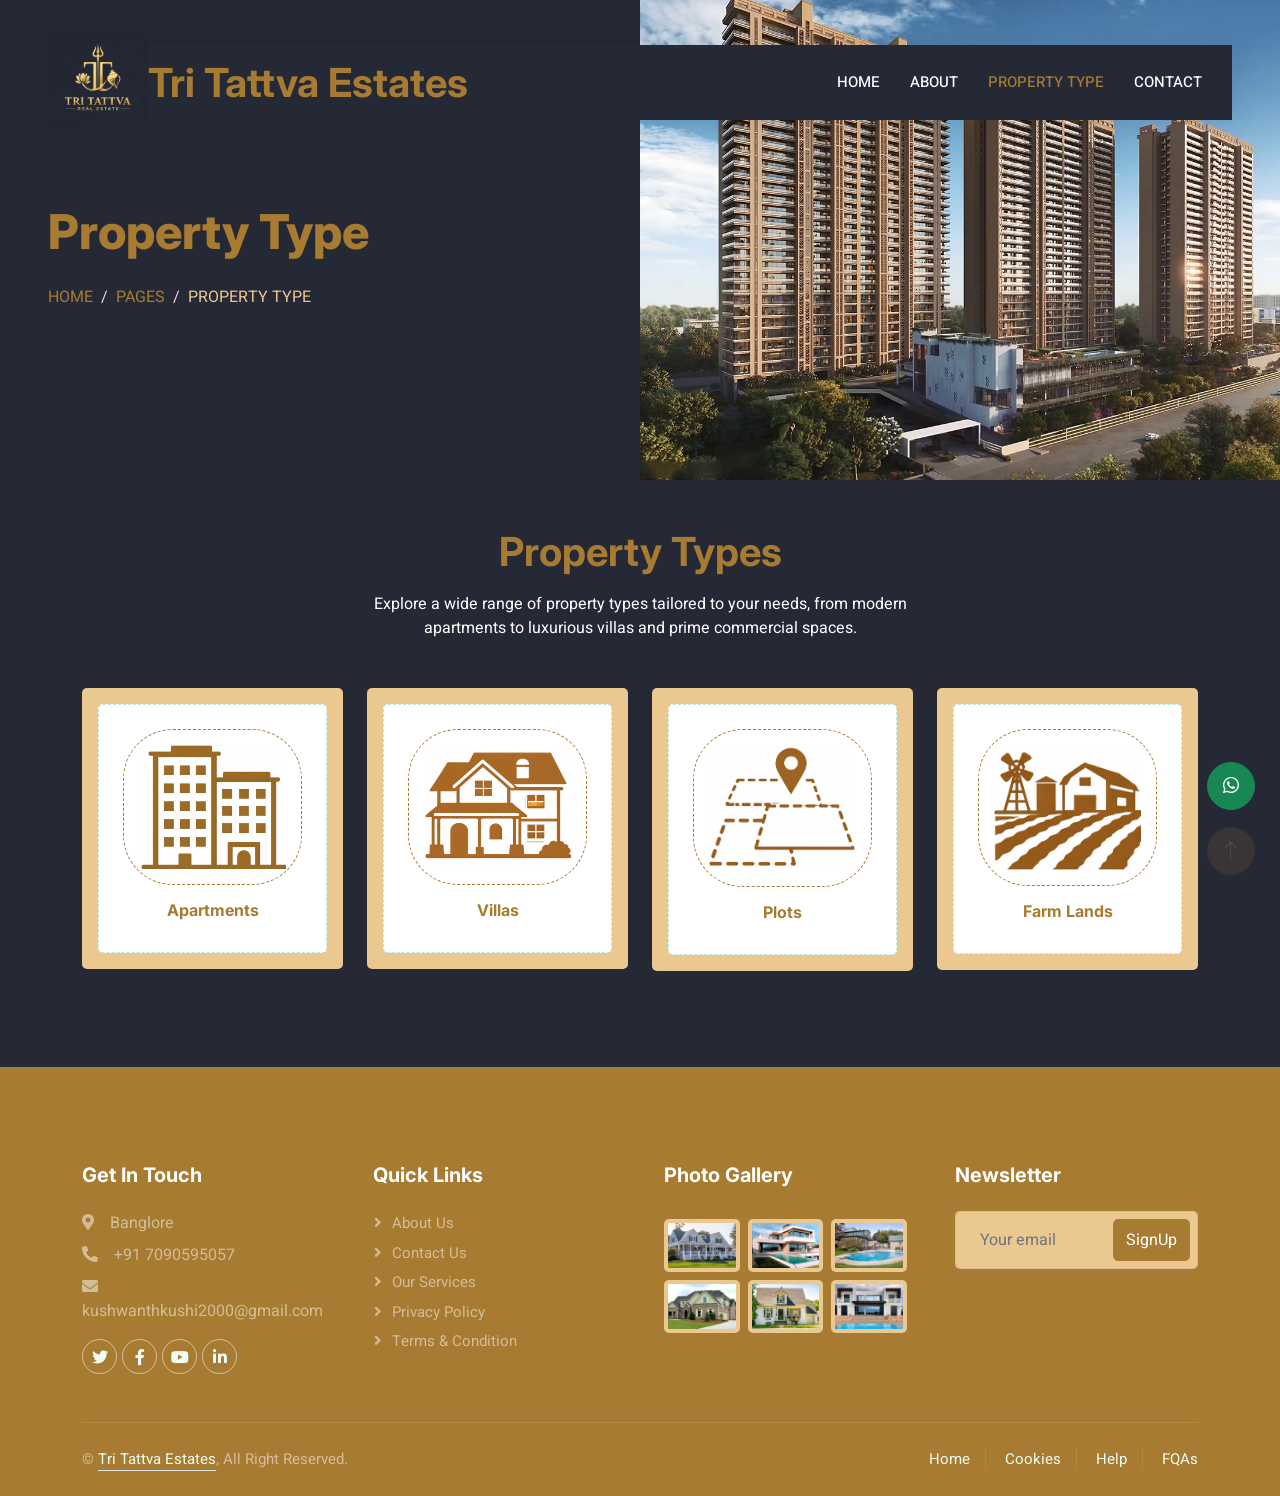
<file: property-type.html>
<!doctype html>
<html lang="en">
  <head>
    <meta charset="utf-8" />
    <!-- <title>Tri Tattva Estates - Real Estate</title>
      -->
      <title>Tritattva Estates | Real Estate Plots & Investments</title>

<meta name="description" content="Tritattva Estates offers premium real estate plots and investment opportunities. Secure your future with trusted land investments.">

<link rel="canonical" href="https://tritattvaestates.com/">
<!-- Favicon (clean setup) -->
<link rel="icon" href="/favicon.ico" type="image/x-icon">
<link rel="icon" type="image/png" sizes="48x48" href="/favicon.png">
<link rel="icon" href="favicon.png">
    <meta content="width=device-width, initial-scale=1.0" name="viewport" />
    <meta content="" name="keywords" />
    <meta content="" name="description" />

    <!-- Favicon -->
    <!-- <link href="img/favicon.png" rel="icon" />
    <link rel="icon" type="image/png" href="img/logo4.png" />
       <link rel="icon" href="img/logo4.png" type="image/x-icon"> -->

    <!-- Google Web Fonts -->
    <link rel="preconnect" href="https://fonts.googleapis.com" />
    <link rel="preconnect" href="https://fonts.gstatic.com" crossorigin />
    <link
      href="https://fonts.googleapis.com/css2?family=Heebo:wght@400;500;600&family=Inter:wght@700;800&display=swap"
      rel="stylesheet"
    />

    <!-- Icon Font Stylesheet -->
    <link
      href="https://cdnjs.cloudflare.com/ajax/libs/font-awesome/5.10.0/css/all.min.css"
      rel="stylesheet"
    />
    <link
      href="https://cdn.jsdelivr.net/npm/bootstrap-icons@1.4.1/font/bootstrap-icons.css"
      rel="stylesheet"
    />

    <!-- Libraries Stylesheet -->
    <link href="lib/animate/animate.min.css" rel="stylesheet" />
    <link href="lib/owlcarousel/assets/owl.carousel.min.css" rel="stylesheet" />

    <!-- Customized Bootstrap Stylesheet -->
    <link href="css/bootstrap.min.css" rel="stylesheet" />

    <!-- Template Stylesheet -->
    <link href="css/style.css" rel="stylesheet" />
  </head>

  <body>
    <div class="container-fluid bg-white p-0">
      <!-- Spinner Start -->
      <div
        id="spinner"
        class="show bg-white position-fixed translate-middle w-100 vh-100 top-50 start-50 d-flex align-items-center justify-content-center"
      >
        <div
          class="spinner-border text-primary"
          style="width: 3rem; height: 3rem"
          role="status"
        >
          <span class="sr-only">Loading...</span>
        </div>
      </div>
      <!-- Spinner End -->

      <!-- Navbar Start -->
      <div class="container-fluid nav-bar bg-transparent">
        <nav class="navbar navbar-expand-lg bg-white navbar-light py-0 md-px-4">
          <a
            href="index.html"
            class="navbar-brand d-flex align-items-center text-center"
          >
            <!-- <div class="icon p-2 me-2"> -->
            <img
              class="img-fluid"
              src="img/logo4.png"
              alt="Icon"
              style="width: 100px; height: 100px"
            />
            <!-- </div> -->
            <h1 class="m-0 text-primary">Tri Tattva Estates</h1>
          </a>
          <button
            type="button"
            class="navbar-toggler"
            data-bs-toggle="collapse"
            data-bs-target="#navbarCollapse"
          >
            <span class="navbar-toggler-icon"></span>
          </button>
          <div class="collapse navbar-collapse" id="navbarCollapse">
            <div class="navbar-nav ms-auto">
              <a href="index.html" class="nav-item nav-link">Home</a>
              <a href="about.html" class="nav-item nav-link">About</a>
              <a href="property-type.html" class="nav-item nav-link active"
                >Property Type</a
              >
              <!-- <div class="nav-item dropdown">
                            <a href="#" class="nav-link dropdown-toggle" data-bs-toggle="dropdown">Property</a>
                            <div class="dropdown-menu rounded-0 m-0">
                                <a href="property-list.html" class="dropdown-item">Property List</a>
                                <a href="property-type.html" class="dropdown-item">Property Type</a>
                                <a href="property-agent.html" class="dropdown-item">Property Agent</a>
                            </div>
                        </div> -->
              <!-- <div class="nav-item dropdown">
                            <a href="#" class="nav-link dropdown-toggle" data-bs-toggle="dropdown">Pages</a>
                            <div class="dropdown-menu rounded-0 m-0">
                                <a href="testimonial.html" class="dropdown-item">Testimonial</a>
                                <a href="404.html" class="dropdown-item">404 Error</a>
                            </div>
                        </div> -->
              <a href="contact.html" class="nav-item nav-link">Contact</a>
            </div>
            <!-- <a href="https://htmlcodex.com/downloading/?item=2259" class="btn btn-primary px-3 d-none d-lg-flex">Buy Pro Version</a> -->
          </div>
        </nav>
      </div>
      <!-- Navbar End -->

      <!-- Header Start -->
      <div class="container-fluid header bg-white p-0">
        <div class="row g-0 align-items-center flex-column-reverse flex-md-row">
          <div class="col-md-6 p-5 mt-lg-5">
            <h1 class="display-5 animated fadeIn mb-4">Property Type</h1>
            <nav aria-label="breadcrumb animated fadeIn">
              <ol class="breadcrumb text-uppercase">
                <li class="breadcrumb-item"><a href="#">Home</a></li>
                <li class="breadcrumb-item"><a href="#">Pages</a></li>
                <li
                  class="breadcrumb-item text-body active"
                  aria-current="page"
                >
                  Property Type
                </li>
              </ol>
            </nav>
          </div>
          <div class="col-md-6 animated fadeIn">
            <img class="img-fluid" src="img/header.jpg" alt="" />
          </div>
        </div>
      </div>
      <!-- Header End -->

      <!-- Search Start -->
      <!-- <div class="container-fluid bg-primary mb-5 wow fadeIn" data-wow-delay="0.1s" style="padding: 35px;">
            <div class="container">
                <div class="row g-2">
                    <div class="col-md-10">
                        <div class="row g-2">
                            <div class="col-md-4">
                                <input type="text" class="form-control border-0 py-3" placeholder="Search Keyword">
                            </div>
                            <div class="col-md-4">
                                <select class="form-select border-0 py-3">
                                    <option selected>Property Type</option>
                                    <option value="1">Property Type 1</option>
                                    <option value="2">Property Type 2</option>
                                    <option value="3">Property Type 3</option>
                                </select>
                            </div>
                            <div class="col-md-4">
                                <select class="form-select border-0 py-3">
                                    <option selected>Location</option>
                                    <option value="1">Location 1</option>
                                    <option value="2">Location 2</option>
                                    <option value="3">Location 3</option>
                                </select>
                            </div>
                        </div>
                    </div>
                    <div class="col-md-2">
                        <button class="btn btn-dark border-0 w-100 py-3">Search</button>
                    </div>
                </div>
            </div>
        </div> -->
      <!-- Search End -->

      <!-- Category Start -->
      <div class="container-fluid py-5">
        <div class="container">
          <div
            class="text-center mx-auto mb-5 wow fadeInUp"
            data-wow-delay="0.1s"
            style="max-width: 600px"
          >
            <h1 class="mb-3">Property Types</h1>
            <p>
              Explore a wide range of property types tailored to your needs,
              from modern apartments to luxurious villas and prime commercial
              spaces.
            </p>
          </div>
          <div class="row g-4">
            <div class="col-lg-3 col-sm-6 wow fadeInUp" data-wow-delay="0.1s">
              <a
                class="cat-item d-block bg-light text-center rounded p-3"
                href=""
              >
                <div class="rounded p-4">
                  <div class="icon mb-3">
                    <img
                      class="img-fluid"
                      src="img/Apartment buildings icon flat design.png"
                      alt="Icon"
                    />
                  </div>
                  <h6>Apartments</h6>
                  <!-- <span>123 Properties</span> -->
                </div>
              </a>
            </div>
            <div class="col-lg-3 col-sm-6 wow fadeInUp" data-wow-delay="0.3s">
              <a
                class="cat-item d-block bg-light text-center rounded p-3"
                href=""
              >
                <div class="rounded p-4">
                  <div class="icon mb-3">
                    <img
                      class="img-fluid"
                      src="img/Charming suburban house illustration.png"
                      alt="Icon"
                    />
                  </div>
                  <h6>Villas</h6>
                  <!-- <span>123 Properties</span> -->
                </div>
              </a>
            </div>
            <div class="col-lg-3 col-sm-6 wow fadeInUp" data-wow-delay="0.5s">
              <a
                class="cat-item d-block bg-light text-center rounded p-3"
                href=""
              >
                <div class="rounded p-4">
                  <div class="icon mb-3">
                    <img
                      class="img-fluid"
                      src="img/Map plot with location pin1.png"
                      alt="Icon"
                    />
                  </div>
                  <h6>Plots</h6>
                  <!-- <span>123 Properties</span> -->
                </div>
              </a>
            </div>
            <div class="col-lg-3 col-sm-6 wow fadeInUp" data-wow-delay="0.7s">
              <a
                class="cat-item d-block bg-light text-center rounded p-3"
                href=""
              >
                <div class="rounded p-4">
                  <div class="icon mb-3">
                    <img class="img-fluid" src="img/farmland1.png" alt="Icon" />
                  </div>
                  <h6>Farm Lands</h6>
                  <!-- <span>123 Properties</span> -->
                </div>
              </a>
            </div>
            <!-- <div class="col-lg-3 col-sm-6 wow fadeInUp" data-wow-delay="0.1s">
              <a
                class="cat-item d-block bg-light text-center rounded p-3"
                href=""
              >
                <div class="rounded p-4">
                  <div class="icon mb-3">
                    <img
                      class="img-fluid"
                      src="img/icon-building.png"
                      alt="Icon"
                    />
                  </div>
                  <h6>Building</h6>
                  <span>123 Properties</span>
                </div>
              </a>
            </div>
            <div class="col-lg-3 col-sm-6 wow fadeInUp" data-wow-delay="0.3s">
              <a
                class="cat-item d-block bg-light text-center rounded p-3"
                href=""
              >
                <div class="rounded p-4">
                  <div class="icon mb-3">
                    <img
                      class="img-fluid"
                      src="img/icon-neighborhood.png"
                      alt="Icon"
                    />
                  </div>
                  <h6>Townhouse</h6>
                  <span>123 Properties</span>
                </div>
              </a>
            </div>
            <div class="col-lg-3 col-sm-6 wow fadeInUp" data-wow-delay="0.5s">
              <a
                class="cat-item d-block bg-light text-center rounded p-3"
                href=""
              >
                <div class="rounded p-4">
                  <div class="icon mb-3">
                    <img
                      class="img-fluid"
                      src="img/icon-condominium.png"
                      alt="Icon"
                    />
                  </div>
                  <h6>Shop</h6>
                  <span>123 Properties</span>
                </div>
              </a>
            </div>
            <div class="col-lg-3 col-sm-6 wow fadeInUp" data-wow-delay="0.7s">
              <a
                class="cat-item d-block bg-light text-center rounded p-3"
                href=""
              >
                <div class="rounded p-4">
                  <div class="icon mb-3">
                    <img
                      class="img-fluid"
                      src="img/icon-luxury.png"
                      alt="Icon"
                    />
                  </div>
                  <h6>Garage</h6>
                  <span>123 Properties</span>
                </div>
              </a>
            </div> -->
          </div>
        </div>
      </div>
      <!-- Category End -->

      <!-- Footer Start -->
      <div
        class="container-fluid bg-dark text-white-50 footer pt-5 mt-5 wow fadeIn"
        data-wow-delay="0.1s"
      >
        <div class="container py-5">
          <div class="row g-5">
            <div class="col-lg-3 col-md-6">
              <h5 class="text-white mb-4">Get In Touch</h5>
              <p class="mb-2">
                <i class="fa fa-map-marker-alt me-3"></i>Banglore
              </p>
              <p class="mb-2">
                <i class="fa fa-phone-alt me-3"></i>+91 7090595057
              </p>
              <p class="mb-2">
                <i class="fa fa-envelope me-3"></i>kushwanthkushi2000@gmail.com
              </p>
              <div class="d-flex pt-2">
                <a class="btn btn-outline-light btn-social" href=""
                  ><i class="fab fa-twitter"></i
                ></a>
                <a class="btn btn-outline-light btn-social" href=""
                  ><i class="fab fa-facebook-f"></i
                ></a>
                <a class="btn btn-outline-light btn-social" href=""
                  ><i class="fab fa-youtube"></i
                ></a>
                <a class="btn btn-outline-light btn-social" href=""
                  ><i class="fab fa-linkedin-in"></i
                ></a>
              </div>
            </div>
            <div class="col-lg-3 col-md-6">
              <h5 class="text-white mb-4">Quick Links</h5>
              <a class="btn btn-link text-white-50" href="">About Us</a>
              <a class="btn btn-link text-white-50" href="">Contact Us</a>
              <a class="btn btn-link text-white-50" href="">Our Services</a>
              <a class="btn btn-link text-white-50" href="">Privacy Policy</a>
              <a class="btn btn-link text-white-50" href=""
                >Terms & Condition</a
              >
            </div>
            <div class="col-lg-3 col-md-6">
              <h5 class="text-white mb-4">Photo Gallery</h5>
              <div class="row g-2 pt-2">
                <div class="col-4">
                  <img
                    class="img-fluid rounded bg-light p-1"
                    src="img/property-1.jpg"
                    alt=""
                  />
                </div>
                <div class="col-4">
                  <img
                    class="img-fluid rounded bg-light p-1"
                    src="img/property-2.jpg"
                    alt=""
                  />
                </div>
                <div class="col-4">
                  <img
                    class="img-fluid rounded bg-light p-1"
                    src="img/property-3.jpg"
                    alt=""
                  />
                </div>
                <div class="col-4">
                  <img
                    class="img-fluid rounded bg-light p-1"
                    src="img/property-4.jpg"
                    alt=""
                  />
                </div>
                <div class="col-4">
                  <img
                    class="img-fluid rounded bg-light p-1"
                    src="img/property-5.jpg"
                    alt=""
                  />
                </div>
                <div class="col-4">
                  <img
                    class="img-fluid rounded bg-light p-1"
                    src="img/property-6.jpg"
                    alt=""
                  />
                </div>
              </div>
            </div>
            <div class="col-lg-3 col-md-6">
              <h5 class="text-white mb-4">Newsletter</h5>
              <!-- <p>Dolor amet sit justo amet elitr clita ipsum elitr est.</p> -->
              <div class="position-relative mx-auto" style="max-width: 400px">
                <input
                  class="form-control text-white w-100 py-3 ps-4 pe-5"
                  type="text"
                  placeholder="Your email"
                />
                <button
                  type="button"
                  class="btn btn-primary py-2 position-absolute top-0 end-0 mt-2 me-2"
                >
                  SignUp
                </button>
              </div>
            </div>
          </div>
        </div>
        <div class="container">
          <div class="copyright">
            <div class="row">
              <div class="col-md-6 text-center text-md-start mb-3 mb-md-0">
                &copy; <a class="border-bottom" href="#">Tri Tattva Estates</a>,
                All Right Reserved.

                <!--/*** The author’s attribution link must remain intact in the template. ***/-->
                <!--/*** If you wish to remove this credit link, please purchase the Pro Version . ***/-->
                <!-- Designed By <a class="border-bottom" href="https://htmlcodex.com">HTML Codex</a> -->
              </div>
              <div class="col-md-6 text-center text-md-end">
                <div class="footer-menu">
                  <a href="">Home</a>
                  <a href="">Cookies</a>
                  <a href="">Help</a>
                  <a href="">FQAs</a>
                </div>
              </div>
            </div>
          </div>
        </div>
      </div>
      <!-- Footer End -->

      <!-- Back to Top -->
      <a href="#" class="btn btn-lg btn-primary btn-lg-square back-to-top"
        ><i class="bi bi-arrow-up"></i
      ></a>
            <a  onclick="
                    openWhatsApp(
                      'Hello, I would like to enquire about Tri Tattva Estates projects.',
                    )
                  "
   class="btn btn-success btn-lg-square whatsapp-float" 
   target="_blank" 
   title="Chat on WhatsApp">
    <i class="bi bi-whatsapp"></i>
</a>
    </div>

    <!-- JavaScript Libraries -->
    <script src="https://code.jquery.com/jquery-3.4.1.min.js"></script>
    <script src="https://cdn.jsdelivr.net/npm/bootstrap@5.0.0/dist/js/bootstrap.bundle.min.js"></script>
    <script src="lib/wow/wow.min.js"></script>
    <script src="lib/easing/easing.min.js"></script>
    <script src="lib/waypoints/waypoints.min.js"></script>
    <script src="lib/owlcarousel/owl.carousel.min.js"></script>

    <!-- Template Javascript -->
    <script src="js/main.js"></script>

     <script>
      // helpers
      const $ = (s, ctx = document) => ctx.querySelector(s);
      const $$ = (s, ctx = document) =>
        Array.from((ctx || document).querySelectorAll(s));

      // Reveal on scroll
      const revealObserver = new IntersectionObserver(
        (entries) => {
          entries.forEach((entry) => {
            if (entry.isIntersecting) {
              entry.target.classList.add("visible");
              revealObserver.unobserve(entry.target);
            }
          });
        },
        { threshold: 0.18 },
      );
      $$(".fade-in-up, .card, .founder-card, .slide-in-left").forEach((el) =>
        revealObserver.observe(el),
      );

      // Hero subtle parallax
      (function () {
        const hero = document.querySelector(".hero");
        if (!hero) return;
        window.addEventListener("mousemove", (e) => {
          const x =
            ((e.clientX - window.innerWidth / 2) / window.innerWidth) * 8;
          const y =
            ((e.clientY - window.innerHeight / 2) / window.innerHeight) * 6;
          document.querySelectorAll(".hero-bg").forEach((el, i) => {
            const depth = (i + 1) * 0.7;
            el.style.transform = `translate3d(${x * depth}px, ${y * depth}px, 0) scale(${1 + i * 0.003})`;
          });
        });
      })();

      // Carousel (projects)
      (function () {
        const track = document.getElementById("carouselTrack");
        if (!track) return;
        const items = Array.from(track.children);
        let idx = 0;
        function show(n) {
          idx = ((n % items.length) + items.length) % items.length;
          const w = items[0].getBoundingClientRect().width + 18;
          track.style.transform = `translateX(${-idx * w}px)`;
        }
        const prev = document.getElementById("prevBtn"),
          next = document.getElementById("nextBtn");
        if (prev && next) {
          prev.addEventListener("click", () => show(idx - 1));
          next.addEventListener("click", () => show(idx + 1));
        }
        let auto = setInterval(() => show(idx + 1), 3800);
        track.addEventListener("pointerdown", () => {
          clearInterval(auto);
          auto = null;
        });
        window.addEventListener("pointerup", () => {
          if (!auto) auto = setInterval(() => show(idx + 1), 3800);
        });
        window.addEventListener("resize", () => show(idx));
        window.addEventListener("load", () => show(0));
      })();

      // Testimonials slider
      (function () {
        const tTrack = document.getElementById("testiTrack");
        if (!tTrack) return;
        const items = Array.from(tTrack.children);
        let i = 0;
        setInterval(() => {
          i = (i + 1) % items.length;
          const w = items[0].getBoundingClientRect().width + 18;
          tTrack.style.transform = `translateX(${-i * w}px)`;
          tTrack.style.transition = "transform .6s ease";
        }, 4200);
      })();

      // Counters
      $$("[data-target].counter, .counter").forEach((el) => {
        const target = +el.dataset.target || +el.textContent || 0;
        let v = 0;
        const step = Math.max(1, Math.floor(target / 80));
        const iv = setInterval(() => {
          v += step;
          if (v >= target) {
            el.textContent = target;
            clearInterval(iv);
          } else el.textContent = v;
        }, 18);
      });

      // Modal functions
      function openModal(title, body) {
        const m = $("#modal");
        $("#modalTitle").textContent = title;
        $("#modalBody").textContent = body;
        m.style.display = "flex";
        m.setAttribute("aria-hidden", "false");
      }
      function closeModal() {
        const m = $("#modal");
        m.style.display = "none";
        m.setAttribute("aria-hidden", "true");
      }

      function openCertificatePreview() {
        const el = $("#certModal");
        el.style.display = "flex";
        el.setAttribute("aria-hidden", "false");
      }
      function closeCertPreview() {
        const el = $("#certModal");
        el.style.display = "none";
        el.setAttribute("aria-hidden", "true");
      }

      // WhatsApp helper (prefill)
      function openWhatsApp(text) {
        const phone = "917090595057";
        const msg = encodeURIComponent(text || "");
        const url = `https://wa.me/${phone}?text=${msg}`;
        window.open(url, "_blank");
      }

      // Contact form: open WhatsApp with prefilled message
      const cf = $("#contactForm");
      if (cf) {
        cf.addEventListener("submit", (e) => {
          e.preventDefault();
          const fd = new FormData(cf);
          const data = Object.fromEntries(fd.entries());
          if (!data.name || !data.email || !data.message) {
            $("#contactStatus").textContent = "Please fill required fields.";
            return;
          }
          const msg = `TriTattva Estates enquiry:
Name: ${data.name}
Email: ${data.email}
Phone: ${data.phone || "N/A"}
Interest: ${data.interest}
Message: ${data.message}`;
          openWhatsApp(msg);
          $("#contactStatus").textContent =
            "Opening WhatsApp — please send to complete enquiry.";
        });
      }

      // Defensive: set rel noopener for external links
      document
        .querySelectorAll('a[target="_blank"]')
        .forEach((a) => a.setAttribute("rel", "noopener"));

      // remove modal on escape
      document.addEventListener("keydown", (e) => {
        if (e.key === "Escape") {
          closeModal();
          closeCertPreview();
        }
      });

      window.addEventListener("load", () => {
        const p = document.getElementById("preloader");
        if (p) {
          p.style.opacity = 0;
          setTimeout(() => p.remove(), 600);
        }
      });
    </script>
  </body>
</html>
</file>
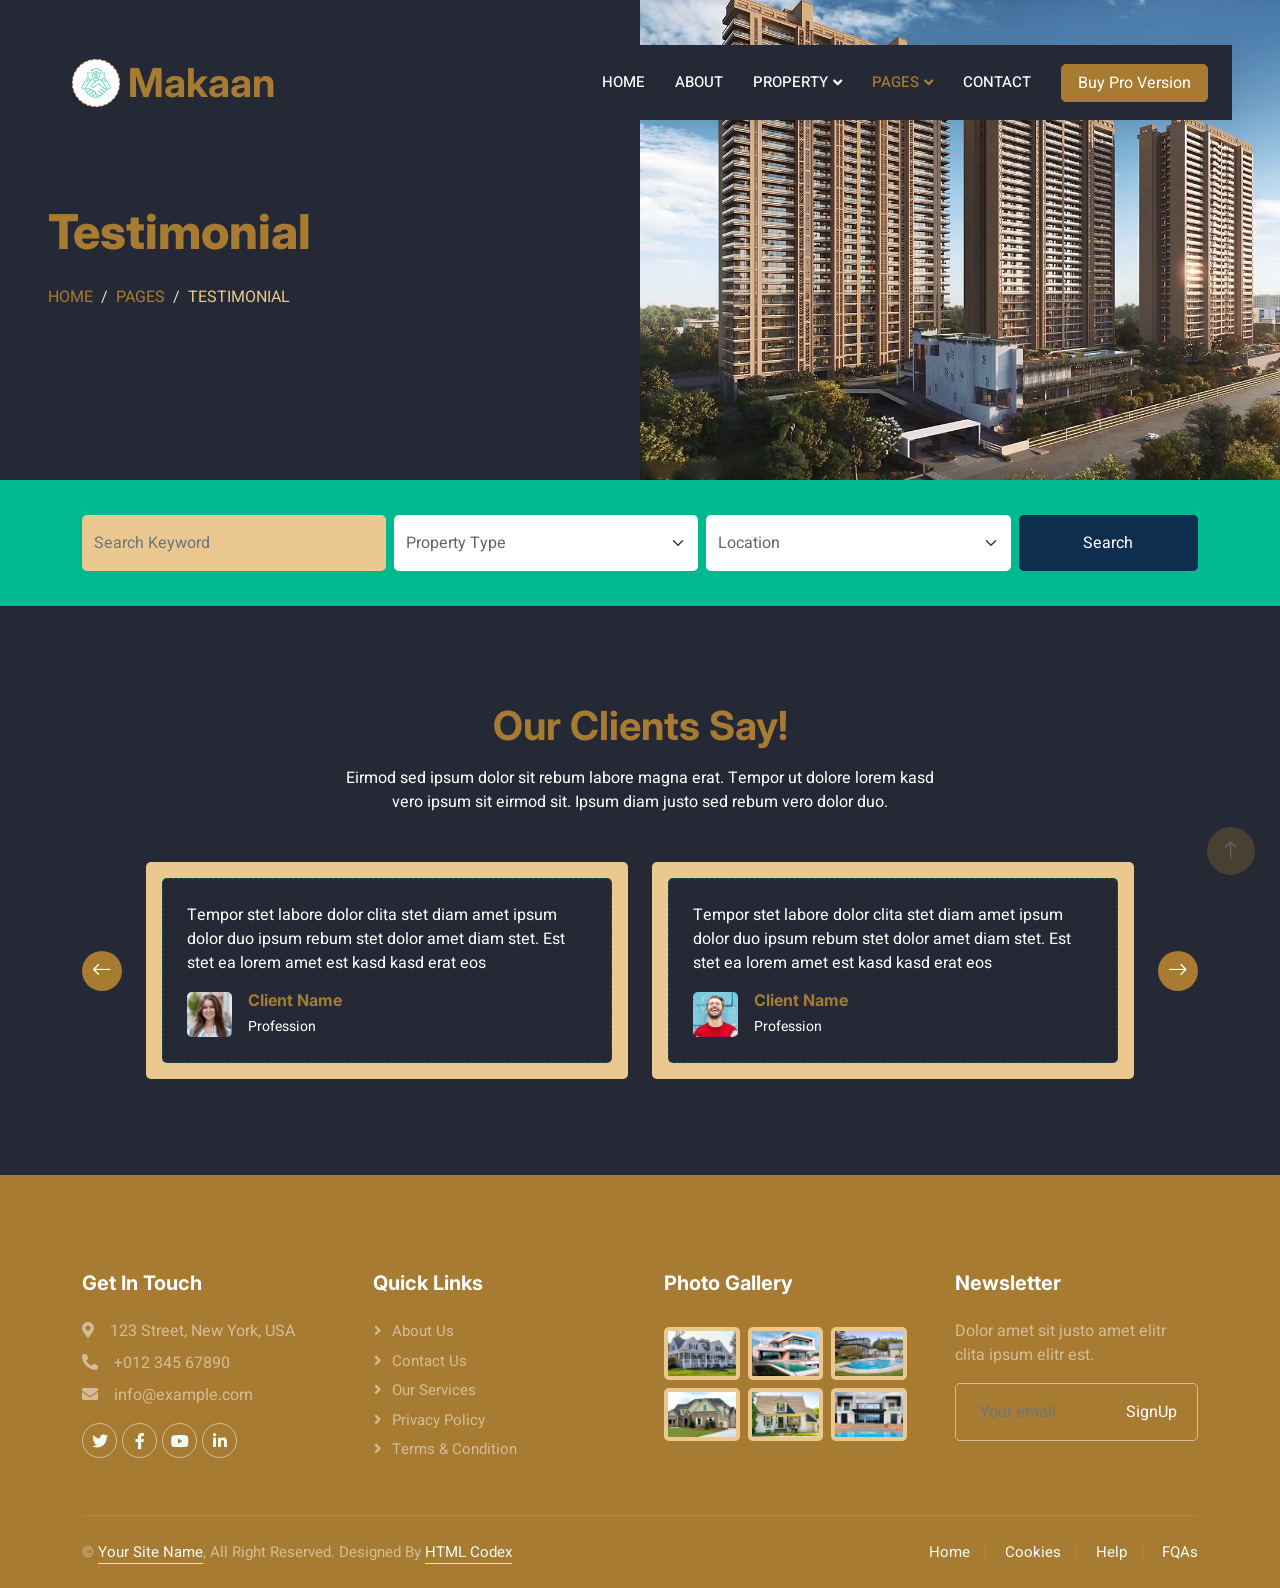
<file: testimonial.html>
<!DOCTYPE html>
<html lang="en">

<head>
    <meta charset="utf-8">
    <title>Makaan - Real Estate HTML Template</title>
    <meta content="width=device-width, initial-scale=1.0" name="viewport">
    <meta content="" name="keywords">
    <meta content="" name="description">

    <!-- Favicon -->
    <link href="img/favicon.ico" rel="icon">

    <!-- Google Web Fonts -->
    <link rel="preconnect" href="https://fonts.googleapis.com">
    <link rel="preconnect" href="https://fonts.gstatic.com" crossorigin>
    <link href="https://fonts.googleapis.com/css2?family=Heebo:wght@400;500;600&family=Inter:wght@700;800&display=swap" rel="stylesheet">
    
    <!-- Icon Font Stylesheet -->
    <link href="https://cdnjs.cloudflare.com/ajax/libs/font-awesome/5.10.0/css/all.min.css" rel="stylesheet">
    <link href="https://cdn.jsdelivr.net/npm/bootstrap-icons@1.4.1/font/bootstrap-icons.css" rel="stylesheet">

    <!-- Libraries Stylesheet -->
    <link href="lib/animate/animate.min.css" rel="stylesheet">
    <link href="lib/owlcarousel/assets/owl.carousel.min.css" rel="stylesheet">

    <!-- Customized Bootstrap Stylesheet -->
    <link href="css/bootstrap.min.css" rel="stylesheet">

    <!-- Template Stylesheet -->
    <link href="css/style.css" rel="stylesheet">
</head>

<body>
    <div class="container-fluid bg-white p-0">
        <!-- Spinner Start -->
        <div id="spinner" class="show bg-white position-fixed translate-middle w-100 vh-100 top-50 start-50 d-flex align-items-center justify-content-center">
            <div class="spinner-border text-primary" style="width: 3rem; height: 3rem;" role="status">
                <span class="sr-only">Loading...</span>
            </div>
        </div>
        <!-- Spinner End -->


        <!-- Navbar Start -->
        <div class="container-fluid nav-bar bg-transparent">
            <nav class="navbar navbar-expand-lg bg-white navbar-light py-0 px-4">
                <a href="index.html" class="navbar-brand d-flex align-items-center text-center">
                    <div class="icon p-2 me-2">
                        <img class="img-fluid" src="img/icon-deal.png" alt="Icon" style="width: 30px; height: 30px;">
                    </div>
                    <h1 class="m-0 text-primary">Makaan</h1>
                </a>
                <button type="button" class="navbar-toggler" data-bs-toggle="collapse" data-bs-target="#navbarCollapse">
                    <span class="navbar-toggler-icon"></span>
                </button>
                <div class="collapse navbar-collapse" id="navbarCollapse">
                    <div class="navbar-nav ms-auto">
                        <a href="index.html" class="nav-item nav-link">Home</a>
                        <a href="about.html" class="nav-item nav-link">About</a>
                        <div class="nav-item dropdown">
                            <a href="#" class="nav-link dropdown-toggle" data-bs-toggle="dropdown">Property</a>
                            <div class="dropdown-menu rounded-0 m-0">
                                <a href="property-list.html" class="dropdown-item">Property List</a>
                                <a href="property-type.html" class="dropdown-item">Property Type</a>
                                <a href="property-agent.html" class="dropdown-item">Property Agent</a>
                            </div>
                        </div>
                        <div class="nav-item dropdown">
                            <a href="#" class="nav-link dropdown-toggle active" data-bs-toggle="dropdown">Pages</a>
                            <div class="dropdown-menu rounded-0 m-0">
                                <a href="testimonial.html" class="dropdown-item active">Testimonial</a>
                                <a href="404.html" class="dropdown-item">404 Error</a>
                            </div>
                        </div>
                        <a href="contact.html" class="nav-item nav-link">Contact</a>
                    </div>
                    <a href="https://htmlcodex.com/downloading/?item=2259" class="btn btn-primary px-3 d-none d-lg-flex">Buy Pro Version</a>
                </div>
            </nav>
        </div>
        <!-- Navbar End -->


        <!-- Header Start -->
        <div class="container-fluid header bg-white p-0">
            <div class="row g-0 align-items-center flex-column-reverse flex-md-row">
                <div class="col-md-6 p-5 mt-lg-5">
                    <h1 class="display-5 animated fadeIn mb-4">Testimonial</h1> 
                        <nav aria-label="breadcrumb animated fadeIn">
                        <ol class="breadcrumb text-uppercase">
                            <li class="breadcrumb-item"><a href="#">Home</a></li>
                            <li class="breadcrumb-item"><a href="#">Pages</a></li>
                            <li class="breadcrumb-item text-body active" aria-current="page">Testimonial</li>
                        </ol>
                    </nav>
                </div>
                <div class="col-md-6 animated fadeIn">
                    <img class="img-fluid" src="img/header.jpg" alt="">
                </div>
            </div>
        </div>
        <!-- Header End -->


        <!-- Search Start -->
        <div class="container-fluid bg-primary mb-5 wow fadeIn" data-wow-delay="0.1s" style="padding: 35px;">
            <div class="container">
                <div class="row g-2">
                    <div class="col-md-10">
                        <div class="row g-2">
                            <div class="col-md-4">
                                <input type="text" class="form-control border-0 py-3" placeholder="Search Keyword">
                            </div>
                            <div class="col-md-4">
                                <select class="form-select border-0 py-3">
                                    <option selected>Property Type</option>
                                    <option value="1">Property Type 1</option>
                                    <option value="2">Property Type 2</option>
                                    <option value="3">Property Type 3</option>
                                </select>
                            </div>
                            <div class="col-md-4">
                                <select class="form-select border-0 py-3">
                                    <option selected>Location</option>
                                    <option value="1">Location 1</option>
                                    <option value="2">Location 2</option>
                                    <option value="3">Location 3</option>
                                </select>
                            </div>
                        </div>
                    </div>
                    <div class="col-md-2">
                        <button class="btn btn-dark border-0 w-100 py-3">Search</button>
                    </div>
                </div>
            </div>
        </div>
        <!-- Search End -->


        <!-- Testimonial Start -->
        <div class="container-fluid py-5">
            <div class="container">
                <div class="text-center mx-auto mb-5 wow fadeInUp" data-wow-delay="0.1s" style="max-width: 600px;">
                    <h1 class="mb-3">Our Clients Say!</h1>
                    <p>Eirmod sed ipsum dolor sit rebum labore magna erat. Tempor ut dolore lorem kasd vero ipsum sit eirmod sit. Ipsum diam justo sed rebum vero dolor duo.</p>
                </div>
                <div class="owl-carousel testimonial-carousel wow fadeInUp" data-wow-delay="0.1s">
                    <div class="testimonial-item bg-light rounded p-3">
                        <div class="bg-white border rounded p-4">
                            <p>Tempor stet labore dolor clita stet diam amet ipsum dolor duo ipsum rebum stet dolor amet diam stet. Est stet ea lorem amet est kasd kasd erat eos</p>
                            <div class="d-flex align-items-center">
                                <img class="img-fluid flex-shrink-0 rounded" src="img/testimonial-1.jpg" style="width: 45px; height: 45px;">
                                <div class="ps-3">
                                    <h6 class="fw-bold mb-1">Client Name</h6>
                                    <small>Profession</small>
                                </div>
                            </div>
                        </div>
                    </div>
                    <div class="testimonial-item bg-light rounded p-3">
                        <div class="bg-white border rounded p-4">
                            <p>Tempor stet labore dolor clita stet diam amet ipsum dolor duo ipsum rebum stet dolor amet diam stet. Est stet ea lorem amet est kasd kasd erat eos</p>
                            <div class="d-flex align-items-center">
                                <img class="img-fluid flex-shrink-0 rounded" src="img/testimonial-2.jpg" style="width: 45px; height: 45px;">
                                <div class="ps-3">
                                    <h6 class="fw-bold mb-1">Client Name</h6>
                                    <small>Profession</small>
                                </div>
                            </div>
                        </div>
                    </div>
                    <div class="testimonial-item bg-light rounded p-3">
                        <div class="bg-white border rounded p-4">
                            <p>Tempor stet labore dolor clita stet diam amet ipsum dolor duo ipsum rebum stet dolor amet diam stet. Est stet ea lorem amet est kasd kasd erat eos</p>
                            <div class="d-flex align-items-center">
                                <img class="img-fluid flex-shrink-0 rounded" src="img/testimonial-3.jpg" style="width: 45px; height: 45px;">
                                <div class="ps-3">
                                    <h6 class="fw-bold mb-1">Client Name</h6>
                                    <small>Profession</small>
                                </div>
                            </div>
                        </div>
                    </div>
                </div>
            </div>
        </div>
        <!-- Testimonial End -->
        

        <!-- Footer Start -->
        <div class="container-fluid bg-dark text-white-50 footer pt-5 mt-5 wow fadeIn" data-wow-delay="0.1s">
            <div class="container py-5">
                <div class="row g-5">
                    <div class="col-lg-3 col-md-6">
                        <h5 class="text-white mb-4">Get In Touch</h5>
                        <p class="mb-2"><i class="fa fa-map-marker-alt me-3"></i>123 Street, New York, USA</p>
                        <p class="mb-2"><i class="fa fa-phone-alt me-3"></i>+012 345 67890</p>
                        <p class="mb-2"><i class="fa fa-envelope me-3"></i>info@example.com</p>
                        <div class="d-flex pt-2">
                            <a class="btn btn-outline-light btn-social" href=""><i class="fab fa-twitter"></i></a>
                            <a class="btn btn-outline-light btn-social" href=""><i class="fab fa-facebook-f"></i></a>
                            <a class="btn btn-outline-light btn-social" href=""><i class="fab fa-youtube"></i></a>
                            <a class="btn btn-outline-light btn-social" href=""><i class="fab fa-linkedin-in"></i></a>
                        </div>
                    </div>
                    <div class="col-lg-3 col-md-6">
                        <h5 class="text-white mb-4">Quick Links</h5>
                        <a class="btn btn-link text-white-50" href="">About Us</a>
                        <a class="btn btn-link text-white-50" href="">Contact Us</a>
                        <a class="btn btn-link text-white-50" href="">Our Services</a>
                        <a class="btn btn-link text-white-50" href="">Privacy Policy</a>
                        <a class="btn btn-link text-white-50" href="">Terms & Condition</a>
                    </div>
                    <div class="col-lg-3 col-md-6">
                        <h5 class="text-white mb-4">Photo Gallery</h5>
                        <div class="row g-2 pt-2">
                            <div class="col-4">
                                <img class="img-fluid rounded bg-light p-1" src="img/property-1.jpg" alt="">
                            </div>
                            <div class="col-4">
                                <img class="img-fluid rounded bg-light p-1" src="img/property-2.jpg" alt="">
                            </div>
                            <div class="col-4">
                                <img class="img-fluid rounded bg-light p-1" src="img/property-3.jpg" alt="">
                            </div>
                            <div class="col-4">
                                <img class="img-fluid rounded bg-light p-1" src="img/property-4.jpg" alt="">
                            </div>
                            <div class="col-4">
                                <img class="img-fluid rounded bg-light p-1" src="img/property-5.jpg" alt="">
                            </div>
                            <div class="col-4">
                                <img class="img-fluid rounded bg-light p-1" src="img/property-6.jpg" alt="">
                            </div>
                        </div>
                    </div>
                    <div class="col-lg-3 col-md-6">
                        <h5 class="text-white mb-4">Newsletter</h5>
                        <p>Dolor amet sit justo amet elitr clita ipsum elitr est.</p>
                        <div class="position-relative mx-auto" style="max-width: 400px;">
                            <input class="form-control bg-transparent w-100 py-3 ps-4 pe-5" type="text" placeholder="Your email">
                            <button type="button" class="btn btn-primary py-2 position-absolute top-0 end-0 mt-2 me-2">SignUp</button>
                        </div>
                    </div>
                </div>
            </div>
            <div class="container">
                <div class="copyright">
                    <div class="row">
                        <div class="col-md-6 text-center text-md-start mb-3 mb-md-0">
                            &copy; <a class="border-bottom" href="#">Your Site Name</a>, All Right Reserved. 
							
							<!--/*** The author’s attribution link must remain intact in the template. ***/-->
                            <!--/*** If you wish to remove this credit link, please purchase the Pro Version . ***/-->
                            Designed By <a class="border-bottom" href="https://htmlcodex.com">HTML Codex</a>
                        </div>
                        <div class="col-md-6 text-center text-md-end">
                            <div class="footer-menu">
                                <a href="">Home</a>
                                <a href="">Cookies</a>
                                <a href="">Help</a>
                                <a href="">FQAs</a>
                            </div>
                        </div>
                    </div>
                </div>
            </div>
        </div>
        <!-- Footer End -->


        <!-- Back to Top -->
        <a href="#" class="btn btn-lg btn-primary btn-lg-square back-to-top"><i class="bi bi-arrow-up"></i></a>
    </div>

    <!-- JavaScript Libraries -->
    <script src="https://code.jquery.com/jquery-3.4.1.min.js"></script>
    <script src="https://cdn.jsdelivr.net/npm/bootstrap@5.0.0/dist/js/bootstrap.bundle.min.js"></script>
    <script src="lib/wow/wow.min.js"></script>
    <script src="lib/easing/easing.min.js"></script>
    <script src="lib/waypoints/waypoints.min.js"></script>
    <script src="lib/owlcarousel/owl.carousel.min.js"></script>

    <!-- Template Javascript -->
    <script src="js/main.js"></script>
</body>

</html>
</file>
<file: css/style.css>
/********** Template CSS **********/
:root {
    --primary: #a77b31 !important;
    --secondary: #FF6922;
    --light: #EFFDF5;
    --dark: #0E2E50;
}

.back-to-top {
    position: fixed;
    display: none;
    right: 45px;
    bottom: 45px;
    z-index: 99;
}
.whatsapp-float {
    position: fixed;
    right: 25px;
    bottom: 90px; /* Above back-to-top */
    z-index: 999;
    border-radius: 50%;
}

.back-to-top {
    position: fixed;
    right: 25px;
    bottom: 25px;
    z-index: 999;
}

/*** Spinner ***/
#spinner {
    opacity: 0;
    visibility: hidden;
    transition: opacity .5s ease-out, visibility 0s linear .5s;
    z-index: 99999;
}

#spinner.show {
    transition: opacity .5s ease-out, visibility 0s linear 0s;
    visibility: visible;
    opacity: 1;
}


/*** Button ***/
.btn {
    transition: .5s;
}

.btn.btn-primary,
.btn.btn-secondary {
    color: #FFFFFF;
}
.btn-primary {
    color: #000;
    background-color: #a77b31 !important;
    border-color: #a77b31 !important;
}
a {
    color: #a77b31;
    text-decoration: none;
}
.bg-white{
    background: #252936 !important;
}
.form-control {
    background-color: #eac88f;
    border: 1px solid #eac88f;
}

h1, .h1, h2, .h2, h3, .h3, h4, .h4, h5, .h5, h6, .h6{
    color: #a77b31 !important;
}
.bg-dark {
    background-color: #a77b31 !important;
}
body {
    color: #ffffff !important;
}
.btn-square {
    width: 38px;
    height: 38px;
}
.bg-light {
    background-color: #eac88f !important;
}
.breadcrumb-item.active {
    color: #eac88f !important;
}
.btn-sm-square {
    width: 32px;
    height: 32px;
}

.btn-lg-square {
    width: 48px;
    height: 48px;
}

.btn-square,
.btn-sm-square,
.btn-lg-square {
    padding: 0;
    display: flex;
    align-items: center;
    justify-content: center;
    font-weight: normal;
    border-radius: 50px;
}


/*** Navbar ***/
.nav-bar {
    position: relative;
    margin-top: 45px;
    padding: 0 3rem;
    transition: .5s;
    z-index: 9999;
}

.nav-bar.sticky-top {
    position: sticky;
    padding: 0;
    z-index: 9999;
}

.navbar {
    box-shadow: 0 0 30px rgba(0, 0, 0, .08);
}

.navbar .dropdown-toggle::after {
    border: none;
    content: "\f107";
    font-family: "Font Awesome 5 Free";
    font-weight: 900;
    vertical-align: middle;
    margin-left: 5px;
    transition: .5s;
}

.navbar .dropdown-toggle[aria-expanded=true]::after {
    transform: rotate(-180deg);
}

.navbar-light .navbar-nav .nav-link {
    margin-right: 30px;
    padding: 25px 0;
    color: #FFFFFF;
    font-size: 15px;
    text-transform: uppercase;
    outline: none;
}

.navbar-light .navbar-nav .nav-link:hover,
.navbar-light .navbar-nav .nav-link.active {
    color: var(--primary);
}
.text-primary{
    color: #a77b31 !important;
}
@media (max-width: 991.98px) {
    .nav-bar {
        margin: 0;
        padding: 0;
    }

    .navbar-light .navbar-nav .nav-link  {
        margin-right: 0;
        padding: 10px 0;
    }

    .navbar-light .navbar-nav {
        border-top: 1px solid #EEEEEE;
    }
}

.navbar-light .navbar-brand {
    height: 75px;
}

.navbar-light .navbar-nav .nav-link {
    color: #ffffff;
    font-weight: 500;
}
.navbar-light .navbar-toggler-icon {
    background-image: url("data:image/svg+xml,%3csvg xmlns='http://www.w3.org/2000/svg' viewBox='0 0 30 30'%3e%3cpath stroke='rgba(167, 123, 48)' stroke-linecap='round' stroke-miterlimit='10' stroke-width='2' d='M4 7h22M4 15h22M4 23h22'/%3e%3c/svg%3e");
}

@media (min-width: 992px) {
    .navbar .nav-item .dropdown-menu {
        display: block;
        top: 100%;
        margin-top: 0;
        transform: rotateX(-75deg);
        transform-origin: 0% 0%;
        opacity: 0;
        visibility: hidden;
        transition: .5s;
        
    }

    .navbar .nav-item:hover .dropdown-menu {
        transform: rotateX(0deg);
        visibility: visible;
        transition: .5s;
        opacity: 1;
    }
}


/*** Header ***/
@media (min-width: 992px) {
    .header {
        margin-top: -120px;
    }
}

.header-carousel .owl-nav {
    position: absolute;
    top: 50%;
    left: -25px;
    transform: translateY(-50%);
    display: flex;
    flex-direction: column;
}

.header-carousel .owl-nav .owl-prev,
.header-carousel .owl-nav .owl-next {
    margin: 7px 0;
    width: 50px;
    height: 50px;
    display: flex;
    align-items: center;
    justify-content: center;
    color: #FFFFFF;
    background: #a77b31;
    border-radius: 40px;
    font-size: 20px;
    transition: .5s;
}

.header-carousel .owl-nav .owl-prev:hover,
.header-carousel .owl-nav .owl-next:hover {
    background: #866e46;
}

@media (max-width: 768px) {
    .header-carousel .owl-nav {
        left: 25px;
    }
}

.breadcrumb-item + .breadcrumb-item::before {
    color: #DDDDDD;
}


/*** Icon ***/
.icon {
    padding: 15px;
    display: inline-flex;
    align-items: center;
    justify-content: center;
    background: #FFFFFF !important;
    border-radius: 50px;
    border: 1px dashed var(--primary) !important;
}


/*** About ***/
.about-img img {
    position: relative;
    z-index: 2;
}

.about-img::before {
    position: absolute;
    content: "";
    top: 0;
    left: -50%;
    width: 100%;
    height: 100%;
    background: var(--primary);
    transform: skew(20deg);
    z-index: 1;
}


/*** Category ***/
.cat-item div {
    background: #FFFFFF;
    border: 1px dashed rgba(0, 185, 142, .3);
    transition: .5s;
}

.cat-item:hover div {
    background: var(--primary);
    border-color: transparent;
}

.cat-item div * {
    transition: .5s;
}

.cat-item:hover div * {
    color: #FFFFFF !important;
}


/*** Property List ***/
.nav-pills .nav-item .btn {
    color: var(--dark);
}

.nav-pills .nav-item .btn:hover,
.nav-pills .nav-item .btn.active {
    color: #FFFFFF;
}

.property-item {
    box-shadow: 0 0 30px rgba(0, 0, 0, .08);
}

.property-item img {
    transition: .5s;
}

.property-item:hover img {
    transform: scale(1.1);
}

.property-item .border-top {
    border-top: 1px dashed rgba(0, 185, 142, .3) !important;
}

.property-item .border-end {
    border-right: 1px dashed rgba(0, 185, 142, .3) !important;
}


/*** Team ***/
.team-item {
    box-shadow: 0 0 30px rgba(0, 0, 0, .08);
    transition: .5s;
}

.team-item .btn {
    color: var(--primary);
    background: #FFFFFF;
    box-shadow: 0 0 30px rgba(0, 0, 0, .15);
}

.team-item .btn:hover {
    color: #FFFFFF;
    background: var(--primary);
}

.team-item:hover {
    border-color: var(--secondary) !important;
}

.team-item:hover .bg-primary {
    background: var(--secondary) !important;
}

.team-item:hover .bg-primary i {
    color: var(--secondary) !important;
}


/*** Testimonial ***/
.testimonial-carousel {
    padding-left: 1.5rem;
    padding-right: 1.5rem;
}

@media (min-width: 576px) {
    .testimonial-carousel {
        padding-left: 4rem;
        padding-right: 4rem;
    }
}

.testimonial-carousel .testimonial-item .border {
    border: 1px dashed rgba(0, 185, 142, .3) !important;
}

.testimonial-carousel .owl-nav {
    position: absolute;
    width: 100%;
    height: 40px;
    top: calc(50% - 20px);
    left: 0;
    display: flex;
    justify-content: space-between;
    z-index: 1;
}

.testimonial-carousel .owl-nav .owl-prev,
.testimonial-carousel .owl-nav .owl-next {
    position: relative;
    width: 40px;
    height: 40px;
    display: flex;
    align-items: center;
    justify-content: center;
    color: #FFFFFF;
    background: var(--primary);
    border-radius: 40px;
    font-size: 20px;
    transition: .5s;
}

.testimonial-carousel .owl-nav .owl-prev:hover,
.testimonial-carousel .owl-nav .owl-next:hover {
    background: var(--dark);
}


/*** Footer ***/
.footer .btn.btn-social {
    margin-right: 5px;
    width: 35px;
    height: 35px;
    display: flex;
    align-items: center;
    justify-content: center;
    color: var(--light);
    border: 1px solid rgba(255,255,255,0.5);
    border-radius: 35px;
    transition: .3s;
}

.footer .btn.btn-social:hover {
    color: var(--primary);
    border-color: var(--light);
}

.footer .btn.btn-link {
    display: block;
    margin-bottom: 5px;
    padding: 0;
    text-align: left;
    font-size: 15px;
    font-weight: normal;
    text-transform: capitalize;
    transition: .3s;
}

.footer .btn.btn-link::before {
    position: relative;
    content: "\f105";
    font-family: "Font Awesome 5 Free";
    font-weight: 900;
    margin-right: 10px;
}

.footer .btn.btn-link:hover {
    letter-spacing: 1px;
    box-shadow: none;
}

.footer .form-control {
    border-color: rgba(255,255,255,0.5);
}

.footer .copyright {
    padding: 25px 0;
    font-size: 15px;
    border-top: 1px solid rgba(256, 256, 256, .1);
}

.footer .copyright a {
    color: var(--light);
}

.footer .footer-menu a {
    margin-right: 15px;
    padding-right: 15px;
    border-right: 1px solid rgba(255, 255, 255, .1);
}

.footer .footer-menu a:last-child {
    margin-right: 0;
    padding-right: 0;
    border-right: none;
}
</file>
